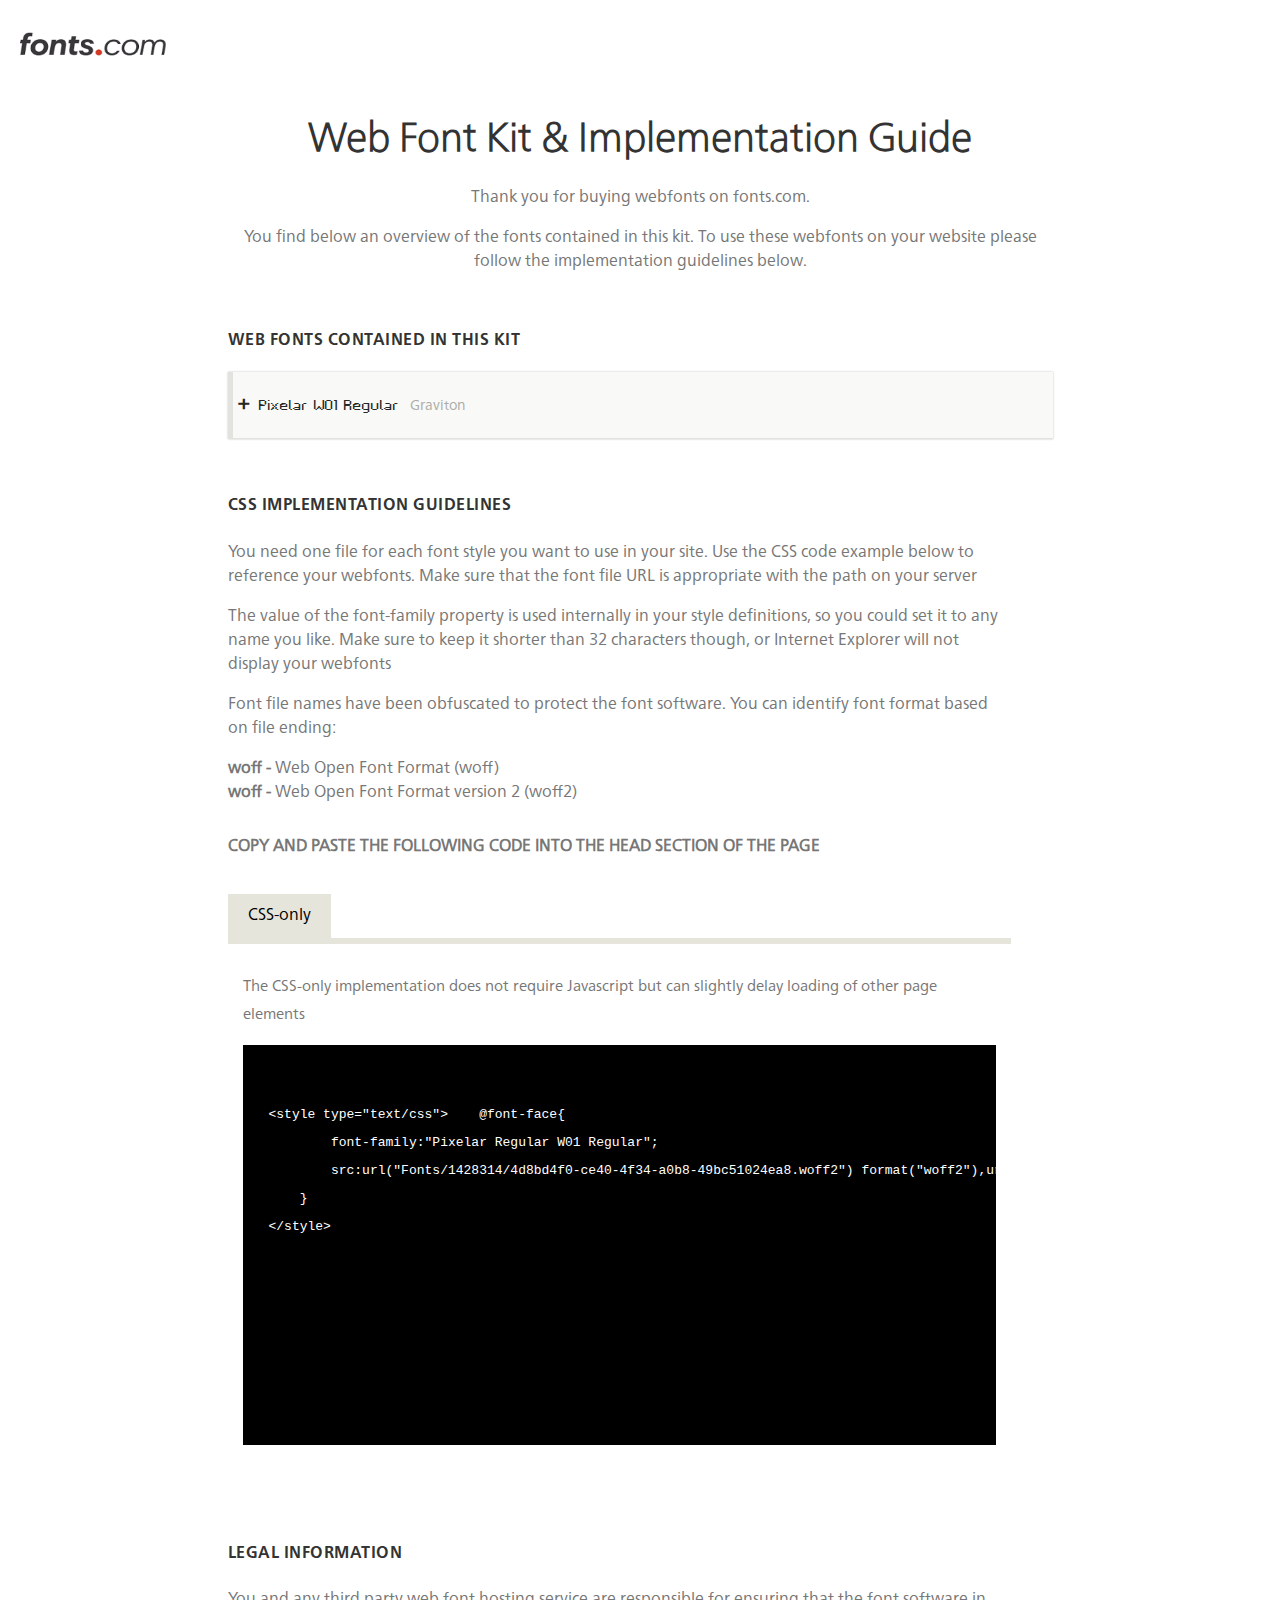
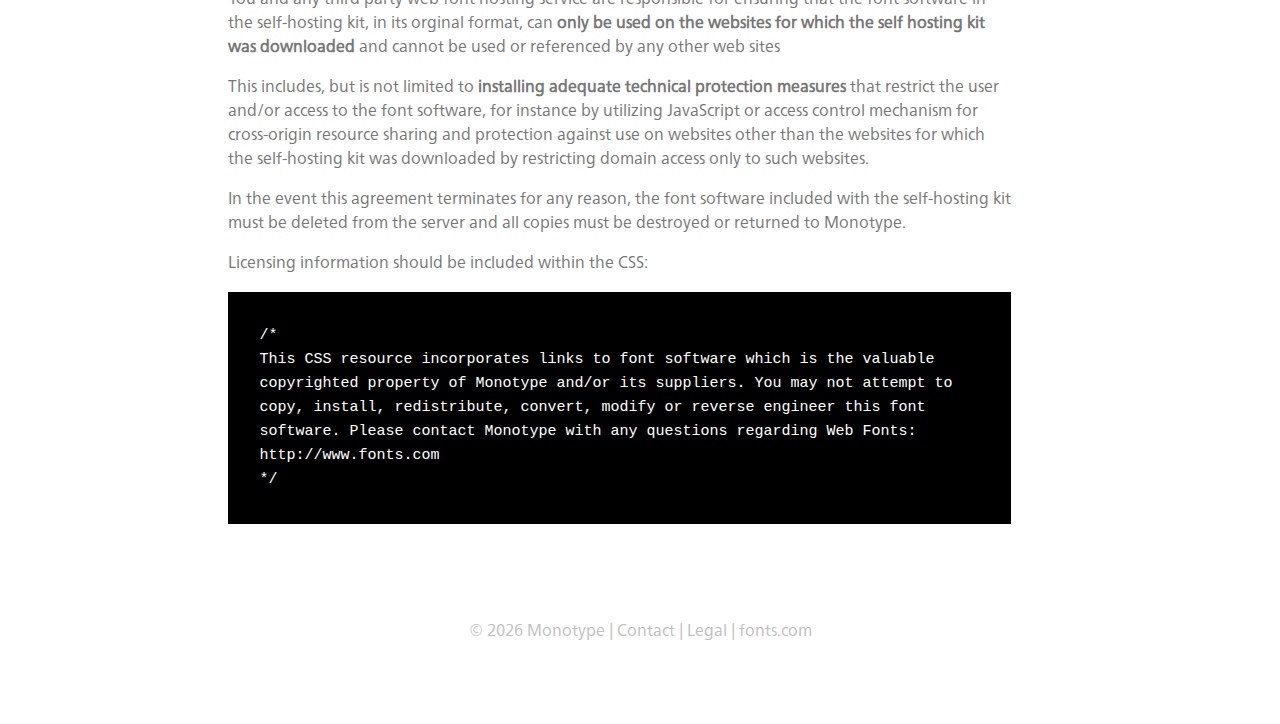
<file: Resources/Fonts/MTI-WebFonts-1498447047 2/demo.htm>
<!DOCTYPE html>
<html>

<head>
    <title>fonts.com Web Fonts Demo</title>
    <meta http-equiv="Content-Type" content="text/html; charset=UTF-8" />
    <meta name="viewport" content="width=device-width, initial-scale=1.0, maximum-scale=1.0, user-scalable=0" />
    <style>

        @font-face {
          	font-family: 'frutiger-bold';
            src: url("data:;base64,T1RUTwALAIAAAwAwQ0ZGIA+nsWEAABqcAABrpUdQT1OYSe19AACGRAAAHgBHU1VCOYXoggAApEQAAA3yT1MvMolMb+YAAAEgAAAAYGNtYXACgeCdAAAUeAAABgJoZWFk/2fNQAAAALwAAAA2aGhlYQgOBXkAAAD0AAAAJGhtdHg+DVxHAACyOAAAB5ptYXhwAedQAAAAARgAAAAGbmFtZfBlvMsAAAGAAAAS93Bvc3T/uAAyAAAafAAAACAAAQAAAAIAAA6XPlxfDzz1AAMD6AAAAADOAcTOAAAAAM4BxM7/Uf8XBPoDrQABAAMAAgAAAAAAAAABAAAC+P8QAMgFOv9R/[base64]/wIbAjcCxwLJAt0DlAOpA7wDwB6FHp4e8yAUIBogHiAiICYgMCA6IEQgcCB5IIkgrCC6IRMhIiEmIS4hVCFbIV4hmSICIgYiDyISIhUiGiIeIisiSCJgImUlyvj/+wT//wAAAA0AIACgAMAAxQDSANcA4ADlAPIA9wGSAfoCGAI3AsYCyQLYA5QDqQO8A8AegB6eHvIgEyAYIBwgICAmIDAgOSBEIHAgdCCAIKwguSETISIhJiEuIVMhWyFcIZAiAiIGIg8iESIVIhkiHiIrIkgiYCJkJcr4//sA////9f/jAAD/owAA/8gAAP/nAAAADwAA/94AAAAA/rwAAP57AAD9+f3m/dX90gAA40QAAOFMAAAAAAAA4SvhUuEi4TPhPuE74TXgwQAA4IHgSeBo4GcAAOAh4CPgRd+X34bfjgAA32MAAN9632/[base64]/AJcA/QEAAZcBlgCfAQYAoAEHAKEBCACkAQsApQEMAKcBDgCmAQ0AqAEPAKkBEACrARIAqgERAK4BFgCtARUAsAEYALUBHQC3AR8AuAEgALkBIQC6ASIAuwEjAL0BJQDBASkAwgDEASwAxgEuAMUBLQBrAM8AbgDSAKMBCgCsARMArwEXATkBOwFFAUsBRwFOAT4BSQC/AScAvAEkAL4BJgDDASsBVQFWAVkBVwFYAVoBZAFlAWEB4QHgAXoBfQGcAYMBYwGbATMBMQEyATQBNQAAAAMAAAAAAAD/tQAyAAAAAAAAAAAAAAAAAAAAAAAAAAABAAQCAAEBARdGcnV0aWdlck5ldWVMVFByby1Cb2xkAAEBASf4EAD5FwH5GAL5GQP4FAT7Q/t9HAT6+kEFHBqQDxwc0RGzHFyZEgD/[base64]/ED9wQCBAsEEQQcBCIEKAQyBDQENgQ5BD4EQwRMBFUEYwRsBHUEfgSKBJQEmwSkBKwEvATJBNQE4wTqBPEE9QT8BQQFDwUYBSQFKQUwBTUFPAVDBUUFTgVXBVoFXQVlBXAFeAV/BYgFjwWWBZ8FqAW1Bb0FyAXRBdkF4QXrBfQF/QYFBg8GGQYiBi8GPAZJBlUGYwZxBn4GiwaXBqMGsQa+BssG1wblBvMHAAcOBxsHKAc3B0UHUwdgB28HfgeMB5wHqwe6B8sH2wfrB/[base64]/AK0BCQEzAWMBfAG0AfgCCwI+AmMCoALDAv0DGANgA6UDwwPdA/[base64]/YL+gwADA0MEQwWDCkMNQw5DEIMSAxNDF4MaQxuDHUMegyCDIoMkAyUDJ0MpwysDLAMwAzIDM0M3AzrDPQM/Q0BDQgNDQ0RDR8NLQ07DUcNSw1YDWUNbg1zDXsNgA2MDZINnQ2oDbP4IvlaFftv+xT7F/t7+3H3Gfsf92L3ZPcb9yH3c/dx+xb3HfthH4P7ARX3Cdcr+zD7Kj0l+wP7CD/u9yz3Ldfv9wQfC/hL+U4V+zMG+6b9TgX3JQbI9zUF97cGyPs1BfctBvuQ958V+20Gxfc3mrWl25WvGY0GlGejO5phCAvp+BMVprjFnsEb37BoPB+Nc2+Mdhv7PixP+wAn00/v4cOxxa4fjQaKe4p6fxoL+SIW90UG90/5TgX7IAYn/DaFcXcohF0ZiQaEuXjwhaMr+DYY+08GMPw2hnR3JoRcGYkGhbp18IaiJvg2GPsrBvdV/U4F90YG8/hnkqyWx5CxGY0GkGWZTpJrCAva+U4V/DkH+1PdKfdc91Dt7fdTHvg5+xv8Lwf7Fl1TIytew/cWHvgvBwvGlLCqxBrPULQqZF6GfmcekUEFmKWwk64buqh3aWVnfEmDg4uMhB9FB4yTlYyQGws7ChPkLR0T6K+jemlwenZnfB9/ThUT5DoKFZ+tq5OqG7Kre2BQVlT7GCMfQfe71E0HZVyLiWUfjQeemKOcr6sI1s+husAa4kSvPlxagntpHguX+JcV91z8rQVEdmtyXxt0do6SdR+BJwWDpLGFrBv3B8Pb9bMf91/4uwX7GwY7+418X3lOfVYZiQZ8wHnJfbY7940YCxX7B/sJ9wcG+9YW9wf3CfsHBg4Vaod9enMbfHuQmGofnGF2knIbT2RcQIKqHa6TmJelG5mbhnq3H32xooadG8avt9uSHw4VzbR8YWFleldqapOYZx+GPAWAsbCIrxv02bjZw2SxTJMfjQcL+Nz3HRV2VFuFWBv7FyXj9y/3LueWHcG3gnS9H5X3DQWfUViQTxv7Z/sz+x/7bft09y77GPd1x8aTmrcfC05zbmhaGkLNXuvo0bjZwXOpSqMeR6QVYZpynKwaqqWdrR4LFfuVBoj7dwWTpqaQphvLrnRbXmd1UWtvkZdtHzsHgq2siKwb9wLRw+bcUb0yeX+KiXwfjdwF90IGC/hC4BVpjW2Ndh73EQaGtovDwRr3/vsZ+5UHCxWUdGWRZxv7DkI5+yr7FcFC9fDIyODeWL48aGF7cHYfigbcjbG4zxuoqISAox/7CvsYFbiebWBkdWhgHxPsZm+ttbKqq64fDqQd97awBuGYeEKoH9n7WgX3Lwb7APeTdb95p1qYGY0H5p3Cwuca9yb7BrD7QB77Xgb3IfsCFbQG8Md7P0VZb/sDH2IGCxUzBvsWL7hKoJuhnKKelZUZjQaJdYpRZxr7ZO0HC98W+DT3Cfup90z3kPcF+5D3PPem9wj8MQYL+BP5ghWRdm6PcBv7F1RI+yIfZyYo8GMdC5F2bo9wG/sXVEj7Ih9n+2JDHZbzBZF2bo9wG/sXVEj7Ih9nJijw/DT3Gvg092JgChVlbavW06insrKob0NAbWtlHzsE9dHV9wX3DETJIiJETfsM+wXRQfUfC/cB+DQV+3gH+xy9UfcKrayPlKQeiPIFhnx5iHsbSnyu2R/3XfcP7vsP9ysH+xJgBfsAJigHCxX3BfcrBTIGRTVE4QUvBvX7KwUOs6Czprcb45BCKB/7jPcY98AH9x5b5PsdQVBnTWUeC6hDduD3BPjrd/Z3AcT3G9bH2fcbA/ek+VIV+xx8PEMhGii1WPcdWh6qgAX7VwdPPJ+kXR99+xIFdM7Og8wbNsTiB/clmtLX9wga9wVPwvstvR73RAe7zn92sh+X9woFnWBLkFAb4lQH+/kEUZx1orYauaulu5Iev/vMFcl2nnBiGltxa1SDHg4V+wVZR/sw+x29QfcC9wK71/[base64]/xi+TAV/WL4lPliBw58jHmMgx73CQaIrYfQyBoLFfwz/ZClCvgz+ZAFC+X7UXb3WvcCOHb4nXcS1PcY92z3GRMAE7z4QuwVQZWybtwbmaKNjpcfhvcKBYqHgYqJG2+Fm7Qf9+v7GftcBxPc+wxiKjJCfsflHvef+xj9afcZyAe/iM6Jph6OjQWEl6KHnxvXxrbNrR8O+AgV5rWzvdYa9wAnyvsf+ycnRfsCQK1Z8WMeE+QjYlpRNxr7DvVD9y73K/cG1fcU5F/A+wGzHiixFRPYQKVbqscawr2rx8m3bU5abWZMcB50LhUT5Odut2dMGkxUZEZEWbLMx7Cz06UeDrEH15ynvZ6bh4SbHgvyoHb4NO6Ld/cK9xQ38hL3DPca92FeChPMNB0TsvdxalAKDgH4f/cUIvcYA/oG+U4V/IUG/BP9TgX3Kgbg9zQF96MGmPs0BfgF9wn7gAZ790wF93T3Bft/Bnz3PAX3ogb8E/vKFfteBub3QKO4s9ucsxmNBoxnkjSPYQgLUgoSC5gVe7XEgsYb92D3CPce94z3bjX3Cvs/+zQtIvsf+xngOPcTysqlv68fjQb7JohNMvsUG1tdlp9gH/di93cVQmO91tOxy9cfE/jNuU4+RFxXSR8OgYHsSXb3g9r3A+0L9xj3fQb3B7XT3uOTQSke+4z3GPe/B/cfWOT7HUFUY1BmHokGjKqNvLgaC4WL9wn3TPcF9zz3CAsVNo7RTOYb6snC6JcfSgYL9xq30OWcmYmGmh6O9wcFkH19jHsbQlthR3AfC/lOFfstBvdB+9wFJ0H3HwaWeAVh+ypB9yr7Nfcj9zX3KdX7KbkHkpoF9yLVJQb3QffcBfsiBkj7IXVdYzV8ZxmJBnuvZeF1uQgO+Lf5ThX8pfsKBvdTjgX82/cj+NsH91eIBQuoi/X3dNf3T/cEAfc09yED0xb4WvX7dfd09ynX+ympBu68xd6nsISAqB6T9wUFlmdjkWMb+z8zMPtDH2pAP9b7dDMHDvlOFfwyBob8CgWaubmTuBv1yGI2OUpgK1hblaBaH4n7CgV8wsGFvxv3RfcF6Pcp9xoo3vslbniKhW4fj/ctBfe4Bg4V3wY39ysF+yMGDvc0oHb3NfX4Q3cLpB2CHQYL/GgHOXFpTnhxjpJ1Hof7DgWBqa6HqRv3KcPi9yEf+HYHC0sdExBUfGpwVBsTCFZirbuFHw77q4od2F4KE8iCChMwC/laFftHOPsK+437cNj7G/dI90jV9x33dveDN/cM+zkfhSQV1bQ1+0H7PWIzQkBi4/dE9zu04NUfDvcN+w33D38dC/dtf/cB+Iz3AQvN9yfO3tISqugu7vcWnAr31wv5ThX7Pgb7svxPBfsE99f7I/[base64]/Ax5fcM5jrpC/cc5hVxi3ONax6JBgsS1PcY93CZHQv3GviX+xoGC18dAQsrW937AxtYVnRnbh/7EQeworevwhsL9wfn9wcL9wI+agoLEwATwAv3RXcLz/e/zwGq6/cS6wP3Vgv3MYT3CPdM9wT3T/cFCxKy9xv3dvcPEwALjQr3AwsuSb/aiR+J5xXbksGzxhvNtGc3H/vuQBUhUV1FWG6muB4L9/X4YUAdC/ca+Yj7GgYL+333Pwt3XQoLd2YdC2fBz3fZG/dk9xv3Ifdz9wVo507KH8TUXLBTQwUL+CL5XBX7b/sU+xn7e/sErTDHTR9QPrlmxdYFC6B2+Dj2f3cLd/RGHQvV9x7N2dEBx9/q6wP30wsWdB0LUX5rYlQbCxMAAAv5ThX8dvsD9+cG+5/83wX3Lwb3k/jbBQ73HPeajQaiaLFUpmYIC/lO+yEL2H0dC/cF+Ol3C+u7OfcDG77Aoq+oHwtGHa0L+PlQCgsV0sRQLCpTUEJCUcXr5b7N3B8Odvg3dwH3Pe0D958LoI8KCxKz9x73i/cYCwHY9xoDCxKt9xgL9yH7EPcZ92z3HfsJ9x+YCgvU96rWAfdz8APCC6QKEwAL9wD3HPcAC/chEwAL+Jd294R3AQvf9yH30PcmC9JE9z4SC9/3Hwv3GPsO9w5/HQt297b3APdS9wIL9xgTAAv3CRIL5PcgFUr7kAX3BAbm95AFC/cj9yT7IwYOrR0TAAv7s/tVdvp8dwHf9wQD3wv7AHb3DvcB98319w93AQvMf/JFdvg88gv7q/ty8vkOdwvIgwoL1Hb4J3cBC98W9yEL93AVC4T3DPcf1MjU9xf3CQEL9zXm+zX3P/sG+z/7NQsF90kH+373fvt/+34FCzL7hAX3GwbJ94QFDh+/Bgv7fvt/9377fgX3SQYLKl5GPj5Z0erqvtLYC34K9w37DfcPC82DCroLdvgx9wZ/dwv3FPsaC6B29yzV0dX33HcBC81J9ygSC/cZ+xL3EhMAE/[base64]/[base64]/[base64]/[base64]/9IBAgKSCvILcgviDaIPQhDiEoIZghtCIlIkQiXiJ4IsYjCCMnI0UjZCN8I5wjsyPbJAAkFyRZJGkkeSSRJKEktSTIJOMk9iUGJRclLSVLJXYleCWTJaglzyXqJfIl/iYGJhImGiYmJi4mOyZJJlcmZyZ3JoEmiyaVJq0mzCbWJuAm7Cb4JwEnCicsJ0wnVSdhJ4cniSeyKAcoEignKD8oYShxKI0oqijIKPspLik8KU0pbCluKXAphimtKlEqhSqcKy8rqCv2LG4sdSyALIIs5SzwLW4tsS25LcItzy3eLe0uFi5KLnguuS70Ly4vfC/IMA8wQjBPMIAwsDDeMSkxYDGcMdox9jH4Mfox/DH+MgAyAjJYMpIzEDN7M800OTSrNPg1RDV9Ncs18TY6NkE2TDZONlk2WzZuNno2izajNrU2xDbfNus2+TcTNxs3IzcsNzQ3PTdFN003VTddN2Y3cjd6N4M3izeUN5s3ozerN7M3vDfVN9035jfuN/c3/zgHOA44FTgdOCk4MDg4OD84RzhOOFQ42DlQOW05lDm7Oe06SzqqOtc7BTszO2E7YztnO2k70zvVO9k72zv2Ph1IDvzLDvvRDvt1i/ca+Mh3AfP3GwP3B/deFfcEBqP4hAX7MgaT/U4V9x/3GvsfBg77Avg5dve+dwHq4+XjA/dD+CQVnPe+BSEGnvu+BfeLFp73vgUgBp77vgUOqKB291ff9yLf91V3AfdOFrD3VwX1Bmf7VwXuBrD3VwXx3zQGpfciBfHfNgav91UFJwZm+1UFIgau91UFJwZo+1UFJjfgBnH7IgUlN+IGZ/tXBfeV96sVIQal9yIF9gYOOh34C4QK9wKRHX8dE1/[base64]/[base64]/4pxX3H6ls9fsaUpr3JgX7AgaZ+yf7Gshp+wD3Hmwo+wDnSdf3ENT7EObNBQ6ooHb3Y/cA92R3AfeF9wgD94UW9wj3Y/df9wD7X/dk+wj7ZPth+wD3YQYO+8cwdveQdwGbHQ6HCvvHi/ckAcapCsYWnB1NaB3RFvcNBveI+U4F+wwGDqh/8viY8gG19yH3evcgA/fEVx2oaB33o/ciA/gxawqoi/cB+H/3AgH4BPcnA91PCqh/9vdp8PdY9BL4E/cZ+xn3IosK91ZDCqigdvcj9fhVdxL37LMd+HFbHaizCub3D/dH9yAD+JBQHah/7fed7/cu9BK39xv7G/cm9333HHgK+JRGCqigdvjf9wMB+KaAHah/7vij6xKvjh34LEIdqH/09zHw95ntErT3H/d29yb7G/cbeArVRx37s4v3JPd39yQB0KkK0Bb3I/ck+yMG93cEnB37szB2+Hf3JAHQqQqbHfsy93sVnB2om3b4qXcB+MCGFfcXB/uT4WOYM6dnlBmNB6+T46SzmfeT4hj3Fgf8mPtUBfsqBw6o7PcA9wX3AAGv99IVhQr73QSFCg6om3b4qXcB+MD3ThX3Kgf8mPdUBfsWB/[base64]/I93UF+wAGflQFiQa6emSmUhv7DCj7GvslI71C6cnCrsuqH40GioKLhYcaV7pvwvcl4fci9zD3bvsv9xD7dvuJ+1f7S/uS+5L3Ovsy96Dw55+u1B77m/ihFbCdamxlczV1ZB9peHB3cRtkeq676sfyxh8OUh0BIR0Oxov0913t91LzEt/3HPdb9x77D/cheArfFvdtBvce9xy59yXnTsglmB+NBxP47J+7x9sa9xUkvfswHvtqBvccIxW+BtzOej47SXsrH2YGKQSyBhP09wvDb0RCVW77Bh9dBg59CgG69yoDLB0O9zyL9vh1mgr9Tj8KBg5KHQGWHQMzHQ5UoHb3t/cG90T3CQHf9yEDpB33t/eA9wb7gPdE9433CfwaBg5vHQG69yv31/caAycKDvc4oHb3wvcK96p3Ad/3Ives9yEDfwoOegoB3/chA1MdDvtDf/cS+Nx3Afc/9yID9z/5ThVUHQ71aB3f9yEDWwoOrApiCg74Gmgd3/cV+KH3GwP3yvlOFft2/U73FffpBs+K9wCJ2x6NBppUtfsclmz3FvwLGPcSBvcb+A+bvqvvn84ZjQaJO4r7AEca++n3G/lO+28H+wT74XhRczd4ShmJBnvMc994xQgO90toHd/3E/fc9xMDKwoOWR0BXR0DIB0OkqB2957292/1pgr3npIK+0QG9yEhlgr3bfsFdvcO9viO9wEBXR0D+CL5WhX7b/sU+xf7e/tx9xn7H/dimJmMjZkf9wb7EQX3Pwb7MPczBfcBxMv3CPcuGvdx+xb3HfthHoP7ARX3Cdcr+zD7Kj0j+wP7CD/w9yz3Ldfv9wQfDokKAd/3Ifde9yUDMR0OeH/3BfiI9wEBkwoDJQoOiaB2+Nn3CQH3ZakKTh0OaQoB2vci97f3GwMkHQ73Amgd9zD5ThX7Kwb3i/1OBfc/BveN+U4F+yIG+yr8W4Fse1WBZxmJBoGvecCBqwgO+GloHSMdDvcAaB2m+U4V93T75/uC+/sF9zQG1PcMpre62ZupGZlttjylYNL7DBj3Owb7fPf792v35wX7KgZB+xV1ZW5Td2QZdrJwu3C6QPcUGA7taB33nPchAzMKDoSL9wn4ZfcIATwKDvtj+yDp+V3oAd/3DwPf+YwV/hj3c+kn+V3v6AcOTWgd91L5ThX7DAb3iP1OBfcNBg77Y/sg6fld6AH3LPcQA/eo+YwV+3Mu7v1dKC33cwYOqPeydvhFdwHH950V9w4G0/dhlquk1JOrGY0Gk2uiQpZr1PthGPcNBvs5+EUF+yYGDkj7FL0BPQRZ+Ii9Bw5I+OxSCgH3kPjXUQpIHZ0dE7wiHRN8Px0TuiQKDs1/80R2+Dvz93l3Etb3GPeO9xwTABO891zeFVCtxHsKsozBvRr3RvsY/O4HE3xVilKHYB73EAaNn42tqBr3HvfoFdq1SCkfE7ysHR4OkAoBrfcgAy8KDqAd93mIChO8+MGVCvtGBlmMVVcKE3xzCvuW96IV2b1EKh8TvIEKDlgKAbL3G/d29w8DIAoO+0N8CgH3DPcaAzQdDmUKnQoT7EkKE9plHRPsKgoT3PhvBw7KoHb4OPb3eXcB1vcY93H3GAP3Y5UK/YhJHQ55CvcK9xSMHfdnhx0OoR33CvcUjB3Y+PkV9xqwHQYy/lJECg6Mi6D4cp+MHVwd+F/7HP2IgR0O+6ugdvmId4wdgx0O+AR6HRLU9xr3Vvcb91b3GxMAE7z3WPg/FaWKs4mhHvsRBo9UjFNaGvv39xr3mAcT3Oq7zMnCqF5LHvvL9xv3kwfzt8jLxKheMh77svcb98AH9xNi7/sUQEdoSGYezHlRsEUbRUZmTGofDsegdvg49n93HRO4MgoT2DkdDnEKAbL3I/eW9yEDIQoOy/tRdvda8vff9H93EtL3GveM9x4TABPs0vtmFfca9zoGqYrWiZ8ejQZRr79o2Bv3G+L3BPc39zM49PsaPVdsS18fiQYT3KWJr4mgHvsUBo9gjFBVGhPs95rKFde3SygpYEU9PlnS6uq+0dgfDsv7UXb3W/T33vJ/dxKz9x73jV4KE9z4P/tmFfca+RoGpoypjaEe+xEGiHGIaXQaiQYT7MlmWKw7G/seNiP7M/s64fsB9x7WvazHsh+OBol0iUJtGvsY+GgV279FKC1ZSD4/Xc/v6bfP1B8O+0Ggrx0S0vccEwATsEwKE9BMHQ77DH/t9+7qAbL3GPX3GgMmCg77R4WgCgH3AfcUAzcdDsd/9wI+dviXdh0TeC8dE7goCg6DdwoB9zP4lxX7JQb3UfyXBfcyBvdP+JcF+xsGMPuygW16T4JoGYkGg656xYGrCA733ncKASMKDoN3CgH3sffhFX6kc7h/n1XnGPsxBvc8+437SvueBfcrBsbvpLacqZejGY0GmHKiYJtxyCQY9zAG+0j3nvc7940F+yYGVy9/dnNgf3EZDoT7cvP5DXcBKB0OogoBQAoO+2P7INj5ftgB8/cNA4/3pBXefpxmNRpTB/svu1X3PoAe2AdEknGy6Bq1B/cMc8QomR6NB+6Vo8T3EBq0B+eltNKSHtgH+z6AW1P7LhpUBzV6Zzh9Hg6eHftqFfcE+nz7BAYO+2P7INj5ftgB9xv3DQP3+PfwFTiYerDhGsMH9y9bwfs+lh4+B9KEpWQuGmEH+wyjUu59HokHKIFzUvsQGmIHL3FiRIQePgf3Ppa7w/cuGsIH4Zyv3pkeDqj3MPcDbvcDEhMAE4D4u/foFWZ0X2dUGxNAaR0TgIUdDvvRDlId6IMKEwAT4CEdExhC99RRHVId6IMKEwAT4CEdExj3C/hrNgpSHeiDChMAE+AhHRMYLvhrLApSHe+yChMAE+AhHRMY1/hdKh1SHeqaHfdcah0TABPgIR0THPcH+GApHVId9wrOEhMAE+AhHRMQ+1X4Ak0KUh3Qsh0TABPgIR0TCPtp+GVVHVIdwaMKEveVmQoTABPgIR0THl74ki4KDvc0oHb3M/cC+JO6XPc0EveXmQoTABPs+AD5zxVRXFxSeY96k3wf+5n9NQX3JQbG9zMF97YGx/szBfctBvue+TAFlZuRnaAaw1y7Ux7s/MKGChPc9zr4bhX7PQb7GjAF9wIGikYVq6Vxa21xcGttcqarqaSlqR8O9zT7V3b3gXb3M/cC+EF3Afh53gP5YRb7qvlOBfsyBvuj/U4F9yUGxvczBfe2Bsn7MwVNVnhoYDQKlaenmKXFyR/7RvehhgoOmwpFHQ6bCtR29yt3RR33mvhdNgp9Cq4d9yoTABPILB0TMHL6CTYKfQquHfcqEwATyCwdEzD7hvoJLAp9Cq4d9yoTABPILB0TMPsc+XI4HX0KzPcUErr3Kvcl9x0TABPQLB0TKPsC+gZFCr/7evc9wfcJ+HX3BgG69yr3GvdEOtwD+Nz3HRV2VFuFWBv7FyXj9y/3LueWHcG4gXW8H5X3DQWdUlmSVRv7cPsy+x/7bftX9wP7EfdHbh+A+wcFj5+bjJkbOAqUwwWKk5eLkxvHxpOatx8O9zyL9vh19wKRCpQdEwATzN/5ThX9Tj8KBhMw9wf5Fzgd9zyL9vdvyvdbmgr7yVZMwPvaPwr3b/cUyvsUBg73PIv292/K91uaCvvJVkzA+9o/Cvdv9xTK+xQGDjcK90y/UR03CvgM9182CjcK9zP3XywKNwr3m784HUod1vcJpAo1ah2LCjMdExb4C/dUKR1KHe3OkB0T6DMdExDH7U0KSh28zUn3KD0dEwi091lVHUod0/cUpAqV9x2LCjMdExT3svdcRQqF+1d292z3CfdM9wX3PPcIAZYd5N4D3xb3yQZNVnhoYDQKlaenmKXFyR+t9wn7qfdM95D3BfuQ9zz3pvcI/DEGDm8drh33K/fXXgoT5icKExj7l/fwLApvHbWyHbr3K/fXXgoT5icKEwj8DPfqVR1vHcz3FBK69yv3Lvcdq14KE+onChMU+x737UUK9zF1HcL3CPdM9wT3T/cFErr3K/fXXgoTfCcKE4D7Dfz7OQr3OKB298L3Cveqd+iDCt/3Iveskh0T5n8KExj3gPdfLAr3OKB297j3APcMzPcFdwHf9yL3rPchA98W9yL3uPes+7j3IfictMxi9wX7IfsF+6z3Bfsi+wVhSrUG9yL7DBX3DPes+wwHDvuWYh3fkh0TyFMdEzC4v1Ed+5ZiHd+SHRPIUx0TMPd/9182CnoK0LId35IdE8hTHRMQLPdZVQr7lmId35IdE8hTHRMwofdfLAp6Cu+yCt+SHRPIUx0TMPdU91EqHXoK6podhvcHcfchdPcHEwATyFMdEzT3ffdUKR16CvcKzhLfkh0T0FMdEyBA7U0Kegrn9xQS3/ch+x73HRMAE9BTHRMo9yD3XEUK+5b7V3b3gWwKErveXPchiwrfFrgGE/BNVnhoYDQKlaenmKXFyR8T6KKCHQYO+0N/9xL43Hfogwr3P/ciEwATyPc/+U4VVB0TMPsM918sCvV1Hd5sChLfkh0TcFsKE4D3V005ClaL9wz41nfogwrfkh0TyGIKEzD3jvdfNgpWi/cM+F/3RVF3Et+SHROwYgoTQPfoxRVkClZ1Hcn3DPjWdxLfkh0TcGIKE4D3t/2MOQqsCvfe+LwVIkoF92f7Ifu2B09mBTwHx7AF+934MPcM+6P3tAf0zAUOVov3DPd99xT3bXcS3/ch9w73HRMAE7BiChNI+CT7bUUK90ugdvlOd+h29yt2ChPMKwoTMJ33XzYK90ugdvlOd+h29yt2ChPMKwoTMPsJvzgd90tfHe929xZ2ChPMKwoTMGv3USod90t1Hd52+U52ChN4KwoTgD39jDkKWR3Idvcrd3AKE8wgHRMwd/cpUR1ZHch29yt3cAoTzCAdEzD3NffANgpZHch29yt3cAoTzCAdEzBa98AsClkdz3b3FndwChPMIB0TMPcM97IqHVkdypodvvcrpmodq/cqEwAT0iAdEyz3Nfe1KR1ZHeHOcAoT2CAdEyD7KvdXTQpZHbDNSfcocAoTzCAdExD7Pve6VQpZHbP3KXAKE9ggHRMg95z3vmEdpwpwChNseR0TnHgdE6xUCg6nCsh29yt3cAoTY3kdE5N4HROjVAoTDPc09742Cvgch/cD+wP3DSt298H3Bfc89wj7AfcBkHcSufcs97b3In8dE5mA+hH5ThX7xwYTU4BIZZBPG/tt+zL7EPt7+3b3KfsS938fEzmA1cOPxBv3rQYTWYD3Cfug90z3hPcF+4T3PPebB/wp/GwVE5WAiX53incb+ycx6vcm9yjf6PckoaCJiJ4fDokK1Hb3K3eOChPmMR0TGPdx+Is2CokK1Hb3K3eOChPmMR0TGPcG9/Q4HcJ1Hd6YHY4KE3wxHROA90P8YDkKeH/3BfiInwqTChMAE8wlChMwkPfeNgp4f/cF+IifCpMKEwATzCUKEzD7ZvfeLAp4f/cF+IifCpMKEwATzCUKEzD7DfdHOB14+3r3Pb33BPiI9wESvfcl7dx/9yR4Cvhp+UEVnVRXkk0b+ykmPfsQKMBT9xBeH/VkqG9WGlNWbEFaVJaoTx5++w+5e7qCvocZgiMFj5+bjJkbE/g4CpO+BRP09yiS6d33FBryVMf7FrkeJLB0prYau7qq1ba3g3XCHg54dR299wX4iPcBEpMKEwATeCUKE4Ak/Q05ComgdvjZ9wmRCvdl9yMTABPITh0TMPtw9z44HYl1Hd52+NmaHfdl9yMTABNwTh0TgPtP/RY5Col1Hd52+NmaHfdl9yMTABNwTh0TgPtP/RY5ComgdvgjyvcL9wkB92WpCvcF+CMV6/wj9yP4I+7KKPcNBvdXiAX3Cvyl+woH91OOBfsNKwcOkqB29z7292/163emCvc+kgpo6/shBvch+16WCmkK6Hb3K3deHRPMJB0TMPcPv1EdaQrodvcrd14dE8wkHRMw97v3XzYKaQrodvcrd14dE8wkHRMw6vdfLAppCu929xZ3Xh0TzCQdEzD3o/dRKh1pCuqaHdr3InVqHYL3GxMAE9IkHRMs98D3VCkdaQr3Cs5eHRPYJB0TIIztTQppCtDNSfcoXh0TzCQdExB091lVCmkKwaMKEtr3IreZCrL3GxMAE8kkHRM29yn3hi4KDmkK0/cpXh0T2CQdEyD4HPddYR33M/tXdvdghB0B2vciy973JPcbA9r5ThX8OQf7Udoq91aIHlhde2pjNAqVp6aXpcDEH/chodTr9zka+Dn7G/wvB/sWXVMjK17D9xYe+C8HDvhpYh1sHSMdEzD3EfhGNgr4aWIdbB0jHRMwP/hGLAr4aV8d6pod9/[base64]/cUEvdq9x1sHTwKEzD7PffRRQpIHdR290UiCi/[base64]/HROyICQKEw2AMPimLgoOSB2nowq6gwqt9xiTmQqDWB0TsJAiHRNwkD8dE7CIJAoTDGAs+KIuChMDAPc093Q2CoH7V3b3YuxJdveD2vcD7Y0d9x/efVgdE94A6fgTFaa4xZ7BG9+waDwfjXNvjHYb+z4sT/sAJ9NP7+DEscWuH40GinuKen8aE74AfIx5joMeTlZ2aGA0CpWnp5ilxckftgYT3QCIrYfBwhqzBxPcgLKNw7Ia9xRM3fs0TkN+cFce97H7jhUhUV9FWG6kuLQKDqsKfgr3C/d39w0TABPeXwoTvmAdE95yHRO+tAoOqwrUdvdFd34K9wv3d/cNfx0T04BfChOzgGAdE9OAch0Ts4C0ChMMAPeC+Js8HZAK2oYd9yATABPILwoTMLf38zwdkArahh33IBMAE8gvChMw+0X38y0KkArahh33IBMAE8gvChMwP/dCPQqQCuf3FBKt9yDA9x0TABPQLwoTKF735EUKIPt69z3B8vfZ7wGt9yD3LtwD+Df4jxWVa2qPYRv7K/sTJ/s6+xvaLfcTcR9/+wcFj5+bjJkbOAqUwgWbBreqkJatH4T0BX5ucIZsG/sBW9Do5cDU8KyjhYGjHw6gHb/3RYuIChOu+MGVCvtGBlmMVVcKE25zCvuW96IV2b1EKh8TroEKExD4RPfgFWQKoB3sytCIChO++MGVCkYhTPVcBlmMVlcKE35zCvhqwcpVB/uW+5sV2b1EKh8TvoEKDsN/9PfK6/eqdwGy9yL3mKkK9wP5UBW4eJ6EsHQuVhi3XfcAyslhvlipRxmJBqpoVZlaG/saJiL7Kvsv9wMm9zH3O/[base64]/cPEwAT6iAKExRn+EFFCob7V3b3YPH3Fuf3DOoBsvcb9wPeq/cPA/[base64]/3RZ0KE+ZJChPVZR0T5ioKE9b4bwcTCPvky60KyqB2+Dj293l31oMK1vcY93GZHRPm92OVCv2ISR0TGMj4GCwKyqB2+Dj27MrQdwHW9xj3cfcYA/djlQpGW0y7/[base64]/+21ECg6hHfRSChLYXgoTyH/7bUQKEzD2+f0tCox1Hcmg+HKfEtheChNwXB34X/sc/YiBHROAy/tZOQqMi6D4cp+MHVwd9277HPyXgR0O+6ugdvmId9aDCtheChPIgx0TMPeE9002CvuroHb41/dFi3cS2F4KE7CDHRNA99AWZAr7q3Ud3nb5iHcS2F4KE3CDHROA9yL9xjkK+5egdvmIdwHi9xoD97j46hVEUwX3avsa+88HPk8FPAfYxwX7/vca+GIH0sMFDvstoHb39fcU96d3Etj3GtD3HRMAE7CDHRNI9+j7p0UKx6B2+Dj2f3f0dvdFNQr3rPfbPB3HoHb4OPZ/d/R290U1Cvcz9yo9Csd6HfcHdvcXNQr3jve3KQrHdR3edvg49n93HRNcMgoTbDkdE4D3Ufx/OQrHeh3f90VmHROsMgoTzDkdExBg99sVZApxCtR290V3ZgoTzCEKEzCE9ytRCnEK1Hb3RXdmChPMIQoTMPcu99w8HXEK1Hb3RXdmChPMIQoTMF/33C0KcQredvcXd2YKE8whChMw9xL3uCkKcQrmmh2y9yNtah1pkh0T0iEKEyz3OPfHKR1xCu3OZgoT2CEKEyD7J/dZTQpxCsaVHbL3I2HQ93uSHRPKIQoTFPs+99xLChMkfh0TFHIKcQq/90VmChPYIQoTIPej99xhCrUdErT3HPei9xkTvFMKE3x1Cg61Hc9GHbT3HPei9xkTv1MKE391CsL39Dwd+Ah/8PcX5/cH7wGy9yP3jfcN93f3DQP6FqUdjJKMnJMa905B5PspO05sV2Mev2JNqjgb+zkhIo0K9vsA9zThy6q/tB9Vts5u5xvMxZegtx+J9wIFcGBajApJv9qJH/uM92MV3LdOISFdSzs+Xcvw9wK3ydsf94r7BxXbksGzxhvNtGc3Hw5KCvc19+c8HUoKvvc2PQr7QXUd3q8dEtL3HBMAE1hMChNoTB0TgKT8czkK+wx/7ffu6nQK9xj1XgoTzCYKEzD35fkPPB37DH/t9+7qdAr3GPVeChPMJgoTMPcZ+Q8tCvsMf+337up0CvcY9V4KE8wmChMw9334Xj0K+wz7evc9vuv37uoSsvcY5txJXgoT+LSaFbV8toK4iYIjGI+fm4yZGzgKk78FE/T2lNLD7BrjVLAwqR5Co3aXrhqurJ64tLGCd7celu8Fm2Rck1Ub+w86Tyk/smTtaR/dbp59ZxpmZHleXlmWo1keDvsMdR297ffu6hKy9xj1XgoTeCYKE4D3mPtLOQq+hPcAO3b36O/3ce4S0/ca92b3GiT3GxMAE3zTFvca+G8G9aTb58GyX0xCX2JHHnsnnQYTuuHCZT5AYVo4enGPkH0fiCAFhZ+oh6kb9yPt4/cZHxN8707KIp4ejQfgn7zJ3xr3BjHd+xj7MSgy+0UeDvtHhfcA987uy/dFMXcS9wH3FJgKNx0TIPg69+gVZAr7R3Udw6AKEvcB9xQTABN4Nx0TgPev/HI5CvtHdR3DoAoS9wH3FBMAE3g3HROA96/8cjkK+0eF9wD3Nsrk7vcrdwH3AfcUA6r3nBXZPwb7HL1R9wqtrI+UpB6I8gWGfHmIextKfK7ZH7zhyjXk9w/u+w/3Kwf7EmAF+wAmKO4yPQcOz/tTdvdc8/ff8/d5dwHY9xj3jvccA/dk3hVQrb57CqGM9J0a90T7GP5c9xj3QAegitqJoh73GPfoFdq1SCmsHR8Ox3/3Aj52+Jd39Hb3RXYdE2YvHROmKAoTGPsa+IJRCsd/9wI+dviXd/R290V2HRNmLx0TpigKExiw+TM8Hcd/9wI+dviXd/R290V2HRNmLx0TpigKExj7N/[base64]/3RV0KE2wvHROsKAoTEPci+TNhCsf7V3b3YGsdEtH3GPcr3nz3GRMAE7z4QuAVaY1tjXYeTVZ4aGA0CpWnp5ilxcmqHRPahraLw8Ea9/77GfuVBygKDvfeih1sHSMKEzD4QfmIPB333oodbB0jChMw94P5iC0K9953CvcPmh33vmodbB0jChM4+FL5cykd996KHWwdIwoTMPeZ+NdRCoT7cvP5DXsdbB0oHRMw9633hTwdhPty8/kNex1sHSgdEzDc94UtCoT7cvP5DXf3D5od9w9qHWwdKB0TOPez93ApHYT7cvP5DXsdbB0oHRMw9wXLUQqiCuBGHWwdQAoTMFj38DwdogrgRh1sHUAKEzD7Kvc/PQqiCu33FBL3VfcdbB1AChMw+xf34UUK9xB/9xIubAoS3/ch94n3IhMAE3BTHROo+BYWVB0Oivty8vcgagr3CvcUEtj3GvckXgoTePdnhx0TtPeq7RX3GrAdBjL+UkQKDkQd8nwKh3cS9wz3Gvdh9xqLCjQdE5Ti/RoVdB0O9zl8CgH3DPca92L3GgP5Z/mCFTUd+E+gdvg07u33FDfyEvcM9xr3Yvca92FeChPu+jmHHT/3fxUT3jUd+E98CgH3DPca92L3Gvdh9xoD+bN9HT+FFTUdigr3j/mCUR1I+OxSCgH4G/mIPB2KCvge+hk2Ckj47FIKAfde+YgtCooK91z6GSwKSPjsUgoB97741z0Kigr3vPmCOB1I+Nf3RQH32fmIFWQKSPj2dvcXdwH4C/lkKQpI+Z529xZ3AfgI+gsqHUj4/vcJAeRqHQP4L/lzKR1I+Zn3CQHkah0D+C/6DikdSPkFzgHz+QVNCkj5sM4B8/mwTQpI+QXOAfP5BU0KSPjelR3g0BMAE2Dg+YhLChOgfh0TYHIKSPl/sh0TABNA4PoTSx0TgFR8anBUGxNAVmKtu4UfDkj4w54K+ZMuCg5I+XCeCvpALgoOSPjX90UB+IL5iGEKSPmC9ykB+Hz6F2EdSPj5tB35eUUKSPmWtB36FkUKSPt69z3RdwH3QPdDOtwD94WUFUwGf/sQBY+fm4yZGzgKDkj7V3b3e3cB9zDeA/eTmhU/TXRmXDQKlaepmqfS1B8OSHUdAfftTTkKSPjX90UB9yn4160K+EWL9yAB6/ch91T3IfdU9yEUcOsWrwr34fsgFa8K9+H7IBWvCg6HCvt1+zZ2+Mj3GgHy9xsD93f3zRX7BAZz/IQF9zIGg/lOFfsf+xr3HwYOTPtZ9wL4aPcaAaT3KJr3IAP4TFsVc15QfFkbS1qkyLOjrbi9H8vTl6zVGpj7Dn4Ha4lqQz8eQz9yXlAa+wflTPclysuWos4e+xL5OhX7IPsa9yAGDvuzkx33FvlyFakd+7OTHfcr+IIV4/[base64]/[base64]/7NQYOqPsh9fkb8RLt6S33Dvc09xEs84sK7/sDFXfKzYHCG/cV59b2u3W0YKcfE9S4o6i8wBrXYroqrR5KogVPoGyoqxqzsqXFvMWAebMelfcCBZhTTZNeG/sRM0MjW6Jjtm0fXGxzYFcaQ7Je6WQe7mIFE+izepp7bRpeZXNHWUWcoV0e9zv3ehVQonOlrRqjmqignB7dagUT5NxqnntgGnF/dHN5Hg7F+0d2+cTdAfd17/cA7wP44Pj8Fd37wQf7NSYu+yn7FtY39xGAH/xD7/nE9wD9xO/5xAcOnh34IhX3BPgY+wQG/nwE9wT4GPsEBg734Yiz8tL3tNHnswHttfcH3Pg8tQP41vi6FZlqaZBqG/sTKzT7Efsh6j/3GKqxkJipH4bXBXhjb4dxGzdNxePexsbeqqyDeakf+w73UBX3Q/cb+yH7PPtC+xv7IftD+0P7G/ch90D3Pvcb9yH3Qx+zBPtX+zH7LvtX+1r3Mfsx91f3V/[base64]/dY9+AV1Pe59wPE+7tS9wMG94T7uRXM97GOBuz7sQXCBuv3sQWO+7HN9/[base64]/[base64]/cQNdv7Eh+IOBXEr11BQmZcU1Vmu9PUsLrBHw74VYkd+eNWCvhAjx35gycdDvg5bwr49SsdE/AlHQ78P4p2+ZB3AfeE+XpAHQ78P4p2+ZB3AfeE+XpAHQ734Yp2odT3eXbR1vemlAr4cPATABMq95/5UDIdE4RzHRNR+xX8NycdDvfhhNNJdvdfzsF21dL3ppQK+HzmMOx/HRMVAPef+VAyHRNCAHMdE6hAU/zFKx0TqIAlHQ734Yp2tnbe0vcodvced/fBlAr4Y+Z/HRMVAPef+VAyHROCAHMdE2iA9wn71zEKoQr32HbczPellAr3q2Qdfx0TKgD3n/lQMh0TRABzHROQwNn8mzsKE5EgLR0TkUCvo3ppcHp2Z3wff04VE5EgOgr34YTTSXb3X86s1IzS92LWrncS93Pw+EPmMOx/HRMVAML48CcdE0IA+NLHQB0TqEBT/MUrHROogCUdDvfhina2dt7S9wzT1HfKzvbSrncS93/mMOz4IuZ/HRMWQGgKExaAJR0TgQD4gPesQB0TaCD3CfvXMQqhCve805vMrs720q53Evd/5jDs92pkHX8dEyyAaAoTLQAlHRNCAPiA96xAHROQMNn8mzsKE5BILR0TkFCvo3ppcHp2Z3wff04VE5BIOgqhCve81ZnMxs3Z0bV3Esff6uv3Z2Qdfx0TLYD30/lQLh0TQgD3wfcEQB0TkDDZ/Js7ChOQSC0dE5BQr6N6aXB6dmd8H39OFROQSDoKoQr32HbczPda1rV3Evi2ZB1/HRMoAPfi+VBOChNEAPey9wxAHRORgNn8mzsKE5JALR0TkoCvo3ppcHp2Z3wff04VE5JAOgr5l4QK75EdwZEdfx0TX/D3hPg5Nh34MvgfFfxR/YmlCvhR+YkFE6/wXf0wNh34Kts2HQ6o92P3AAGv92MVhQoOqIv3APdD9wD3GHcB94X3CAOvFoUK92G3FfcI9xf3X/cA+1/3GPsI+xj7YfsA92EGDqigdviadwGx3BXcOvdG90b3RvtG3dz7R/dG90f3Rjnc+0b7RvtG90Y6OvdG+0YFDqiT9xnN9wDN9xkB9373GRTg936TFfcZ9xn7GQb7Ws0VhQr3Ws0V9xn3GfsZBg6odHb3IfcA9wX3APchdwH4ofjLFfsTBj/[base64]/Jj7FwX7LAcOqIv3APhNdwH4wPcAFfyY+wD4mAb3ngT3LAf8mPcXBfsEB/drWb5/9xRzsYUZiQdlhPsUcVh/+2taGPsFBw6o9wt293DxAfhI9wID+EjtFfcC99b8mCX4KgYOWQpZCkEKQQpBHUEd6IX3DS12+BP3GBL4GvcMEwATcPiS+BMV9xb3GPz++xj3AwZU/BMF9yAGpfgTBfcm+28GE7D7DcFa9wAeE3Ccpo2Pmh+E9woFE7CJhHyKhxtVfabQHw77O/gU4Pcw4AGw4/cp4wP3XvlaFTBBQzEw00Ll5dTU5eRC1TQfhzYVt6trXl1sal9gbKy4uKqstR8OLIX3B/iG8hKn90r7FfcV3fcUmArc+AAVWoxgjmQeE+h5hXiGd4cIIQekj6ORopMILaS/YfUbrK6PlK8fhvcEBYZ3c4ZvG11xoMR9H/cO2dX3E/ctGu5azSQeE9j7SYX7V/srH/cVlxX3MZXVsaOVb2Uicj5TVR6KoIujpRoO97J/r/fWr/e4rwGx9zL4ZPcxA/k39xwVS1I4W/sIGzk+o8VLH/d6B5OVBfj5jwb3QvsR9077k/tp+077LPtq+3T3RvsY91n3POjR2dAeMPeKFfxUBoOUBfdYB9HV55zWG9bZfkrRH/thBw7B+3Ly9yB2+Dj2f3cS1PcY922ZHRPcMgoT7LOgsaa3G+OPQigf+54HQnxvWIaCjIyFHoYnBYecnoqeG/cDxMr3Dx/35Af3Hlzk+x1BUmdNZR4O90v7cvcM9w9sCgHf9xP33PcTA/gr+2wVhp+hiqEb9xTO1PcjH/lU+xP7uQdFjvsbjlgeiQZ2vFv0cb37RPftGPtQ/U73E/faBseJ9xSIth6NBp5duSevRvdH++oYwAZBh21vUxt7foyNgh8O91Ge9xH3bfcVAbHw+HLwA/fe95UVQnJsY1YbVm6/xcikuca6rWZIpR+mIRUytMBg4Rv3Bc/s9xv3Ik7sJEVdYy9kH+RiVrY1G/sFRyr7G/siyCry0Lqz57If0PAV1KSqs8AbwKhXUU5yXVBcabDOcR8Oun/098rr96p3Aan3IveYqQr4KfhaFYkGqmhVmVob+xomIvsq+y/3Ayb3Mfc79wL3C/dI95H7PPch+2/rHzU+9wZb9xw7wPsKGSZYiB37Tftx9wH5j/cBAe73IgPufRU/enVfeH2PknsegPsCBYWgqIemG/cVxMT3Ih/40wfXnKG5npuHhJselvcCBZF2bI9wG/sXUlL7Ih8O4vtRdvpkdwH3ifecFft3+wH3FQb3FvwBBfcwBvd1+mQF+xYG+yf9XINlf0OFYRmJBoSvddqBqwgO9xz7ZvcS+XL3CAH4f/e/Ffso915mvlvLbq8ZjIwFirPcic0b94T3CPz0IAb3rfwI+7r8EAX7CfkP9xL7pQdFMImKYx+KjKqvu8izwRkO9237UXb57vcKAd/3I/feqQr5UPmSFfz8/mT3I/nu99797vcjBg54aB33XRb3Jgb3Offx+zn38QX7Jgb7OfvxBfdH9w0Vmqqs1ZapCI0Gk22qQJptx/sPGFL7C3xta0CBbRmJBoCpatV8qlH3DRgOr6Yd+Lk+CmGfHcz3IAP4W0IKTx26sR33gakK9ztNHTodu3/y+JjyAb/3Ifd69yAD985XHS5oHfdo9yID9/ZrCoiL9wH4f/cCAff49ycD0U8KgH/292nw91j0EvgF9xn7Gfciiwr3SEMKsaB29yP1+FV3Evfwsx34dVsderMKyvcP90f3IAP4dFAdrn/t953v9y70Err3G/sb9yb3ffcceAr4l0YKfqB2+N/3AwH4mIAdrn/u+KPrErKOHfgvQh2uf/T3MfD3me0St/[base64]/uLGGtBv3D9zK9t1erz+wH1CofpalGrK1oOgeE3yVrZG7rRr3CUTg+yn7OS4j+0Ee/Hf3GPhbB/Wc7/DPqltSeIl7hnseDvcqf/P3c/L3SvcCEsD3IPsK9x/3ifcVEwAT7PgR+DYVMzyX3MnGpsixtIR7tB+Y9wgFmFpej10b+xn7C0T7EDTIV+V7H4kHE/QsdT1c+wYa+xb3DlL3GPcn9xrH904e3OTyB/tuJBU/ByhYWzZCUqvU09K59xEeDqoK95X4qxWrHfte90r4VH4F9xYH/FR+9173SwUO90uUdvkpdwH30PcJA/cg934V90v3Xn78VAX3FgZ++FT3SvteqB0Oqgr3zPirFfde+0v8VJgF+xYH+FSY+177SgX3SQb3fvd++373fwUO90uIdvkpdwH3z/cJA/j1+BsV+0v7Xpj4VAX7FgaY/FT7SvdeBftJB/d++373f/d+BQ74a+J290L3DPdDdwH4m/eEFfcK646Nyh+JB/tY+0UF90kG9373fvt+938F+0kG91j7RgWJB41MK477Chv7CiyIiUwfjQf3V/dGBftJBqsd+1f3RQWNB4nK6oj3ChsO90v7I3b6dHcB98/3DAP4R/fgFfcKiOuJyh6NBvdF+1ioHftJB/dG91gFjQaJTIgr+woa+wqOLI1MHokG+0b3VwX7SQf3f/t+9373fgX3SQf7RftXBYkGjcqO6vcKGg73S8d2+B33DQH3GvcNA/ea6BV+96T3yPva5+f72vfI96N9+xT3FAX74PvgBg73S8d2+B33DQH4gvcOA/j893EV9+D74Af7FPsU96OZ+9r7yOcv98j32n77pAUO90rT9w34HXcB+IL3DQP4fPioFZj7pPvI99ovL/fa+8j7o5n3FPsUBfff9+AGDvdK0/cN+B13Afca9wwD9xr4KBX74PffB/cU9xT7o3332vfIL+f7yPvamPekBQ4+Hai6SApHCvei2xb3IfgxBvcK2cv3CpcehwdsdG9iTRpOrEj2ZR73GFuhblkaXmJlNWBQlqZRHn/7DgV3xcqDxhv3NPHc9xjeYdb7HbsfK6x5prYaubGy4LnCf3m0Hpb3CAWcTDaWLxv8AC37JfsjHw5HCsDESApEHfJ8Cod3EvcM9xr3Yfcaiwo0HROU4v0aFXQdDn+X+JeX9z+XBvtylwceoDlj/wwJ8gr3IQvymQwMjAwO+BAU+MsVsxMAlQIAAQBCAHcAkADsARUBZQGuAfMCEAJDAoICwALUAuoDEQNFA40DtwPZBAgEHwQsBDYEQgRoBHMEiASeBMsE4QVXBYAFpwYSBnsG3Ab8BwUHWQerB/[base64]/tB9wMo9z3Mxpigtx6J9wIFcGBZjApLvtqJH4nnFduSv7PGG821ZzcfC/fO+KMV+zn7AiNxHfsB9zT3NfcC9vc19zj7Avb7MR+HKBXcvE4hIVhKOz5ZzPD3ArvJ2x8Ld60dEwAAE7MAIh0TcwA/HROygCQKEwwAC/foFtz3u5SsmMOSrRmNBpFpllOUatz7uxj3OQb3M/iXBfsZBkD7rINtfEiFaRmJBoWtfM2Cqzv3qxj7OQZB+6yDb3pGhWkZiQaFrXzNg6s/96sY+yMG9zT8lwULso3Wshr3FEzd+zROQ35wVx73sfuOFSFRX0VYbqS4x8Wh9ZqVi4meHgv4aflBFZ1UV5JNG/spJj37ECjAU/cQXh/1ZKhvVhpTVmxBWlSWqE8efvsPBXfFx4HOG/c18d/3GvJUx/sWuR8ksHSmthq7uqrVtreDdcIeC7SaFXi+v4PDG/cR4cX141SwMKkfQqN2l64arqyeuLSxgne3HpbvBZtkXJNVG/sPOk8pP7Jk7Wkf3W6efWcaZmR5Xl5ZlqNZHgv5Efk6FZ9SR5JGG/uG+y77HPtt+3P3M/sc92rb25al1h/4C/uv+wT3KftCB4R1bIhuG/suNOz3Jfco6+j3KNPRenW2HwsyXkQ+PXjH5R73n/sY+9sH+w3TPPcB5sC3wKweCxVph317cxt9e4+Zax+cYXeRcRtQZVxAgqodrpKYl6UbmJyGe7YffbCihZ0bxa6425MfDsJsV7I7G/shMvsE+zT7LOMk9xrcwLS/qh+NBol5i3l6GvsDTVgxUU2ZrUsegfsGBXLOz4LRG/dQ3vcA9y4fC/iv+CkVRY77G45YHokGdrxb9HG9+0T37Rj7UP1O9xP32gbHifcUiLYejQaeXbknr0b3R/vqGPdG+U77EwYLFfsF+ysF5AbR4dI1BecGIfcrBQ4V+wX7RQXkBtL3BNH7BAXnBiH3RQUOFVFcXFJRul3DxLu5xcNcu1MfiFwVq6Vxa21xcGttcqarqaSlqR8L+Df4jxWVa2qPYRv7K/sTJ3EdJfc/t6qQlq0fhPQFfm5whmwb+wFb0OjlwNTwrKOFgaMfCxWCorGEsRv3E9Td9yr3FlfTICdPTTY4wVvWsa+bqaEfjAY6imlaPRttbpKXch/3FPcaFWR1pLaynq+3HxP4r6RpYWRwb2cfDhX7Awb7QPuYBT/3VDjm3sXSUQcyFvsGBr7bmKCswZ6vGYwGiVqKT2gaDvdb+EEVpomwiaEe+xMGj1SMVFka+/f3GPd9B76Ss5qoHguR+U4V95b8OAX7qvch96kH95L4OQX7LQY++yFyXV01eWcZiQZ5r1/[base64]/ic+NkV9wn8bvsI99cHdG/7HPtI+0X7kwj7C/iD9wn77QeorvD3Gfdj97wICxX3BfdFBTIGRPsERfcEBS8G9ftFBQ75TxWPdWWPYxv7PPsOKfsqYx9MBoJCBcgGioCLgYAagYuBjIIeVwaCQgXRBvsyqfcMJvdHG6qrjpCmH4X3DQWEcXOJbxswQbvmcB/3bQaV1AX7gwaJlIuVlRqWi5WNlh73igaV1AX7hwbfp9m63xunoIiEqR8O91MH93v3SfH3iPeW+0Tp+4AfWfsCFbAG9y/3EFb7UPtH+xBO+y8fZgv4YfgsFfb8Nif3ngd4eEtK+1T7bwj7BPhI8PuwB6Wlz9L3SfdmCAv3dYv3Ffhs9wEB0Pcr9/X3KgP5dhb3FW0HWWeLh2Ifio0F3c/I9PcJGvdO+xL2+1f7XvsXJvtY+wnIJ91GHoqJBY9iZ4tZG237FffB9wkGONRX5vcEGvch087x89ZM+yT7BFYvOEIe+wkHDviPFX6Pfo59jbP3FBhRBmX7DwV8Bvsr+xQn+zr7Ar854mIfXPsrBcQGtPcZBYSnqIerG7eykJatH4b3AwV+bWyGaBtxc4+Udx/o97+hiZ+FnYQZ+4L7IRXZuMjWmh45+5sFc6Z9sLgaDvfIFfcM0GxAQEprM1VVl6NOH4T7CQV4yMiEyBv3PfcL2fcS6kXMIpYfjgcT8O+YzcPoGvcGLM/7MU1Fg3VRHpT7AgWivMOXwxvbwWlNRkhs+wqAf4yMgB8jB4yXmouTGw4Vh5yeip4b9wPEyvcPH/i7+xr8qQdCfm9YhoKMjIUeCxX7HfsU9x0GDvlEFZphVJJWG/ta+wz7HvuL+27j+wv3P/cz7PH3H/cZOOT7GUtMblxoH4kG9yaO0d/3CRu3toJ5tR/7TPt3FdqpUkBDZE4/HxPsR1nH2dHIxMofDqjC+QYV9woG3rxwV5sf+55D958GSH1TazwbTCW3BtSpe1GnH+v7XAX3Lgb7B/eAcMJxp1SVGY0H6qC4wJXRCOnTKgaDsnajb5kIjfcu0/yJBw74GxXjqwVPBzNrBUEH46sF+7AHhqm1h6sb91n3EvH3Xh+g+xR7B/seS0s3Hn73gAb3Sc0F1Qf7SUkFxwf3Sc0F1Qf7SUkF9yv7HvtdBzNrBQ73vfg8Fdi+RTAxWEc/QV3M5+e70dIfC/tBoHb4MfcGf3sd0vccEwATpEwKE8RMHRMYCxU1jtE35hvqydfplx9HBgv3WPg1FaeJuomiHvsSBo9gjFNVGvv+9xz3ZgcLFfe4zvu4Bg4V+8BA914G+zT77AX1Bvcs9+kFC/i9FavDwZq+G9HCbD8nMSz7dPtKH/sI+HD3AfsJB005iolMH40HsKS2q8bCCPcV9w202uMa9x37Asz7FT5AfHFTHg4VsB37FAf8+QRnHQsV2wY390UF+x8GDnZtHQv4wvibFWOsVksFqGBZllAb+zb7AiL7PECjTbtaH1JGtGvEzgVvtsF5xxv3NPcB9vcz227VXbkfPiwVmWqQa2gaC65XSZ5AG/dN+/8V+yo9JfsDWWGdq2se96v3+wWhYZdWTRr7VfeSFbu1emyrH/uq+/oFdrSAvsYa9y3X8fcEHgtLHRMgVHxqcFQbExBWYq27hR8OMh0OjWQeiQbDa1avPhv7GzL7A/sz+zfgIfce28KvzbAfC4Z/8fcW5/cM6gv3KYv3FfjNdwGt9xcV+xf5HPcXB/uK+MsF+zMGn/ueFZu0qdyWrwiNBpVnpzqbYvcM+8MY+/QGDs33xMwSpWQdmAr3mgv3dffkFY0GsFa7S6Vs9y77UBj3Ugb71/gI97v32gX7Qwb7F/sucGtJOW9nGYn3xPsh/U73IQYL09/Q9yPNEqrr9xDuLpwKvgsS0fcY92/3GRMAC/caEwAL+dulHYySjJyTGvdOQeT7KUBQa1dnHsBxVaopG0xNfXJTH5EiBaq8xJrCG9mxaDwfC2MdDhX7FAYq+0UF3AZR90UV+xIGPftFBdkGDt8W+DD3DPuj+Nb7IQYLx39rHQv7BAZ7+0UF1AYOyvty7/cO9PfT8n93CxKy9yP3lpIdC9RGHQv3FPhiKx0L9zN/hB0LdviXdwv5ThX7Ewb7X/sq0C2vqK+orKebmxmNBolmiSxQGvwB9yIHDnb5TncLSwoTCQB+HRMFAHIKdt7S9513Afdm5gP3wQvT9wjO9tIS93/mMOyLCvcUCxJdHRMAC8B/8ffm7gtWY7TFiB8OjQZpjGuNcx73DgaHtorEwRoLZwqyCydbQzJpbpihdx5sthV9qYalrBr3BsDL3ayog3afHgt3Et/3E/fc9xMTAAugagoLEwAT9Av7q3cKC/uWXx0LZ9kb9x/g9wb3NPcvOfcC+xg/UWpQZB+JBo0LoHb4NO73IvILv4T3Cfh19wYLjR33ZAvfFvci98L3rPvC9yGCHfuq+6z3qvsiBgv7x/dc9yABxqkKxvdcFfcj9yD7IwYOLVlEPkBc0evrutLVHgvYFmcdC3b3K3cSC3/bR3b3vN172/dj3aV3EsuRHQv4oPcA/KAGCxX7YwbR91mUo5u3k6oZkmybX5RzCAv7fPdq9wQBsPdqFfee9wT7ngYOlwoTAAvCoJgdC0j5l3b3K3cBCxMAE+gLfFIbLgv7Ovs0CxLf9yH3XvclEwALdviXex0LIITy99nvC9SDCguuBvc09xq+9zv3QfsftPsvHwu99yX3O/ckC3fJdxL3Pe0L+YgV+xgLFaQG9MJxODJKdiwfcgYOd4sdCxMAE9gLuvcFuwv3AgGUHQPf+U4VC/gUi/cJtvcEqPcF9zz3CAvoeAoLix37DvcOEwALowoB9yeZCgP3kAv3AaIdC/cA987u9yt3C/fhg81QdgtMi/D3zu8LufcHugsSlh0LBd8GCwHf9yH3TfckA6QdC/dtf/cBIHb5DvcBnXcL5PeFBfsbBkz7hQUO9yMDC/dL4nb3Q/cJbR0BC/fNf/D3F+dC2vcD7QtWi/cM+NZ3Ad/3IQMLFfcZBsH3RQVBBg529+zWAffiC/ch9yD7IQYL5vc/dwH3hfcGA9sL+xoGEzALdvcWdxILf/cA94/v9yb0AQvHxaH1nZmLiZceCwAAAAABAAAACgAeACwAAWxhdG4ACAAEAAAAAP//[base64]/gYQBiIGNAY6BmQGjga4BsIGzAbWBuAG6gb0Bv4HCAcSBxwHLgdAB1IHZAeWB8gH+ggsCDIIOAg+CGgIjgicCKoIuAjGCNQI4gjwCP4JDAkSCRgJHgkkCSoJMAk2CTwJXgl8CY4JmAmeCagJsgm4Ce4J+An+CgQKDgoYCiIKLApCCkwACgAd/84AHv/OAVX/zgFW/84BV//OAVj/zgFb/74BXP++AV3/vgFe/74ABgFX/8QBWP/EAaT/9AGl/8oBqv/uAav/6AAEADn/zgA7/+IBpf/sAav/1gAHADn/sAFX/8QBWP/EAaT/9AGl/8QBqv/oAav/4gABAV8APAABAV8AGAABAV8ANgABAV8AGAABAV8AMAABAV8AMAABAV8APAABAav/4gABAav/4gAJADT/9gA5/9AAWf/0AVX/vgFW/7wBV/+wAVj/vgFq/5wBa/90AAEANP/0AAQAD//iADn/9gA7//QAbf/iAAEAWf/0AAIAD//OAG3/vwABAFn/2AAIADT/4gA5/9gBVf+wAVb/sAFX/7ABWP+wAWr/pgFr/4gABAAP/+IAOf/2ADv/7ABt/+IAAgAP/7UAbf+wAAoAD/+wAB3/5wAe/+cAWf/EAF3/yQBt/7ABW//iAVz/4gFd/9YBXv/WAAIAD//YAG3/3QAEAA//pgAd/+wAHv/sAG3/pgAEAA//ugAd//EAHv/xAG3/sAAMAA//lwAd/84AHv/OAFP/vgBU/6YAWf/EAG3/fgCk/+IBW//iAVz/4gFd/9YBXv/WAAEApP/sAAEAD//2AAgADAAyACIAFABAAB4AYAAeAVUAFAFWABQBVwAUAVgAFAADAA//7gBb//QAXf/6AAEAD//2AAEAD//WAAEAD//YAAEAD//iAAoAHf/OAB7/zgFV/84BVv/OAVf/zgFY/84BW/++AVz/vgFd/74BXv++AAkANP/2ADn/0ABZ//QBVf++AVb/vAFX/7ABWP++AWr/nAFr/3QACQA0//YAOf/QAFn/9AFV/74BVv+8AVf/sAFY/74Bav+cAWv/dAAJADT/9gA5/9AAWf/0AVX/vgFW/7wBV/+wAVj/vgFq/5wBa/90AAkANP/2ADn/0ABZ//QBVf++AVb/vAFX/7ABWP++AWr/nAFr/3QACQA0//YAOf/QAFn/9AFV/74BVv+8AVf/sAFY/74Bav+cAWv/dAAJADT/9gA5/9AAWf/0AVX/vgFW/7wBV/+wAVj/vgFq/5wBa/90AAkANP/2ADn/0ABZ//QBVf++AVb/vAFX/7ABWP++AWr/nAFr/3QACQA0//YAOf/QAFn/9AFV/74BVv+8AVf/sAFY/74Bav+cAWv/dAAJADT/9gA5/9AAWf/0AVX/vgFW/7wBV/+wAVj/vgFq/5wBa/90AAEAWf/0AAEANP/0AAEANP/0AAEANP/0AAEANP/0AAEANP/0AAQAD//iADn/9gA7//QAbf/iAAQAD//iADn/9gA7//QAbf/iAAQAD//iADn/9gA7//QAbf/iAAEAWf/0AAEAWf/0AAEAWf/0AAEAWf/0AAEAWf/0AAEAWf/0AAEAWf/0AAEAWf/0AAEAWf/0AAEAWf/YAAgANP/iADn/2AFV/7ABVv+wAVf/sAFY/7ABav+mAWv/iAAIADT/4gA5/9gBVf+wAVb/sAFX/7ABWP+wAWr/pgFr/4gABAAP/+IAOf/2ADv/7ABt/+IABAAP/+IAOf/2ADv/7ABt/+IABAAP/+IAOf/2ADv/7ABt/+IABAAP/+IAOf/2ADv/7ABt/+IABAAP/+IAOf/2ADv/7ABt/+IABAAP/+IAOf/2ADv/7ABt/+IABAAP/+IAOf/2ADv/7ABt/+IABAAP/+IAOf/2ADv/7ABt/+IABAAP/+IAOf/2ADv/7ABt/+IAAQBZ//QACgAP/7AAHf/nAB7/5wBZ/8QAXf/JAG3/sAFb/+IBXP/iAV3/1gFe/9YACgAP/7AAHf/nAB7/5wBZ/8QAXf/JAG3/sAFb/+IBXP/iAV3/1gFe/9YACgAP/7AAHf/nAB7/5wBZ/8QAXf/JAG3/sAFb/+IBXP/iAV3/1gFe/9YAAgAP/9gAbf/dAAIAD//YAG3/3QACAA//2ABt/90AAgAP/9gAbf/dAAIAD//YAG3/3QACAA//2ABt/90AAgAP/9gAbf/dAAIAD//YAG3/3QACAA//2ABt/90AAgAP/9gAbf/dAAQAD/+6AB3/8QAe//EAbf+wAAQAD/+6AB3/8QAe//EAbf+wAAQAD/+6AB3/8QAe//EAbf+wAAQAD/+6AB3/8QAe//EAbf+wAAwAD/+XAB3/zgAe/84AU/++AFT/pgBZ/8QAbf9+AKT/4gFb/+IBXP/iAV3/1gFe/9YADAAP/5cAHf/OAB7/zgBT/74AVP+mAFn/xABt/34ApP/iAVv/4gFc/+IBXf/WAV7/1gAMAA//lwAd/84AHv/OAFP/vgBU/6YAWf/EAG3/fgCk/+IBW//iAVz/4gFd/9YBXv/WAAwAD/+XAB3/zgAe/84AU/++AFT/pgBZ/8QAbf9+AKT/4gFb/+IBXP/iAV3/1gFe/9YAAQCk/+wAAQCk/+wAAQCk/+wACgAEAB4ABQA8AAoAPAAiAEYAKwA8AEUARgFVAEYBVgBQAVcAUAFYAFAACQAEAB4ABQA8AAoAPAAiAEYARQBGAVUARgFWAFABVwBQAVgAUAADAA//7gBb//QAXf/6AAMAD//uAFv/9ABd//oAAwAP/+4AW//0AF3/+gADAA//7gBb//QAXf/6AAMAD//uAFv/9ABd//oAAwAP/+4AW//0AF3/+gADAA//7gBb//QAXf/6AAMAD//uAFv/9ABd//oAAwAP/+4AW//0AF3/+gABAA//1gABAA//1gABAA//1gABAA//9gABAA//4gABAA//4gABAA//4gABAA//4gAIAAwAMgAiABQAQAAeAGAAHgFVABQBVgAUAVcAFAFYABQABwA5/7ABV//EAVj/xAGk//QBpf/EAar/6AGr/+IABAA5/84AO//iAaX/7AGr/9YAAgAP/4gAbf9WAAEAD/95AAIAOf/EAFn/7AACADn/xABZ/+wAAQAP/9wADQATADwAFwA8ABkAPAAbADAAHAAkAaQANgGl/+IBqAAwAakAHgGqADABq//oAawAMAGtABgAAgAP/+4BXwA2AAEBpf/oAAEBqP/uAAIAD//iAV8AMAACAA//4gFfADAAAgAP/+IBXwA2AAIAD//iAV8AMAAFAA//uAAd//QAHv/0AaT/9AGo/+4AAgAP/+4BXwAwAAIAD//cAV8APAABEBIABAAAACAASgBYAGIAbACCAWACKgJYA5YEmASmBLAE5gVUBWIF5AZmBnQGsgcAB5oIYAjuCXwJqgnYCgYKPApGClAKWgpsAAMATQA8APMAPAD0ADwAAgAD/84AYv/OAAIAA//OAGL/zgAFADz/7ADA/+wAwf/sAML/7ADD/+wANwAR/+IAJP/iAET/6ABI/+4AUv/uAFj/9gBj/+IAZP/iAGX/4gBm/+IAZ//iAGj/4gBp/+IAav/iAGz/4gDH/+gAyP/oAMn/6ADK/+gAy//oAMz/6ADN/+gAzv/oAND/6ADR/+gA2//uANz/7gDd/+4A3v/uAN//7gDg/+4A4f/uAOL/7gDj/+4BAf/uAQL/7gED/+4BBP/uAQX/7gEG/+4BB//uAQj/7gEJ/+4BC//uARr/9gEb//YBHP/2AR3/9gEe//YBH//2ASD/9gEh//YBIv/2ASP/9gFR/+IAMgAR/8QAJP/OAET/9ABI/+4AUv/uAFYACgBj/84AZP/OAGX/zgBm/84AZ//OAGj/zgBp/84Aav/OAGz/zgDH//QAyP/0AMn/9ADK//QAy//0AMz/9ADN//QAzv/0AND/9ADR//QA2//uANz/7gDd/+4A3v/uAN//7gDg/+4A4f/uAOL/7gDj/+4BAf/uAQL/7gED/+4BBP/uAQX/7gEG/+4BB//uAQj/7gEJ/+4BC//uAQ8ACgEQAAoBEQAKARIACgETAAoBUf/EAAsAJP/2AGP/9gBk//YAZf/2AGb/9gBn//YAaP/2AGn/9gBq//YAbP/2AG3/9gBPABD/zgAR/7AAJP/QADL/9ABE/9gASP/cAFH/3QBS/9wAWP/uAFz/9gBj/9AAZP/QAGX/0ABm/9AAZ//QAGj/0ABp/9AAav/QAGz/0ACa//QAm//0AJz/9ACd//QAnv/0AJ//9ACg//QAof/0AKL/9ACk//QAx//YAMj/2ADJ/9gAyv/YAMv/2ADM/9gAzf/YAM7/2ADQ/9gA0f/YANv/3ADc/9wA3f/cAN7/3ADf/9wA4P/cAOH/3ADi/9wA4//cAPz/3QD9/90A/v/dAP//3QEB/9wBAv/cAQP/3AEE/9wBBf/cAQb/3AEH/9wBCP/cAQn/3AEL/9wBGv/uARv/7gEc/+4BHf/uAR7/7gEf/+4BIP/uASH/7gEi/+4BI//uASj/9gEp//YBKv/2ASv/9gFR/7ABUv/OAZb/3QBAABD/4gAm/+gAKv/oACv/6AAy/+wASP/sAFL/7ABY//EAXP/2AG//6ABw/+gAcf/oAHL/6ABz/+gAgP/oAIH/6ACC/+gAg//oAIT/6ACF/+gAmv/sAJv/7ACc/+wAnf/sAJ7/7ACf/+wAoP/sAKH/7ACi/+wApP/sANv/7ADc/+wA3f/sAN7/7ADf/+wA4P/sAOH/7ADi/+wA4//sAQH/7AEC/+wBA//sAQT/7AEF/+wBBv/sAQf/7AEI/+wBCf/sAQv/7AEa//EBG//xARz/8QEd//EBHv/xAR//8QEg//EBIf/xASL/8QEj//EBKP/2ASn/9gEq//YBK//2AVL/4gADAE0APADzADwA9AA8AAIAEf/2AVH/9gANABH/4gBE//QAx//0AMj/9ADJ//QAyv/0AMv/9ADM//QAzf/0AM7/9ADQ//QA0f/0AVH/4gAbAEb/9ABI//QAUv/0ANP/9ADU//QA1f/0ANb/9ADX//QA2//0ANz/9ADd//QA3v/0AN//9ADg//QA4f/0AOL/9ADj//QBAf/0AQL/9AED//QBBP/0AQX/9AEG//QBB//0AQj/9AEJ//QBC//[base64]//OACT/nAAt/7AAYv/OAGP/nABk/5wAZf+cAGb/nABn/5wAaP+cAGn/nABq/5wAbP+cAG3/nACP/7AAEwAD/84AJP+cAFb/4gBi/84AY/+cAGT/nABl/5wAZv+cAGf/nABo/5wAaf+cAGr/nABs/5wAbf+cAQ//4gEQ/+IBEf/iARL/4gET/+IAJgAD/84AEf+cACT/kgAt/7AARP/YAFL/xABi/84AY/+SAGT/kgBl/5IAZv+SAGf/kgBo/5IAaf+SAGr/kgBs/5IAj/+wAMf/2ADI/9gAyf/YAMr/2ADL/9gAzP/YAM3/2ADO/9gA0P/YANH/2AEB/8QBAv/EAQP/xAEE/8QBBf/EAQb/xAEH/8QBCP/EAQn/xAEL/8QBUf+cADEAA//OABH/jQAk/5IARP/EAFH/7ABS/8QAVv/OAGL/zgBj/5IAZP+SAGX/kgBm/5IAZ/+SAGj/kgBp/5IAav+SAGz/kgBt/5IAx//EAMj/xADJ/8QAyv/EAMv/xADM/8QAzf/EAM7/xADQ/8QA0f/EAPz/7AD9/+wA/v/sAP//7AEB/8QBAv/EAQP/xAEE/8QBBf/EAQb/xAEH/8QBCP/EAQn/xAEL/8QBD//OARD/zgER/84BEv/OARP/zgFR/40Blv/sACMALQAYADf/sAA4/+gAOv/WADz/pgBNAB4AWv/sAI8AGACt/7AArv+wAK//sACy/+gAs//oALT/6AC1/+gAtv/oALf/6AC4/+gAuf/oALr/6AC7/+gAvP/WAL3/1gC+/9YAv//WAMD/pgDB/6YAwv+mAMP/pgDzAB4A9AAeAST/7AEl/+wBJv/sASf/7AAjAC0AGAA3/7AAOP/oADr/1gA8/6YATQAeAFr/7ACPABgArf+wAK7/sACv/7AAsv/oALP/6AC0/+gAtf/oALb/6AC3/+gAuP/oALn/6AC6/+gAu//oALz/1gC9/9YAvv/WAL//1gDA/6YAwf+mAML/pgDD/6YA8wAeAPQAHgEk/+wBJf/sASb/7AEn/+wACwAD/74AN//iADz/4gBi/74Arf/iAK7/4gCv/+IAwP/iAMH/4gDC/+IAw//iAAsAA/++ADf/4gA8/+IAYv++AK3/4gCu/+IAr//iAMD/4gDB/+IAwv/iAMP/4gALAAP/vgA3/9YAPP/WAGL/vgCt/9YArv/WAK//1gDA/9YAwf/WAML/1gDD/9YADQAD/74AEf/cADf/1gA8/9YAYv++AK3/1gCu/9YAr//WAMD/1gDB/9YAwv/WAMP/1gFR/9wAAgAR/+IBUf/iAAIAEf/iAVH/4gACABH/7gFR/+4ABAAQ/+IAEf+yAVH/sgFS/+IAAgAR/9wBUf/cAAIF4AAEAAAGjAe2ABgAGQAA//b/9v/2/8T/9v/i/6b/+v/0//QAAAAAAAAAAAAAAAAAAAAAAAAAAAAAAAAAAAAAAAD/9P/0//QAAAAAAAAAAAAAAAAAAAAAAAAAAAAAAAAAAAAAAAAAAAAAAAAAAAAAAAAAAAAAAAAAAAAAAAD/9v/oAAAAAAAA/+z/9v/s//QAAAAAAAAAAAAAAAAAAAAAAAAAAAAAAAAAAAAAAAAAAAAAAAAAAP/0//QAAAAAAAAAAP/uAAAAAAAAAAAAAAAAAAAAAAAAAAAAAAAAAAD/9AAAAAD/6AAAAAAAAAAAAAAAAAAAAAAAAAAAAAAAAAAAAAAAAAAAAAAAAP/i/+L/4v/u/+4AAP/o/+7/3f/iAAAAAAAAAAAAAP/Y//T/7v/uAAAAAAAAAAAAAAAA/+L/4v/i/87/9v/i/78AAAAA//YAAAAAAAAAAAAAAAAAAAAA//YAAAAAAAAAAAAAAAAAAAAAAAD/6AAA//v/4gAAAAAAAP/s//b/9v/0AAAAAAAAAAAAAAAAAAAAAAAAAAAAAAAAAAAAAAAAAAAAAP/uAAAAAAAAAAAAAAAAAAAAAAAAAAAAAAAAAAAAAAAAAAAAAAAAAAAAAAAAAAAAAAAA/+4AAAAAAAAAAAAAAAAAAAAAAAAAAAAAAAAAAAAAAAAAAAAAAAD/6P/o/+gAAAAAAAAAAP/J/87/xP/E/8T/4gAAAAD/uv+4/7j/uP+4/8T/0P/OAAAAAAAAAAAAAAAAAAAAAAAAAAAAAAAA/+z/9gAAAAAAAAAAAAAAAAAAAAAAAAAAAAAAAAAAAAAAAP/2AAAAAAAAAAD/5wAA//b/xP/iAAAAAAAA/9j/6P/o/+gAAP/s//QAAAAAAAD/3P/c/90AAAAAAAAAAP++AAAAAP+h/6b/zgAAAAD/nP+m/6D/oAAA/8QAAP+6AAAAAP/0//T/9AAAAAAAAAAAAAD/9P/0AAAAAAAAAAAAAAAAAAD/9P/0AAAAAAAAAAAAAAAAAAAAAAAAAAAAAAAAAAAAAAAAAAAAAAAAAAAAAAAAAAD/7v/0//QAAAAAAAAAAAAAAAAAAAAAAAAAAAAAAAAAAAAAAAAAAP/0AAAAAAAAAAAAAAAAAAAAAAAAAAAAAAAAAAAAAAAAAAAAAAAAAAAAAAAAAAAAAAAA//YAAAAAAAAAAAAAAAAAAAAAAAAAAAAAAAAAAAAAAAAAAAAAAAAAAAAAAAAAAAAAAAD/3AAAAAAAAAAAAAD/7v/0/+7/9AAAAAAAAP/0AAAAAAAAAAAAAAAAAAAAAAAAAAAAAP/sAAAAAAAAAAAAAP/2AAAAAAAAAAAAAAAAAAAAAAAAAAAAAAAAAAAAAAAAAAAAAAAA/+IAAAAAAAAAAAAA//QAAAAAAAAAAAAAAAAAAAAAAAAAAAAAAAAAAAAAAAAAAAAAAAAAAAAAAAAAAAAAAAAAAP/2AAAAAAAAAAAAAAAAAAAAAAAAAAD/ugAA/9j/nAAAAAAAAAAAAAAAAAAAAAAAAAAAAAAAAAAAAAAAAAAAAAAAAAAAAAAAAP/E/+z/[base64]/[base64]//AAEAGwAEAAAAAP//AAEAHAAiAAVBRksgAEBNT0wgAFpOTEQgAHZST00gAJBUUksgAKwAAP//AAwAAAABAAcADQAVAB0AHgAkACoAMAA2ADwAAP//AAoAAgAIAA4AFgAfACUAKwAxADcAPQAA//8ACwADAAkADwATABcAIAAmACwAMgA4AD4AAP//AAoABAAKABAAGAAhACcALQAzADkAPwAA//8ACwAFAAsAEQAUABkAIgAoAC4ANAA6AEAAAP//[base64]/gABAAAAAQRYAAMAAAABBJoAAQAAAAEAxAABAAAAAQDCAAYAAAALAO4BBAEYASwBQAFUAWgBfAGQAaQBuAABAAAAAQGwAAYAAAABAa4AAQAAAAEBuAABAAAAAQHkAAEAAAABAfYABAAAAAEB/[base64]/[base64]/AEIAQ4BFAEaASABKAEwATgBQAFIAVABWAFgAWgBcAF0AXgBfAGAAYQBiAGMAZABlAAMAAUACgFVAVYBVwFYAVkBWgFbAVwBXQFeAAwABQAKAVUBVgFXAVgBWQFaAVsBXAFdAV4ABQAQAVIBXwFgAYMABQG/ABMBrgG1AaQABQHAABQBdAG2AaUABQHBABUBdQG3AaYABQHCABYBdgG4AacABQHDABcBrwG5AagABQHEABgBsAG6AakABQHFABkBsQG7AaoABQHGABoBsgG8AasABQHHABsBswG9AawABQHIABwBtAG+Aa0AAgFyAdUAAgHAABQAAgHBABUAAgHCABYAAwG/ABMBtQADAcAAFAG2AAMBwQAVAbcAAwHCABYBuAADAcMAFwG5AAMBxAAYAboAAwHFABkBuwADAcYAGgG8AAMBxwAbAb0AAwHIABwBvgABAaQAAQGlAAEBpgABAacAAQGoAAEBqQABAaoAAQGrAAEBrAABAa0AAQMWAAYAEgA4ALIA0gEQATAAAwAIABIAHAGCAAQAEgG/Ab8BggAEAXcBvwG/[base64]/AAMBdwHHAX4AAwF4AcMBfwADAXgBxwADAAgAEAAYAYAAAwASAccBgAADAXcBxwGAAAMBeAHHAAMACAAQABgBgQADABIBxwGBAAMBdwHHAYEAAwF4AccAAQBMAAEACAADAAgAEAAYAAgAAwASAb8ACAADAXcBvwAIAAMBeAG/AAEAhgAKAAEAAgCrARIAAgADABMAHAAAAXQBdgAKAaQBrQANAAEAAQG/[base64]/[base64]/[base64]/yATUAVAE1//UBNf/5ATX/5gE1//[base64]/+ABIABNASD/6gEg//EBIP/hASD/8QEgAAABIAAkASD/9AEg//MCOABLAjgASwEgAE0BIABNASAAIAE0AAoBngBNAnMARAJzAEQCcwBEAnMARAJzAB4CbAAnAmwAJwJsACcCbAAnAmwAJwJsACcCbAAnAmwAJwJsACkCbAApA6sAJwGKAEIBigAoAYoAJAG/ACcBvwAnAb8AJwG/ACcBvwAnAmoASAGEAAoBhAAKAYQACgGEAAoCewBNAnMARgJzAEYCcwBGAnMARgJzAEYCcwBGAnMARgJzAEYCcwBGAnMARgOBAA4DgQAOA4EADgOBAA4CMAAMAjAADAIwAAwCMAAMAfgAIgH4ACIB+AAiArMAVAI2AE0CngATAp4AEwLcABMD8gATA/[base64]/UQCM/1EDhAAxA4QAMQOEADEDhAAxA4QAJgOEACYDhAAmA4QANwOEACIFOgBAAlQAJAJUACQCVAAmAlQAJAJUACQCVAArAlQAKAJUACgCVAAeAswAIgLMACIDGAA2AxgANgKRAEkCkQBJApQAFgGQACUB2AAcA1UAJgJtAEQC7gBUAvQAJgJmAB4Bfv/qAo4AEgK/[base64]") format('woff'); 
        }




		@font-face {
            font-family: 'frutiger-book';
            src: url("data:;base64,T1RUTwALAIAAAwAwQ0ZGIAVwvA8AABpIAABnD0dQT1N0S8r6AACBWAAAHVJHU1VCOYXoggAAnqwAAA3yT1MvMofubK4AAAEgAAAAYGNtYXACgeCdAAAUJAAABgJoZWFk/07OFQAAALwAAAA2aGhlYQf2BWQAAAD0AAAAJGhtdHgepGzwAACsoAAAB5xtYXhwAedQAAAAARgAAAAGbmFtZUXhhUAAAAGAAAASonBvc3T/uAAyAAAaKAAAACAAAQAAAAIAAAH512lfDzz1AAMD6AAAAADOAcU1AAAAAM4BxTX/Y/8QBNADuwAAAAMAAgAAAAAAAAABAAAC+P8QAMgFEv9j/1oE0AABAAAAAAAAAAAAAAAAAAAB5wAAUAAB5wAAAAICKgFeAAUABAKKAlgAAABLAooCWAAAAV4AMgD6AAACCwUDBAMEAgIDoAAAL1AAIHsAAAAAAAAAAExJTk8AAAAN+wQC+P8QAMgDtgDwIAAAkwAAAAAB/QK6ACAAIAAEAAAAIAGGAAEAAAAAAAAAPgAAAAEAAAAAAAEAGQA+AAEAAAAAAAIABwBXAAEAAAAAAAMAIQBeAAEAAAAAAAQAGQA+AAEAAAAAAAUADQB/[base64]/wIbAjcCxwLJAt0DlAOpA7wDwB6FHp4e8yAUIBogHiAiICYgMCA6IEQgcCB5IIkgrCC6IRMhIiEmIS4hVCFbIV4hmSICIgYiDyISIhUiGiIeIisiSCJgImUlyvj/+wT//wAAAA0AIACgAMAAxQDSANcA4ADlAPIA9wGSAfoCGAI3AsYCyQLYA5QDqQO8A8AegB6eHvIgEyAYIBwgICAmIDAgOSBEIHAgdCCAIKwguSETISIhJiEuIVMhWyFcIZAiAiIGIg8iESIVIhkiHiIrIkgiYCJkJcr4//sA////9f/jAAD/owAA/8gAAP/nAAAADwAA/94AAAAA/rwAAP57AAD9+f3m/dX90gAA40QAAOFMAAAAAAAA4SvhUuEi4TPhPuE74TXgwQAA4IHgSeBo4GcAAOAh4CPgRd+X34bfjgAA32MAAN9632/[base64]/AJcA/QEAAZcBlgCfAQYAoAEHAKEBCACkAQsApQEMAKcBDgCmAQ0AqAEPAKkBEACrARIAqgERAK4BFgCtARUAsAEYALUBHQC3AR8AuAEgALkBIQC6ASIAuwEjAL0BJQDBASkAwgDEASwAxgEuAMUBLQBrAM8AbgDSAKMBCgCsARMArwEXATkBOwFFAUsBRwFOAT4BSQC/AScAvAEkAL4BJgDDASsBVQFWAVkBVwFYAVoBZAFlAWEB4QHgAXoBfQGcAYMBYwGbATMBMQEyATQBNQAAAAMAAAAAAAD/tQAyAAAAAAAAAAAAAAAAAAAAAAAAAAABAAQCAAEBARdGcnV0aWdlck5ldWVMVFByby1Cb29rAAEBASf4EAD5FwH5GAL5GAP5GQT7MfuEHATQ+k8FHBuHDxwdyBGzHFYWEgD/[base64]/ED9wQCBAsEEQQcBCIEKAQyBDQENgQ5BD4EQwRMBFUEYwRsBHUEfgSKBJQEmwSkBKwEvATJBNQE4wTqBPEE9QT8BQQFDwUYBSQFKQUwBTUFPAVDBUUFTgVXBVoFXQVlBXAFeAV/BYgFjwWWBZ8FqAW1Bb0FyAXRBdkF4QXrBfQF/QYFBg8GGQYiBi8GPAZJBlUGYwZxBn4GiwaXBqMGsQa+BssG1wblBvMHAAcOBxsHKAc3B0UHUwdgB28HfgeMB5wHqwe6B8sH2wfrB/[base64]/wQUBCkENgSyBLoEyQTzBPwFEQUnBZgFpgYSBjgGRQZQBmsGcgaNBpEGpQasBwAHBwcZB2oHdweCB44HmwflB+8IAQgJCFIIXAh2CIoIlwjaCOEI6gj5CToJSglPCVgJYwmDCYYJmgnTCdwJ4wntCfsKAgoPChgKTQpZCmYKagpzCn4KlAqcCqwKwQrKCtQK4QruCvYK/gsDCwkLDwsTCxgLJgs3CzwLRwtLC1QLWQtfC2MLcAuBC4YLiwuiC68LtgvEC8kLzwvbC+YL7Qv0C/sL/wwDDBUMJAwpDD4MRAxKDFcMXgxzDH8MhAyMDJcMogypDLAMwgzHDM8M1wzdDO4M+A0CDQcNCg0TDRoNIQ0oDS4NMw1BDU8NUg1bDWYNbg12DX4Ngw2PDZsNpw2zDbwNwg3IDcwN1w3iDekN7w30DfgN/A4GDg8OGA4cDiAOJA4qDjMOOg5ADkQV3Lh2WFRbdFBrapGaZx+GVAWAsK+Grhvv0rnXyl6uSpAfjQfJkberxxrQUbEyZWSGfmcekFcFmauskq0bvbR1Xltedj2EgYuMhR9aB5KWjJAbCy4dxLyVn7geiNYuCgv2+CgVqrfBnb4b57NXNR+CB411b4x2G/tBK1EgL9BQ9dvGsMaqH40Gin2Kd34aCyAdDiUd90/d9w33TB4L+P1xCjX8Gwb7JWck+yP7IWby9yQe+Bw1/CgH+0TK+xX3WQt8jHiMgx7VKx0Llx0kCgv5BPkzFaVNT5NKG/tz+zP7JPtk+2z3Kfsk93fOy5ah0x/38fuIRfcy+3IHgGVkh2Mb+zv7CfcE9z/3PfcN9wT3P8jKfG7BHwu1mRV6traDvxvv273xz2W3LrAfLQoLgkYV9yXn+wT7SPtCLPsH+yD7JCz3B/dE90Hr9wn3IR8LBoevicfDo43azBr3CVXe+yJSTX1uWx73s/t5FQvv+JEVMwb3U/ykBSBoc21UG3t7jo99H4VKBYWeoYmaG/C0xvcnwB/3UPihBTkG+wH71oQdxICqCAtbCvt29y/7GPdxPQoL+IX3gRVqCtz7F/shKyT7M/s76SX3Owt3MAoLFSH3JQU5BvsCsR3PBt3v2CcFDhIjCgv4uffShApo03C8+4j4TBj7Ff1O3/g/iQqzP6lW94/[base64]/w+3gF6wb7C/eVdbtxqV6aGY0H6J/JwOga9xUovvsyHvs9BuFCFcoG9w3PcTM4RWT7Cx9MBgs7CvgRBgt7Ctt290V3JgoTGAv7GFdPKUxhrcHVz6v3F6OeioqYHgsaUrt0v6egj5emHoSyBYJ3fId3G2x2m60L+B/5WRVxHftt9xf7IPdbC0v7cs35LZ8dNQoTMAuQnZiMlBuspH5tZmuAa31+jI58H4ZmBYecn4meG8jAqcm8Y6RbgoKLiYMfC8OAz2d2+JF39wN290V3LAoTGAtNHfsJSvcJ/E3b+E0LmWp0lHIbVGpkS4QfugatkpmXoRucnYR8rR99rKaEnhsL91/5HxWbHfujVwr3kPcczPscBwtMdGdpVhpEymDm5My21cRpqkigHlyeFQsV9Zwd3gb3AvdF7Qo5+xk99xkFDpAd9wN290V37woT41gdE9OPChPjLwoT0/h5BxMMC/chy8nj8Z4/+whpCvshPlBlTmYeC8x4qHFiGmFlb1pXZ6e4sqalwZ0eDlZwaV49Haydp8PGHwumgM344ssSu+NF4veb5Evjvwr3/fgFFei0vsDXGvM0zfsU+xsyRSI+t1jwZB4T5CBhU1IzGvsL6kP3Ivcg89T3DuhQwvsBsB5NpxUT2DqlSrLVGtDHs9TVw2RDSltgRm4ec0sVE+T3AWjEXkMaO0ddNDNNu9vQuLzpqx4OFTQGWPs8bgqRdHiNdBv7BWE++wUfSwv4h/j+Fdv8W0L4AAdxavss+3b7WPu6CEP4b9T8EQeqtPcE9zf3ePfpCAv3OlYd3feNBwtOaabVfx9aBimRxU/nG+PIzOiRHw5iChOQMGwKE5BIRR0TkDBEChOQSEkd93+L2PjF0QHc5/hL5gP4HvlYFfte+wP7EvtP+yfdJORFH4qKi4oaj2BUi1cbbj73ntkG+wDcUvD3EBr3S/PS9wb3B/VF+0v7EFEl+wA6Hj33nthuB1dUi4dgH4yKi4wa5NHd9PcnGvdL+wH3FPtcHg4Gh7aKwsEa9/k5+40HC/k2FZ1UUpVUG+NbMQf7BYBASyMaKcxb9wxfHvuhB1GMVZdPqYI8GL93z4DIigg1u+IH9xCY3Nb1Gulaxfstwh73gwfAisZ8uHMI+2H7TBVAqG+vvxrGsbLMkx64+9MV4GqsZkwaSl1cQ4YeDvhG+EoV0vwSS/e7B3V0UEX7ePuuCEX4KM37zgenqdjo9133jQgL+DkVpomwiaMePGcdC2IKE7RA+AP3ayMd97L4WRXnyjb7A/sDSTsxMFHX9wX3Bsnf4x8Llx1OHRMwC/tEfR3XzPgSzPcldxL3D9vZCkQdE8DI/MxMHaB1HQs3eWRQgYWLjn0eRweImJqJmRv1C/cV+G4gHQsB+IzRVtcD+fPVFfuWBnv3kAX3itL7kgZ+93gF96/U/C4G/Dv9TgXpBvcB90sF97oGmPtLBffjBvv095EV+48G9w73Y6i8v+ahtpQKjGSRKI5eCAuXHVUdEzALw6B2+FjPgHf3A3b3RTgdExgL+RwV9wsG6sBlUZof+65a97EGN4ZNX/sSG2lFrgbap3dLqx/3AftxBekG+xD3i3G/baRhlxmNB+edxMiQ4QjsvCgGgbxtp2mcCI33Qb38ZAcO+Dn4hhWYaWWQY40dC/hM4xVwjWaNcx4LEsLn+CWjChPmKB0LFfcK+yIFxwY29yIFDmPA0HXaG3cK9wVo50/KH4/7ohX7Qiz7B/sgTlefsGMe9+D4RgWvWZ9GOBr7gfe4Fca+eGiyH/vg/EUFaL14ztsa90Hr9wn3IR4LBo9gjFRVGvv5C/sDvm6twRrKxbbZtbWCdroeCxX7olb3ogYOcrK7fcAb9ynz9vcw3W7RXLsf+0aMFbGtf3amH/[base64]/cNref3Eqy1gn6lHg6jChPIWQoL+2H7GPsg+3MLEtx8ChNsNwoTrCoKExALcQr8DAaG+/0Fnbi9l7ob9wLOVyYoQFAjXVmWoVsfiD0Ffby/g7ob9zTz5fch9xgp3Psfam6Igm0fkfdjBfe/Bg50CuOgHROkawoTxGwdExgLdvlOdwsVEyCuHRMQTwr3zxb5BIcK/QQHC40Vg6Kph6gb9xS84PcDH/iUNfx+ByZyYDl1dZCTdR4LOQoOuvdIuvcBvBK1y0vR9zrMvB330Qv5WRX7Mjv7Fft5+2XN+y73O/c6z/cu9133fzz3F/sqH4ZEFejBJ/tR+1JXJy4sVu73VfdPwO/oHw6Gi9T3kNPiHQv7ZXb3PHcLfwoTIEMKExCmChVuh356cht+e5CZax8LEwAT6DodC7j36LkSrY0Kvwr3hQv3bPsT9yP7VQv3Sff1FY0GuFa1XKJy92r7eBj3EAb7//gG9+L33AX7Bwb7PPtAc3NJRV1YGYn30Tf9Tt8GC4FteVGBaZYKgq17C0JPXDFdXJWmVB6COgt290ULWQr4DtT7uAYL9z75iBU5/YhkCguZHfsR+wtqbGVkdHEZifhiOf2IuB0L9y6A0fkTdwvscQr9TvcnjApOQhWGCgYLFTgGN5wdwgb3mPdFFTQGLpwdxAYOG/swJPsC+ywL+J/aCjn7X28KC/xN2/hN9xjM+xhWCgvF+3LQ9y3N+BfOgHcLdvdK0fhSdwsSu+H3k+0dC30d8nYLlBr3OzoLdxLjfAoLBcYGDhMAE8ALvPfjvAGxzvc9zQP3VQv4Mxb3Agb7p/ey9473c+cKC58K3QYLO3AF+wr7BUr3BQv7RQULFRMgrQoTEFAd6ApNHQt39wN0CgvdEwALvfcquR0B95PNA/cVC/sERzczL1Hh9wL3Csje5B4Lz2enCguNCskKC7FYS6BBG3Ed+wKtMMZNH1FAsm7C0wULvPdCufW9AdAdA/fMC7yrsM6SHw6gCvuB978V58s1+wcfC7AKgHcLFS4s6AYO+1r3IeAK+xf3XQUL9z2E1veB0feV1AtZ+OxtCgELU35qb08bC66sp6etHwugpwoL+yUFC/j/cQo1+7/78ve/Nf1OzB0GC/wuinb5kHcB98b5emIKDhMAE+ALcQr8RUL37wb7of0FBecG95v5BQUOFS4r6AYOFSko7QYL3fegjQaka61jqmoIC6SNn/ccvAuAwGF299fAgMD3mL+ldxLN0PdS0At2+Dd3AfdIzQP3igsTABP0C8QdyviEyR0LWfkCwAH4Ffk3aR2Z97AFPAaZ+7AFCyyF0fgR0gsVzvySSAcLbR85B7amvbC/7awz9wMbvMALdAq94Qv4mXb3gncBC/sngM34JMwLi9T4vNQLpo7O+FZ3AfiyjhXO/I5IBwtnVitq4/sEG1kLFeEGyPeCBUkGCwX3AQYL0dQd4ffZ9/L72eEL0Xb4I3cBC2CA1PjU0gv38oW4Y3YL0MX3HMwLs/cPswv7AXb3ENH4EdL3DncBCwX3AQf7fvd++3/7fgUL5goOuR2vdxL3k80LBvcg9137HvdaBQ73OqB299nVCxU1Bk77ggULdvgCwAH31wvQ9wcfC4TX92C9zb33VdUBC/dzgNFQdvkp0Jp3C/fyhL1fdvdrpI2fC0R24dL5EXf3AHcBCxXfBsS8Ck0GDsRS9zISCxK94ffFC/d41Av4oPiTFWekYVMFC8OAzkt2+HbPmncLUovU+QV3C+kd9312C/t69zoL+JwVC/tTdguAzvfLzfdX0QELAfcJ7goD91sLErvg95HX6QoL1RMAC4uLiwumoHYLWx3x5hIL9/[base64]/BLgEvgUbBSQFMgU7BV0FaQV1BYAFkAWXBaAF9wYCBgsGRwZ6BogGkQafBqsG1gbdBy0HXwdmB5EHpAfKB/cIBAgMCB0ITwhYCG4Idwh/CJUIpQi5CMYI0wjeCT8JUQldCcIKJwo2CkIKVApjCoUK4AsrCzYLPAuVC6AL9wwhDCQMNQxFDFUMbAx/DI0MnQyyDTUNYg1pDXoNkQ2oDcAN1w4DDhoOHA4eDjMORw5ZDmwOgQ6RDqQOtw7SDuIO8g8LDyoPQw95D44Pog+zD8UP1g/uEAQQFxAsEEoQZRB9EJgQsBDcEPkRCBEYESYRPBFMEVwRbBF7EZURoRGxEb0R1BH3EmsSexKKEqESrhK7EskTBhMdEzQTNhM4E1sTnBOtE74TzxPfE/[base64]/cH+Qf8h/6IAYgESAeICYgPyBWIGAgaiBsIHcgeSCPIKUgsiC+IMog1iDlIPQhCyEoITEhOSFWIVgheiHOIdMh4CHpIfwiDSIkIi4iQiJVInwijSKfIr4iwCLCIuIjEyOzI+cj+iSOJQklViXPJdYl4CXiJkwmTibEJwUnDScWJx4nICciJ0cnZCeIJ7Un2Sf/KBsoQCh2KJsopyjOKQApJSlqKZkpwSnqKgUqByoJKgsqDSp7KukrNitwK90sSCyHLMMtNS2VLdwuES5aLnwuxy7OLtgu2i7cLusu/C8ILxYvJC82L0MvRS9QL1IvuS/BL8kv0i/aL+Mv6y/zL/swAzAMMBMwGzAkMCwwNTA8MEQwTDBaMGMwdjB+MIcwjzCYMKAwqDCvMLYwvjDFMMww1DDbMOMw6jDwMXIx5zITMjgyXDKMMuwzVjOAM6oz1DP+NAA0BDQINHA0dDR4NHo0fE0KWQ78ug77zg77govp+PB3AfcG4DbmA/dhcQoqBpj8lgXTBpcxFSwt6gYO+xX4R3b3sHcB8MzkwQr3YRa/HQ7vHfdgyvcyyvdidwH3Nxax92AF9w4GZftgBdUGsfdgBfcDyicGqPcyBfcDyifcCvsO3Ar7A0zuBm/7MgX7BEzvBmb7YAX3iPefFfsPBqn3MgX3DgYOpt4dzODvvvcH4gP4aFQd+AG6HfcV0PdQ0MkKE1/AeAoTr8D4M/[base64]/hHdvewdwHwwQoO6grR3gP3LffIFfcov/ct6fcrHkMGMPsXSfsv+zga+zjN+y/m+xce0wYt9ytX9yn3KBoO6gr3R94D90f3yxX7KFf7LC37Kx7TBuX3F873Lvc4Gvc4SPcwMfcXHkMG6fsrv/sq+ygaDlD4H3b4DncB92rLA/ev6Ao/Bpr7NfsryHRE9zFkIfsQyV/h9x7h+x3IuSD3DfcwsXTT+ydOBQ7vHfd0z/dzdwH3k9MD95MW0/d0923P+233c0P7c/Id+837BXb3g3cB1AoOvQr7zYvuAdDtA/c75AoOMZMK+B1xCkUG+5T9TgXSBg6mf9L419IBwuL3ueID97l7HaaTCvev4AP4BJgKpovS+M3QAfgn5APxcgqm3gr4Lto84bwd91VYCu8d9zLS+Gl3AfgE2wP4VIgKpuod89j3hOED+HdzHVQK7x35BdQB+IW1HUsdpoDO92PM99HLEsPg967pOd28HeKWFXq4tYa7G/dS9Pcu94P3bTj3Avsu+x82JfsY+w/YMvcU0NGpxqsfjgb7RYg9+wv7GxthZJKfYB/3TfeJFSxfy+fmwdHjHxP43sRALTdQSzcfDvuri+73y+4B4u0D903kCviRBCko7QYO+6v7BXb4tO4B4u0D1Ara+Re3HQ6mxXb4VncB+LKwFdkH+6HoYZo1p2WVGY0HsZbhprWZ96HoGNoH/I77TgU8Bw6m9xDO9xzOAfi09xDBHfiS91/BHQ6mxXb4VXcBr/h6FT0H96EutXzhcLGBGYkHZYA1b2F9+6EuGD0H+I73TQXaBw5Hi+v4rtUS90fqNNni4b8K1fjuFZ64vJjBG9fBaEdbcWVTTB9COIFwQBp/2ZsHv5ytv8Ie1dqpu9Ea9wYwwvsPV1mDd1QeE+j3Y/zcFSwr6gYO+FZyx/cexffNyfcIxgHt3fcI3/hczgP5hRZpSjZ5Oxv7cPsU9xX3W/di9zD3Mfdl90T3DSP7OvsIU/sBOmZ9nKmgkKeVrB+h2KHXo9cIRAaDdIR0hnIIiQbGemSpSxv7DCn7GPsdK7xI5c++q9KvH40GiX+LgYIaYK1uwvca3/ca9yj3V/sq9xf7bvuJ+1H7S/t/+333Nfsu95bu4Z6rzx77jPibFcGqa1YrTPsZNlhrscr10fbXHw5zCgEiCg67i9D3lc/3ftES7N73j+FF4bwd7Bb3Qwb3H/cOvfcj6EjIKZcfjQcT+OmewsXdGvcPKsL7LR77PgbeRRXYBvbObDYrOHUnH0cGRwTNBhP09x3LYzIyS2T7ER89Bg7ACgHC5QMtHQ73OcYdAezh+BXkA4sdDnwdAezhAzodDlugdvfQ0/eB1AHs4QP3Sxb30PeZ0/uZ94H3o9T7+f1OBw6sHQHC5/gl4QMoHQ7XHfe/dwHzCgOyHQ6pCgHs4QNZCuEGDvtGgdX5DncB91jhA6J4HQ7n8QoDgx0O5R0B7OEDhx0O+BXxCvjQ4QP3hHEK+yP9Tt/4awasi9qJwB6NBpdipkCXbPdW/H0Y2wb3WPiHl6qix5u5lAqJVos8ahr8a+H5TvsgB/tF/GV/bHJEfmCWCn63c9F/qwgO90jxCvgE3wMyHQ6QCgGvCgMgCg6SoHb3s9X3nNQB7OH3keID7HEK/U7h97PPB/cn9xHA9y33LvsDvvsyH0RCFcgG9xHOaCknR2z7Dh9MBg73c/sFdvcP0fjZ0AGvCgM+HZ+ejI6dH/ca+xMF9wgG+zr3LQX3B77S9wr3NhqCHR4qHQ7DoMUKAezh95DjAzkdDs4dAc8KAyUKDoGgdvkD1gH3eeEDdx0Oih0B4+H3+eEDJB0O8JMK8nEKLQb3nv1OBfAG9575TgUyBvtI/Il/a3dQf2UZiAZ/sXbHgKoIDvhlkwokCg7zkwr33fgzFXqnX8x7ofsJ9zwYJAb3hfvi+5n8AAXyBvcU91Cjrq7Aoa4ZoGmsWKVl9xb7UBj3AAb7mvgA94H34gUoBvsG+zx+eF9HeW8ZDuiTCves4QOTcQr3pPwoBfu64fe8B/ei+CYFJQYp+y1sW1AtdmeWCnWvUuhrvCj3LRgOiMYdAU4dDvty+yDF+aTFEurZPfdLtB33qvmMFftL/hgGE9D3S8UGE+Ai+aQGE9D0Bg4xkwrOcQr3k/[base64]/[base64]/rFejEO/sN+wNRNjAyRuL3AfcHzuHlHw7GyAqAdxK94/fDoB0T3PhN+2YV3fkUBqaMqY2hHkEGiHCIZ3MaiQYT7M1mU6s7G/saNCP7L/s24/sC9xrWwrDNtB+NBol0iUdoGvsy+HsV6sw4+wr7Akk1MTFQ4PcJ9wXF3eIfDusKEuOgHROwawoT0GwdDsUdAbvb9yrdAykdDvtEhcz4Esz3JXcB9w/bA0QdDpIKEtx8ChN4NwoTuCoKDkvMCu/4kRUzBvdL/[base64]/tyzfktdwEsHQ7OCgFVHQ7sCvcF2jz3SbQdlveuFeiBlF41GksHE9D7KahS9yyAHsIHE+BBkm+06Bq/B/cMg8ktnh6NB+mak8n3EBq+BxPQ56W215Iewgf7L4BxUPsoGkwHNYJfLoAeDtEK+2oV1fp8QQYO7Aqt90k82rQd99H35hUulYK44RrLB/cpbsT7LJYeVAcT0NSEqGIuGlcH+wyTTel4HokHLXyDTfsQGlgHE+AvcWA/hB5UB/cvlqXG9ygaygfhlLfolh4OpvdGz5/PAfiw99kVYHBayB1WcGNsHzkHtqe9sb/srDP3Axu9wKaxqR8O+84OcwrodvcidzEdExj7VfgkZR1zCuh29yN3MR0TGOz4JUYKcwrodvcldzEdExjz95YwHXMK5fKPdzEdEwjQ+BN/HRMQQx0TCKcdcwrx5hL3cd3x3SMKExwq+A9cCnMK9wfAMR0TEOD39mkdcwrhxVH3IjEdEwjH+DJ1CnMKxbH3ELIS95DRHSMKEx5e+FFnCvczoIYdz/iosfcOdwH3jrP3ELMD9/X5wxVRXmBUa5pvpHkf+6n9EwXnBtW8CvfvBtacHeoG+675EwWjnZunqxrAXrhTHvck/M4V+7cG6fd+mKujyJevlAqXZ6VLl24IWve+Fa2ncGtocHBpZ3Cmraynpq0f92b3NBX7BQb7HzEF2wYO9zP7U3b3fZEdAfiWyQP4IXEKMgb7u/1OBecG1fdKBffuBtb7SgWPVQq4NR0O+BDiCl4dDvgR4grUdvcjd14d90r4RUYKwArNdvcjdxLC5RMAE8gtHRMwd/[base64]/[base64]/kx+M8VWfcTNfsT+/L3EzX7E1hdvvyhzB34ob0G/Hr7EhX3Evfy+xIHDvuilQr3IncS7HAd4QYTMPtL+hBlHfuilQr3I3cS7HAd4QYTMOz6EUYKqQrh0ArscB3hBhMQzPoedh37opUK9yV3EuxwHeEGEzD1dgqpCuX0CuxwHeEGExDV+f9ACvui8B2T3ZLhlKAdE8hZCuEGEzQu+ftcCqkK9wfAEuyjChPQWQrhBhMg5/niaR2pCu3rEuroMHAd4QYTMJD5/LYd+6LmHflOdwGjyZbhA1kKnFUKogYO+0aB1fkOd+h29yV3EvdYowoTyKJ4HRMw9/35NTAd5/tvdvc8d/[base64]/yqHfdIlQr3I0gKEzBb91dGCsQK53b3JUgKEzD73PdYSgrECuXyj0gKExBO90VACvdIkx35TncS3wrZCjIdE8D7HP2MTB2QCsl29yIvHRMw+yD3kGUdkArJdvcjLx0TMPcl95FGCpAKyXb3JS8dEzD3LfcCMB2QCsbyjy8dExD3B/d/QAqQCtLmEsXm9wDuCu/nEwAT0iAKEyxc93tcCpAK38BgCvcY92JpHZAKwsVR9yIwChMQ8/eedh2QCrT3JWAKzveTiwrcHRLF5/hu5hMAE5zjChNspR0TrGYdDtwdznb3I3cSxef4buYTABOT4woTY6UdE6NmHRMM9xL3kUYK+BiH2Fd299nT93bWjncSw+X39d8TABO2+fvUFfu095D3mdP7mfd296vW+6wGE65kVI5jG/uF+yv7Hvto+3v3K/sQ94IfE3bFuI/CG/egBhO2/Aj5AhX8tweHdX6LfRv7U/sF8/dE9z73AfP3SZykiomgHw7DoMUK1Hb3I2UK94v4jEYKw6DFCtN29yVlCmT4jUoKw5Md99LS94DUywoTPjkdE8D3RvxXTB3OHcl29yM6CoH3sUYKzh3JdvclOgqT9yIwHc4dyHb3JToK+7P3skoKYOcdwNRXd/[base64]/c1+wy0+zIfR/UG+0gExQb3F9JtKCZDbfsVH1AGDood6Hb3Inc2HRMw/Cb46mUdih3odvcjdzYdEzD7F/jrRgqKHeh29yV3Nh0TMPsL+FwwHYod5fKPdzYdExD7K/jZQAqKHfHmEuPht+4KuqMKE9IkHRMs+9H41VwKih33B8CCCvsY+LxpHYod4cVR9yI2HRMQ+zT4+HYdih3FsfcQshLj4dvRHdWjChPJJB0TNvuY+RdnCood0/clggr7a/jtiwr3Lukd913R+RN3AePh9wHJ907hAyUdHpcGVV10aWI9Haucpr/DH/cgpcr3BPc1Gg74ZZUK9yN3EicdEzD3CPgMRgr4ZZUK9yV3EicdEzD3Dfd9MB34ZfAd+Ajd8d0nHRM4O/[base64]/ei+CYFJQYp+y1sW1AtdmeWCnWvUuhrvCj3LRgTNPcy90FcCuiVCvcidxL3rKMKE8iTcQr3pPwoBfu64fe8B/[base64]/AIUKXwrxwJIdE74iHRN+Jh0TvjwdoPg/aR1fCr/EUvcyUAqF+HYVE7utChO3UB1fCr6y9w+yErvhtNEdltXJChO/wCIdE3/AJh0Tv8A8HfsD+KBTCg5fCrqy9w+ytXb3I3cSu+Gv0R2b1ckKE7/wIh0Tf/AmHRO/8Dwd+wj4nFMK9yj3X0YKiukd92FrHRK74fc+yaLtHRPfIh18jHmMgx5LVnBoXj0dHxO/rJ2nw8YeqCsdE988HQ7VCuwdEwAT3k4KE76xCg7VCtt290V37B3JChPTgE4KE7OAsQoTDAD7MPhdUQrAHd90Cr3iEwATyDMdEzCo999RCsAd33QKveITABPIMx0TMJn3LjIKwB3edAq94hMAE8gzHRMw+6b33kYdwB3d6hK94vcJ6BMAE9AzHRMoR/egqh0s5x3F0VV3+FvSEr3i92jGEwATvGId+yDcKPcYeR9/JAVAHRPclscFkAZCCg67CtvDHffFoB0Tro4dE26oHROuoh0TGPgV98OOCrsK77nld+EdoB0Tvvif2go5MfsYXfcYSG8KE36gCvhmyblNB/uB+2kV58s1+wcfE76iHQ7CgM74F8v3nHcBveD34+ED98D4TxXzzTz7B/sCTjgiI0ra9wX3A87f7R/3lPtCFfc3T/cf+xTxHt++YbUwUlqrcJhXnBlXVbWAsXysdxkgTaxe9w7S0lvHOZxRGYgGsWZVoVEb+yUm+wH7Kvsq8fsB9yv3OuL3GPcoHw47Hfsn96t6CjsdlPhcUQo7HZ73qzIKewradvdFdyYKExj7qPhbRh17CurgEr3eo+4Kh/QdE+khHRMW+0j4JGgKewrxwJ4KE+whHRMQjPgLaR17Cr/[base64]/0AZArH9x65+x4HDqgKAePdA5odDvu4uArjpQoTME3413oK+7i4CuOlChMw9wD5iFEKqAre4B3jpQoTEM/5bp0d+7i4CuOlChMw9wH41zIKqAr3AfCSdxLjpQoTENH5Vn4dqAr3EuASid2T3ZelChM0MflQaAqoCvcZwBLjoB0T0JodEyDq+TdpHfu45h34kXf3EOkBocmP3QOfCqNVCpcGkNgKDvAKAePdA/c++JF5Cvu4+3LR+SmfHeOgHRPI9z74kYAKEzD3APj9Mgp1kx34kXf3n3cS493ZCokdE8DF+3VMHXXMCuPdA5kd+xL7C2psZmR0cRmJ92s5/[base64]/cSMgqbCtnwkjcdExD3BPeRfh2bCurgEr3hse4KqaMKE9IhChMsXveLaAqbCvHAbh33HfdyaR2bCr/EUvcyOAoTEPcB96mdHZsKxvdFbh3T98OMHeQdEr3h9+TfEwATnOMdE2yqChOsah0O5B3fwx335N8TABOT4x0TY6oKE6NqHRMMa/iLUQr4KoDO90jK9y7OAb3g997X6QoD9774WRXwzTv7DPsLST0pJkrY9wv3DMzc7R/3ifsuFfCTx8TdG9zAVyEf+wT7yhXCwJSkvB+I1gVtWF2AVBsjSND3AoYf+AAGagrd+xcyR2BFZh7SZEa1MRv7KyX7Afsz+y/x+wD3J+nRttOzH0Kx1mHuGw7rCvcDdB33SffnUQrrCvcCdB37C/fmRh37RZMd+FHWgHcS46AdEyxrChM0bB0TwJP8c0wdxR3bPgr3zvkwUQrFHds+CvfS+H8yCsUd2j4Kn/kvRh37J+cdwcz4JMwSu9v3CcZxoB0T+LWZFbB9sIO1iYArGEAdlcMFE/TmktC86hrPZbcusB4tCg77J30d0s34JMwSu9v3Kt3ZCikdE8D3ZvsqTB3Ags9ldvf8sWXP96HKEuTc96HfWuATABNe5Bbc+GYG9xuq6/cK1blZOzhVUygee0efBhOt9wvMViYvTlQ2cXGOlWsfh0QFhKqniKkb9x7n4vcT9wJF1imTH40HE27fnbvX1xr3CzrS+w37Q1L7C/s3Hg77RIXM+BLM6XbTd/cRdxL3D/QdE9REHRMo90P3jo4KWh1aHftEhcz3X7n3Gcz3JXcB9w/bA/fK98gVIPcZ9xzM+xz3JQabHfsZMl3kL1cK1PYHDsjICveAdwHj3ffF4QP3POYVTa3GY50K/lrd90QHronRiZ8e9zNosgpBHfss+H96CkEdk/kwUQpBHZ34fzIKkgr3AfCSdywKEwh0+P5+CpIK9xLgEtzdk+4KiqAdE2k3ChOpKgoTFvtN+PhoCpIK9xnAch2K+N9pHZIK3sRS9zIsChMIdPkWnAqSCt2y9w+yEtzdsNEdrN3JChNkgDcKE6SAKgoTGwD7G/lAUwoOkgrl90VyHT35MIwdw+kd912jHRLc3fdUyZ6gHRO+Yx1NSh2rUx0T3ioKDjMK+CH5iFEKMwr4GPjXMgr3p7Ad9xLgEvet3fHdKAoTOPdO+VBoCjMK93L413oKPx33TvjNUQo/HfdQ+BwyCkv7cs35LXf3EuAS9wbd8d01ChM4fviVaAo/HZ/4HHoKzgrmdApfHWD30lEKzgrldApfHfvg99FGHc4K5OoS91noXx37JPeTqh3xgdVgdR0S7OH3uaMKE3BZCuEGE6j3DHgdDnDlCviRd/cQ6RLj3fdLoB0TePdD2AqGI8oK3QYTtPeikQpaCmMK9xi3CveA2wM/Cg74E6EK94Db93ygHRPPPwoTt/dNoLYKhiPKCt0GDvgTtwr3gNv3fN0DPwr3SMsdWfmXdvcidwH3DvoQZR2tHfgS+YhRCln5l3b3I3cB+A76EUYKrR34JPjXMgpZ+Zd29yV3AfgjdgpZ+OttCgHv+YdGHVn5lnb3JXcB8PoSSgqtHffE+YiOCln46vCSdxITABNA9/n5Vn8KE4BDChNApgpZ+ZT0ChMAE0D3//n/fx0TgEMdE0CnHVn4++DrHflQaApZ+aDm6x35+1wKvh1Z+a3AAfgV+eJpHb4dWfjQ4B0TABNA9/n5bhUTgK0KE0BQHVn5kNAKEwATQPf4+h4VE4CuHRNATwpZ+M+y9w/dCvmYUwoOWfl0sfcQ3Qr6PWcKWfjX90UB97b5iIwdWfmC9yUB97P6E4sKWfjq6gH3X+gD97z5SaodWfmc6wH3X+gD97z5/LYdWecd1XcB96fGA/d+lRVgBn37CAVAHQ5Z6R33cXcB9zvJA/[base64]/[base64]/IhS+IgGDvhW94DEAfoE97kV/YxS+YwGDlD3U3b36HcB94z4khUrP0AuK9Y/6unW1+nnQNkvHw66CroK7x34Xcr3RncB95DQA/fVcQpG+0b7PEz3PPxd0Phd8grvHfdDyfdwyvdGdwH3kNAD99VxCkb7Rvs8TPc8+3D7PE33PPtD0PdD9z/J+z/3cPIKpvsO0/lF0RLm11Xe91bgUdW/[base64]/jB+REVyPucB/svKzL7IvsS2jv3DoIf/FjU+dn3B/3Z0vnZBw7RCvgnFdX4E0EG/nwE1fgTQQYO9/KIs/cFvvfIvfGzAe219xHI+Ea1A/jN+LUVlm9tjmob+w0vOPsL+xjmQPcSqq2PlaMfh8EFfWxwiHAbMUnI6uPKy+SrqYV+ox/7Bvc/FfdD9xv7Ifs8+0L7G/sh+0P7Q/sb9yH3QPc+9xv3IfdDH7ME+1f7Mfsu+1f7Wvcx+zH3V/dX9zH3MfdY91n7Mfcu+1cfDln36KfB91q3pxLVqN+t90SoEwD3T/g6Fa3hkAaklIN5kx+mTwWzBmvOhJmEl3qQGY0HE/ypkJudohq0a5ZbHlgGrW4VlQarnYd0eHmDax+BBqz3LxUmPD4qKNk87uzZ2e7qPdstH4VvFd3OSTs4SUg6OknO3drNz9ofDvfy9/V298K7Afdjw/dGv/eXvwP3Y/fgFcP3wvcJu/u3W/cKBvd++8IVv/e8jgbz+7wFuAbz97wFjvu8v/fyOAYt+6YFiQYp96YFNQYOpvcSdtDK93XKz3cB9w7P92rOA/e8+GIVyLpcSkpdW01OXrvMy7i7yB+NyhVpaIFzah8m8V5e8SUFdmuCamwaa5RqoGseJSS4XvDxBXSrroGsG62tlaKrH/AluLgm8QWfq5Wtqxqqgqx2qx7w8V64JiYFomtplWsbDqbbHfiqTAqm0h3o4QP4MVIKbx2m+1bN+Gy994zNAffY9+wV9xi9+w8G90SrndPdG5yhiIObH5jOBZJ2b451G/sCVkv7Im8fdvsABfsTWfcKBk372QUid29hTBt6do6Tex9+SAWFoKaHoRv3AMLJ9yOmH6D3A5/3A6H3AwgOXgr7Gve+wvcevO7FAazW90jNA/e0+HsVLmBiS2BtobHAvaThm5qKiJgekPsJFYp8i4CCGoGLfY2EHswGiKeJra4apAeejsWxGupfyPsGXWKAeGUej0oFo6y0mLIbz6dnSR+Nd3iMexv7EkJgOEO/X9rEuKS6ph8OL/e9xfevxgGu2fd72AP3ePkSFdG5UjY2XFNIRF3B3+S5w9AfjsYV+wk8OPsN+wfcOvcE9wfZ2/[base64]/62IKE5GAbAoTkkBFHRORgEQKE5JASR35gLod9wvQ91DQztD3UNDJChNf8HgKE6/w+Cn4DGEK+CHAYQoOpvd1zgH4tPd1wR0Opo7O93zP9zd3AfeT0gP4tI7BHfdx9xsV0vc4927P+273N0T7N/IdpqN2+IV3Afiu+FYVWr37W/tb+1v3W1lZ91v7W/tb+1u9Wvdb91v3W/tbvLz7W/dbBQ6mnej3Bs73BOgB94zmA/i093XBHffF+wYVMC7mBvhzBDAu5gYOpn929zHO9xzO9zJ3Afi099sVzvskB973MgU+Bjj7MgX7tEj3kQZD+xwF+0lI9yUGOfsxBdkG3fcxBfeyzvuOBtL3HAUOptvPn8+50J7QAfix+EIVYG9byB1VcGPCHaewqh/7DARgb1vIHVVwZMIdprGqHw7HHfiO8xXTB/uj4GGZNaRklRmMB7KW4aO1mPej4BjUB/yR+z8FQwcOxx34kfemFdMH/JH3PwVCB/ejNrV+4XOygBmKB2SBNXFhfvujNhhDBw6m9xl293fLAfhfzgP4X/fnFft3zve3/IJLBw6DCoMKUh1SHdr7T3b3Ws1idviXdxLo2/ef9B0T3Pic+JEVO/twBneLeIp4HjSGUzMwGySA3+4f96I7/WHc5we/iMyJph6MjIyLjBtznq18tRvbz7jRqR8TvI0GO4+jbMsbl5yNjpQfh84FioeEiYUbboSYyx8O2vtPdvdazWJ2+Jd3Eujb95/0HRPc+Jz4kRU7+3AGd4t4ingeNIZTMzAbJIDf7h/3ojv9YdznB7+IzImmHoyMjIuMG3OerXy1G9vPuNGpHxO8jQY7j6NsyxuXnI2OlB+HzgWKh4SJhRtuhJjLHw7ZhdBhdvhG1xL4KdYTABNw+HT4RhX3G9f83T/3DwZM/EYF3wa6+EYF90z7uAYTsCK1YOYeE3CZoI2Pmx+GzgUTsImEfImEG1F6pdMfDvsq+D6/91i/Ab3A91bAA/df+WoVNkdJODfOSN7ezs7e3UjPOx+HVxXBt2FUU2BgVVVgtsLBtrfAHw4ghcv44ckB89Xt1wPz9+IVYYxljGoec4FxhG2GCEoHqZCok6WVCPsNmrFh5RukqI6Uph+JygWFeneGcRtXcaX3AIEf9wPTxvcT9zYa33DTPPsPePse+4Ee1YwV90+Z9xG6qZJXY/sVcChETR4O98N/r/fWr/e4rwGx9zL4ZPcxA/k39xwVS1I4W/sIGzk+o8VLH/d6B5OVBfj5jwb3QvsR9077k/tp+077LPtq+3T3RvsY91n3POjR2dAeMPeKFfxUBoOUBfdYB9HV55zWG9bZfkrRH/thBw7D5Qr4WM+AdxLi3Pen3BMAE9z3OVYd3PeNBxPs9yHMyePxnz/7CB77tQdcHbPaHffeB/cZYOr7IT5QZU5mHg73SOUK+U53Aeze+AjcA/i898+ECmPVcLz7ifhNGPsS/U7e+EKJCrQ/qVb3kfxYGKpuBlwds9od+XQ6Bw74CLLY97rZAcLX+SjXA/g796AVOnFbRDMbPFjK3uK8yNnfvUdBqh+mQRUlutNW6xv3Dtvp9xT3Gzvn+woySFUnYh/xW0O/LBv7Djsu+xX7Gtou9wrkzsHwtR+7zRXaprnU5Bvav0w3NVpNPDdZztdsHw6wgM34F8n3mHcBu+D32eAD+Eb4UBWJBrJnUqBRG/seLCP7Lvsw8Cb3Jfcp7/cD9zr3hvsb90P7ctwfV1j3EmH3GCm1+xUZ+x6JFeXTRvsM+w1JPissR9P3C/cLy9juHw77U/twzvnizgH3Dt8D9w5gFUV5Y1J6fI6QfB6DSAWGnqGIoBv1ucr3Ax/5CQfQnbTFnJyIhZkek84FkXh1jnYbIFxL+wIfDuv7T3b6YncB93/3hhX7WUj3HQb3E/wTBeoG93P6YgU8Bvs3/YCDZX1BhWGWCoSvc9uBrAgO9yD7ZNj5ztIB+E/3vBX7IvdiaL1A9m6wGYyMBYqz64q/G/ek0vzKRAb3tvwt+8D8NgU/+OLY+7cHRSSKimMfjAeor8zjssMIDvd++1F2+hzTAfXh+CThA/k6+ZIV/ND+ZOH6HPgk/hzhBg5PoHb5TXcB+F/38BX7Q/fxBTsG+0P78fdE+/AF2wYj+IUVnK2r0ZirCI4GlW6mUZtm3fs2GEz7FGpHdFl7ZZYKfa9ywGrOSvcVGA682x34tUwKZNIdyuED+BNSCm8dXgqJ3h3B4O++9wfiA/hdVB20f9L419IByeL3ueID98B7HfsNkwr3YOAD97WYCnqL0vjN0AH4EOQD2nIKdt4K+BjaPOG8Hfc/WAq1oHb3MtL4aXcB+AvbA/hbiAp56h3V2PeE4QP4WXMdVApkoHb5BdQB+Gu1HUsdpoDO92PM99HLEsPg967pOd28HeKWFXq4tYa7G/dS9Pcu94P3bTj3Avsu+x82JfsY+w/YMvcU0NGpxqsfjgb7RYg9+wv7GxthZJKfYB/[base64]/[base64]/vafujh6UsZGxsRr3DSvNIfskKDH7Qh78hNz4bwf3Hb/d9s7EYDh4iniGdx43g0JcNxpOrmrTZB4Tvc1np3ZfGlVfcFRjYpadZh6EQgV+sbuCtxvt17/yzmawPLQfTKx1mbIaDvcTgND3qsz3gNMSyuNM4ve82BMAE+z4G/glFfsOLaTq2c+x17ishX2yH5XXBZdiZI9jG/sXIEn7EDPIW+d7H4kHE/QpdztS+wYa+xT3CFL3Dfcq7dj3JB73EuvMB/tBShX7Agf7BVZU+wI9PKzo5tDI9z0eDvdc4Xb3WtL3XHcB+CbMFfts91/4hoIF2gf8hoP3bPdg5wr7fvt+9377fwUO91ybdvkFdwH359ED9yD3qRX3X/drg/yFBdoGgviF92D7a9MdDvdc4nb3W9L3W3cB9+/4qxX3bPtf/IWTBTwH+IWU+2z7YNIKDvdclnb5BXcB9+fSA/j19+EV+1/7a5P4hQU8BpT8hftg92sF+wEH9377fvd/934FDvh84nb3WtP3W3cB+Jv3nBXz9yqNjdYf7h2KGvtp+13SCvsBBvdp+14F7h2KGo1A+yqNIhsi+yiJiT8fjO4dHvdp917nCvt++3/3fvt+yh37afddBYzuHR6K0PcdiOQbDvdc+xF2+ip3Affm0wP4LvfNFfSJ9ymJ1h6M7h0f9177adMd+wEHzdLP0s7SCO4djB6JQIn7KSEaI437KY1AHoruHR9I0UfSSdII+wEH93/7ffd+930F9wEH+177aAXuHYoejM+O9x7kGg73XNt2+CHUAfcy0wP3fvcMFYP3vfft+/rDwvv59+/3vII+2AX73/vgBg73XNp2+CHTAfib1AP3S/hXFfe8lPv5++7CU/fu9/qD+73Y2AX33/vgBw73XN3T+CJ3Afic0wP4mPh/FZP7vfvt9/pTU/f5++77vJTYPgX33/fgBg73XNzT+CF3Afcx0wP4yvcyFfu9gff69+5Uw/vv+/qU974+PgX74PfgBw5NCqbEXQqmzWEd94TnFuD4Mwb3K+PN9y6VHogHYXdnX0gaNctc9Fse9wRXpmdPGkRRXDBdW5WmVR6BOwV2v8SCxRv3Fu3d9wjlXMX7D8QfKrdhqsUa2NWu1ba4gXm1HpPTBZtaSJciG/uy+wf7Bvs/Hw6eyWEdt81dCloKYwqAlviRlvdGlgb7cpcHHqA5Y/8MCc4K2wvOkQwM25EMDfgQFPi6FbMTANUCAAEACwBEAGAAZQC/ANoA4QDvAUgBgQGfAbQBwQH1AhMCUQJZApQCqAKxAvkC/[base64]/UL+gv+DAIMBwwLDBkMOAw8DEAMRQxODHAMdgx9DI4MnwylDKkMtQy8DMMMyAzNDNIM7Qz0DP0NBA0IDQ4NFA0uDUUNSg1PDVUNWw1iDWkNcQ2BDYoNjg2gDasNsA23DcENyQ3NDdIN2g3fDeMN6w3vDfQN/Q4BDggODw4VDhsOKQ41DjgORQ5SDlYOXg5jDmgObA5xDn0Ohw6TDpkOnw6jDq0OuA68DsMOyg7PDtMO1w7hDusO9Q75Dv0PAw8MDxEPGA8eDyM+HXcKgh0fKh0L98foHfssIvsB+zP7L/X7APcn9ynz9vcw9zIj9wL7JR+FSBXwzzv7DPsLRz0oJ0jY9wv3DM7c7R8L+CFxCjIG+7v9TgXnBtX3SgX37gbW+0oF6jUdC7QdIgoL+TkW9wAG92v5TgUxBvsf/ICEcHlEg2SWCoKyedWEo/sa+IAY+w0G+xf8gIRzeUGDZJYKg7J414Wh+x/4gBguBvdn/[base64]/si+wYfVfetvjkHZViLiWUfjQeim6egsK0I2tWswsUa20qvQGBhgntpHgv7IUtNMyV41/cIHveYOfu4B/sZtiz3IdjGsciwHgtfCtt290XHChO/Ih0TfyYdE788HQsS3HwKE2Y3ChOmKgoLRqdrn7cau7WkvrCuhHmwHpLQBZhrYZNgGyhCVjBFs2nbZx/dZqd3XhpXXHBTX2GWoWMeCwVzXl9+VBv7AUTP9wSJH43KFfCTyMPcG9zAWCEfC8JsVLI6G/sdMPsB+zL7K+Ml9xrew7bDqh+NBol3i3F5GvsFXUD7D09TmatQHoM6BXPIxYHOG/dB0vb3Hx8LEq8KswogCgsV+4UGiPtvBZWmqZKoG9GybVNUYGpKbG2Tl28fiFMFgqyrh6sb8c3B4dtSvDJ3eImHeh+O9wQF90sGCxUgvAo5BvsDnB3PBt73GNj7GAUO96e4CigKEzALFYKjqoaqG/cQ0eb3JPcVV88oMFJQOD29WNm3tJ+uoB+MBiiKXkg1G3BwkZVzH/cM9yMVV3Cswb2ossAfE/i8q2FWXWdoWx8Olx0sHQsVOQb7TvulBVb3YS7K6Ma8UAdMFvsnBuL3FZylqbuapxmMBolcilZnGg5jHdpTHQsSveH34uGzCiEKCxVQBvsHNaxgop2emqKelpaUCohki0ZTGvtRzQcLdxLPCrMKJQoTMAv4ctQV+7v3kPeg0/ug93j3s9T8Cf1OC/f3+YQVQh33GMz7GM0H26GzypqciYecHgu+xJKasx+F3AV2WV+FXBv7PfsK9wT3Pvc39wb3Cfc4wr6Ad7IfC3QKu9v3Kt2zCikdEzAL+TOeHfuAVgqRzQVCHfeAjx0Lfx0TIEMdExCnHZsK23b3RTcdEzALuLGSmq4fhdUFeGVshGUb+wJH2/cF9wPS2PWvrIV9qx8LmWp4knIbVmtnSoQfuAatkZmXohubmoV8rB98q6KGnhsLXZpmoLYasayitrerdWNmbXJkex5/XxUL+Dj5QBWdXFuSWBv7GDQ/+wAyuFn3EVIf9wJZqmdOGgsVLgY2+yOWHRUiWUL7JvsZvDry8rrc9xv3IlnWKh+HWhXBqlL7A/sCbFJVVW3E9wX3AarDwB8OdxLfCrMKMh0LFcalpqq6GslTsjs1UWBMW6Vtx3QeCxX1sR3dBvcC9yXtCjomPfAFDveK+VA5Cgv5TRWRbGmOaBv7L/sVIvs2ax9EBoNZBdMGioCLfYAagYuAjIIeSwaDWQXYBvtMqPcVK/c4G6qojpCmH4XYBYRxc4lrG/[base64]/xi+TAV/[base64]/tq+zD7JvtkCxU5MN0G90zmFTkw3QYO+BsV7K4FSwcqaAVWB+yuBfvHB4ejqImkG/dK9wb3AfdTH548fQf7LEE0+wuIiIuMgR73qqQKyqQK91A1+28HKmgFDu8d9zq+0L73/XcB94zdA/cQcQoqBvda+/0F+xJZ9ylM+ylZ9yn7Qt33QvcqvfsqyvcqvfsVBvda9/0FLQY8+y50XV4wemeWCnqvX+RyuwgOioRrHQsSrwq/CiAKEyALFSJNRvsH+wXKRu/vytL3BvcFUM8nH4dWFcisXDg5aFtPUWi7292uvcYfCxVQBvwo/ZAFxgYLz6wKh3cS9xvb932gHRPoPAoTlPdJyx3d940G9yLOyOHzmzr7A2kK+yA+T2NPZx6JBo2mjMq9Ggt3ywoT5jkdExgL9zmL1PeVt/eP1AHr4vgV5APrcQr72Ehfzvve9yiMCtz72BX7IvePhgr3lfciBg4VUV5fU1O4XsXCuLjDwXAKb2pncKfTCooKhQoe+5jd97gH9xlg6guMloyalB0L9zv4NRWlirKIph47mgr3igcL+HP3hkkKC4YddwsFxQYOBlmMW41uHokGxW1Lr0Ab+x01+wT7Mvst3vsA9x/axrPLsB8LXrlUH4pkFayncGpncAv5ThUL+OUVq8O/mr0b2stjNfsEKfsI+4D7Xh83+EnS+ykHUTKKiU4fjQe3qr60xcQI9xr3GcPn6hr3Dy7O+xJHTnxxVR4O9zOgkR0LbQoSCxUTEK4dEwhPCvmCMB33W/cU9yD3cQv3fvlZFSFNR/sH+wXKRvDwytH3BvcFT88nH4dXFcitXTg4Z1tQT2i72t6uvccf+G/ZFVAG/EL9iAXGBguACg4VxQYtvAozBg6JgM/3SMr3McoL3feloB0LgZMd+QPWEvd5owoTOHcdE8DlTUwdfwoTEEMKEwimChVth4J6cRt/fJCZbB8LFTn8rgZcHbTaHQu99wO790S6ErLN9zfRS8u8HcULEuPh9/nhvwokHRMgC/cmi9j5AXcBtt0VOfj23Qf7lvj8BSsGefuCFZy0r+mXrwiNBpVnri2cYvcu/BMY/EcGDhVPjvsLjloeiQZ2ugv3TOCKCg6/BvdV9yBL+2n7XPscQPtZH1cLB/dniQXX/JQ/B/drjQULcQr7CAb7v/xnBUL34/sy2/cy69IrBzsW+48G9zr3nau9sc6crpQKiEGKP04aDgbHieiIth6NBp9eCxU5Nt0GCxUzBkSxHcQG94v3JRUwBjv7JW4KB/d191Du94z3kftG7ft/HwvOVcv3LMtYzQsVQQZ7nB28Bg73M8MVcYtyjWseiQYL93OA0fjZ0AvYCoYjeQrDgKMdC1sdAQsZjQYLWx3odgsZiQYLdui896l3Afd6ygP3uQtxCj4G+zz7H7pSsayrpqaknZ2UColniS5QGvw14AcOtQoGC2cd3QvDgLQKCxUTEK0KEwhQHdcb9yHe9wj3L/cmOfcG+xs/S2NNaB+JBo2ojMO9GvdfOQsSxgoTAAv3PviRygoLjQZrjGqNbx7XBoe2isTBGgugdvhNzI539xDpfM8S9xvbC/c+2go5C+ETAAsH91fSBcAH+1dEBQugHRPImh0LuqqvzpMfDnb4kXcL+7iwHQv7olsdC6VkXJpWG/ssIvsC+zM5qEe8XB9gUq9wtcQFC/hM+GFiCgugdvhNzPdOzwtGgGdrTxsL23QKC8Xm+G7nC6B2+FjPC9LNrPcYo52Kipge2cQV75THxdwb3MBWIh8LFTBJ4vcD9wbS4OLqwTb7BfsIUTgvHw4TABPMC874Ic4Logr9iN0LFS8t5wYLrAoB9xvbC6B2+JGfHQsVPwb7HqsdDvvN92zuAdDtA/c798+3HQ7IgM5odvhZzgv3RQUL+273e84B97r3vhX7k0j3kwYOvvfXvgH3i9EDzQsTABPYC8qE1/jG1QvMA/cz+DIVvx0Ld8l3EvdIzQuuCrsL90hbHQt299LS94DUC73e6QoLd5IdC/tRdvdbtAoLEwAACxU5/JELEuzh95DjEwALsB0BC9N29yV3EgtMi834D8sLwuL3dOMLxVH3IhIL+6L7VXb6fHcB8tUD8gvKHfd+9377fvd/BQuvHQ73UfQVMgZN+4MFzwYL99uAz/dIyVTC9y7OC64KvQsGTfuABc4GC/lXtgoLEwATPAv5iBULfB3UdgsGsfdiBUIGZftiBQuyAfcm0R0D940LgM73pa2OqfeKzhIL7N/4BN8L+10F1gYL95AVC4vV9wHR1NLiHQv5PPlNFWSmUkEFC+63HQv7ctH3QXYLFTn9iN0GCwX7AQYL+YQVC/ey2wv7cvsLdvoYdwEL+0WgdvhR1oB3C/ty+yDC+arCEgsFRwYL3fHdC+Ed2hMAC/u4+3LR+Sl3C5MK7N8L9z/K+z8GDuzh9/LhC/KPdxILAAABAAAACgAeACwAAWxhdG4ACAAEAAAAAP//[base64]/84AHv/OAVX/zgFW/84BV//OAVj/zgFb/74BXP++AV3/vgFe/74ABgFX/8QBWP/EAaT/9AGl/8oBqv/uAav/6AAEADn/zgA7/+IBpf/sAav/1gAHADn/sAFX/8QBWP/EAaT/9AGl/8QBqv/oAav/4gABAV8APAABAV8AGAABAV8ANgABAV8AGAABAV8AMAABAV8AMAABAV8APAABAav/4gABAav/4gAIADT/9gA5/9ABVf++AVb/vAFX/7ABWP++AWr/nAFr/3QAAQA0//QABAAP/+IAOf/2ADv/9ABt/+IAAQBZ//QAAgAP/84Abf+/AAEAWf/YAAkANP/oADn/2ACk/+IBVf+wAVb/sAFX/7ABWP+wAWr/pgFr/4gABAAP/+IAOf/2ADv/7ABt/+IAAgAP/7UAbf+wAAoAD/+wAB3/5wAe/+cAWf/EAF3/yQBt/7ABW//iAVz/4gFd/9YBXv/WAAIAD//YAG3/3QAEAA//pgAd/+wAHv/sAG3/pgAEAA//ugAd//EAHv/xAG3/sAAMAA//lwAd/84AHv/OAFP/vgBU/6YAWf/EAG3/fgCk/+IBW//iAVz/4gFd/9YBXv/WAAEApP/sAAEAD//2AAgADAAoACIAFABAAB4AYAAoAVUAFAFWABQBVwAUAVgAFAADAA//7gBb//oAXf/6AAEAD//2AAEAD//KAAEAD//YAAEAD//iAAoAHf/OAB7/zgFV/84BVv/OAVf/zgFY/84BW/++AVz/vgFd/74BXv++AAgANP/2ADn/0AFV/74BVv+8AVf/sAFY/74Bav+cAWv/dAAIADT/9gA5/9ABVf++AVb/vAFX/7ABWP++AWr/nAFr/3QACAA0//YAOf/QAVX/vgFW/7wBV/+wAVj/vgFq/5wBa/90AAgANP/2ADn/0AFV/74BVv+8AVf/sAFY/74Bav+cAWv/dAAIADT/9gA5/9ABVf++AVb/vAFX/7ABWP++AWr/nAFr/3QACAA0//YAOf/QAVX/vgFW/7wBV/+wAVj/vgFq/5wBa/90AAgANP/2ADn/0AFV/74BVv+8AVf/sAFY/74Bav+cAWv/dAAIADT/9gA5/9ABVf++AVb/vAFX/7ABWP++AWr/nAFr/3QACAA0//YAOf/QAVX/vgFW/7wBV/+wAVj/vgFq/5wBa/90AAEAWf/0AAEANP/0AAEANP/0AAEANP/0AAEANP/0AAEANP/0AAQAD//iADn/9gA7//QAbf/iAAQAD//iADn/9gA7//QAbf/iAAQAD//iADn/9gA7//QAbf/iAAEAWf/0AAEAWf/0AAEAWf/0AAEAWf/0AAEAWf/0AAEAWf/0AAEAWf/0AAEAWf/0AAEAWf/0AAEAWf/YAAkANP/oADn/2ACk/+IBVf+wAVb/sAFX/7ABWP+wAWr/pgFr/4gACQA0/+gAOf/YAKT/4gFV/7ABVv+wAVf/sAFY/7ABav+mAWv/iAAEAA//4gA5//YAO//sAG3/4gAEAA//4gA5//YAO//sAG3/4gAEAA//4gA5//YAO//sAG3/4gAEAA//4gA5//YAO//sAG3/4gAEAA//4gA5//YAO//sAG3/4gAEAA//4gA5//YAO//sAG3/4gAEAA//4gA5//YAO//sAG3/4gAEAA//4gA5//YAO//sAG3/4gAEAA//4gA5//YAO//sAG3/4gABAFn/9AAKAA//sAAd/+cAHv/nAFn/xABd/8kAbf+wAVv/4gFc/+IBXf/WAV7/1gAKAA//sAAd/+cAHv/nAFn/xABd/8kAbf+wAVv/4gFc/+IBXf/WAV7/1gAKAA//sAAd/+cAHv/nAFn/xABd/8kAbf+wAVv/4gFc/+IBXf/WAV7/1gACAA//2ABt/90AAgAP/9gAbf/dAAIAD//YAG3/3QACAA//2ABt/90AAgAP/9gAbf/dAAIAD//YAG3/3QACAA//2ABt/90AAgAP/9gAbf/dAAIAD//YAG3/3QACAA//2ABt/90ABAAP/7oAHf/xAB7/8QBt/7AABAAP/7oAHf/xAB7/8QBt/7AABAAP/7oAHf/xAB7/8QBt/7AABAAP/7oAHf/xAB7/8QBt/7AADAAP/5cAHf/OAB7/zgBT/74AVP+mAFn/xABt/34ApP/iAVv/4gFc/+IBXf/WAV7/1gAMAA//lwAd/84AHv/OAFP/vgBU/6YAWf/EAG3/fgCk/+IBW//iAVz/4gFd/9YBXv/WAAwAD/+XAB3/zgAe/84AU/++AFT/pgBZ/8QAbf9+AKT/4gFb/+IBXP/iAV3/1gFe/9YADAAP/5cAHf/OAB7/zgBT/74AVP+mAFn/xABt/34ApP/iAVv/4gFc/+IBXf/WAV7/1gABAKT/7AABAKT/7AABAKT/7AAGACsAPABFACgBVQA8AVYAPAFXADwBWAA8AAUARQAoAVUAPAFWADwBVwA8AVgAPAADAA//7gBb//oAXf/6AAMAD//uAFv/+gBd//oAAwAP/+4AW//6AF3/+gADAA//7gBb//oAXf/6AAMAD//uAFv/+gBd//oAAwAP/+4AW//6AF3/+gADAA//7gBb//oAXf/6AAMAD//uAFv/+gBd//oAAwAP/+4AW//6AF3/+gABAA//ygABAA//ygABAA//ygABAA//9gABAA//4gABAA//4gABAA//4gABAA//4gAIAAwAKAAiABQAQAAeAGAAKAFVABQBVgAUAVcAFAFYABQABwA5/7ABV//EAVj/xAGk//QBpf/EAar/6AGr/+IABAA5/84AO//iAaX/7AGr/9YAAgAP/4gAbf9WAAEAD/95AAIAOf/EAFn/7AACADn/xABZ/+wAAQAP/9wADQATADwAFwA8ABkAPAAbADAAHAAkAaQANgGl/+IBqAAwAakAHgGqADABq//oAawAMAGtABgAAgAP/+4BXwA2AAEBpf/uAAEBqP/uAAIAD//iAV8AMAACAA//4gFfADAAAgAP/+IBXwA2AAIAD//iAV8AMAAFAA//rAAd//QAHv/0AaT/9AGo/+4AAgAP/+4BXwAwAAIAD//QAV8APAABD4gABAAAACAASgBYAGIAbACCAWACKgJYA5YEeASGBJAEmgTgBO4FcAXSBeAGHgZsBwYHzAhGCMAI7gkcCUoJgAmKCZQJngmwAAMATQA8APMAPAD0ADwAAgAD/84AYv/OAAIAA//OAGL/zgAFADz/7ADA/+wAwf/sAML/7ADD/+wANwAR/+IAJP/iAET/6ABI/+4AUv/uAFj/9gBj/+IAZP/iAGX/4gBm/+IAZ//iAGj/4gBp/+IAav/iAGz/4gDH/+gAyP/oAMn/6ADK/+gAy//oAMz/6ADN/+gAzv/oAND/6ADR/+gA2//uANz/7gDd/+4A3v/uAN//7gDg/+4A4f/uAOL/7gDj/+4BAf/uAQL/7gED/+4BBP/uAQX/7gEG/+4BB//uAQj/7gEJ/+4BC//uARr/9gEb//YBHP/2AR3/9gEe//YBH//2ASD/9gEh//YBIv/2ASP/9gFR/+IAMgAR/8QAJP/OAET/9ABI/+4AUv/uAFYACgBj/84AZP/OAGX/zgBm/84AZ//OAGj/zgBp/84Aav/OAGz/zgDH//QAyP/0AMn/9ADK//QAy//0AMz/9ADN//QAzv/0AND/9ADR//QA2//uANz/7gDd/+4A3v/uAN//7gDg/+4A4f/uAOL/7gDj/+4BAf/uAQL/7gED/+4BBP/uAQX/7gEG/+4BB//uAQj/7gEJ/+4BC//uAQ8ACgEQAAoBEQAKARIACgETAAoBUf/EAAsAJP/2AGP/9gBk//YAZf/2AGb/9gBn//YAaP/2AGn/9gBq//YAbP/2AG3/9gBPABD/zgAR/7AAJP/QADL/9ABE/9gASP/cAFH/3QBS/9wAWP/uAFz/9gBj/9AAZP/QAGX/0ABm/9AAZ//QAGj/0ABp/9AAav/QAGz/0ACa//QAm//0AJz/9ACd//QAnv/0AJ//9ACg//QAof/0AKL/9ACk//QAx//YAMj/2ADJ/9gAyv/YAMv/2ADM/9gAzf/YAM7/2ADQ/9gA0f/YANv/3ADc/9wA3f/cAN7/3ADf/9wA4P/cAOH/3ADi/9wA4//cAPz/3QD9/90A/v/dAP//3QEB/9wBAv/cAQP/3AEE/9wBBf/cAQb/3AEH/9wBCP/cAQn/3AEL/9wBGv/uARv/7gEc/+4BHf/uAR7/7gEf/+4BIP/uASH/7gEi/+4BI//uASj/9gEp//YBKv/2ASv/9gFR/7ABUv/OAZb/3QA4ABD/4gAm/+gAMv/sAEj/7ABS/+wAWP/xAFz/9gBv/+gAcP/oAHH/6ABy/+gAc//oAJr/7ACb/+wAnP/sAJ3/7ACe/+wAn//sAKD/7ACh/+wAov/sAKT/7ADb/+wA3P/sAN3/7ADe/+wA3//sAOD/7ADh/+wA4v/sAOP/7AEB/+wBAv/sAQP/7AEE/+wBBf/sAQb/7AEH/+wBCP/sAQn/7AEL/+wBGv/xARv/8QEc//EBHf/xAR7/8QEf//EBIP/xASH/8QEi//EBI//xASj/9gEp//YBKv/2ASv/9gFS/+IAAwBNADwA8wA8APQAPAACABH/9gFR//YAAgAR/+IBUf/iABEARv/0AFL/+gDT//QA1P/0ANX/9ADW//QA1//0AQH/+gEC//oBA//6AQT/+gEF//oBBv/6AQf/+gEI//oBCf/6AQv/[base64]/84AJP+cAC3/sABi/84AY/+cAGT/nABl/5wAZv+cAGf/nABo/5wAaf+cAGr/nABs/5wAbf+cAI//sAATAAP/zgAk/5wAVv/iAGL/zgBj/5wAZP+cAGX/nABm/5wAZ/+cAGj/nABp/5wAav+cAGz/nABt/5wBD//iARD/4gER/+IBEv/iARP/4gAmAAP/zgAR/5wAJP+SAC3/sABE/9gAUv/EAGL/zgBj/5IAZP+SAGX/kgBm/5IAZ/+SAGj/kgBp/5IAav+SAGz/kgCP/7AAx//YAMj/2ADJ/9gAyv/YAMv/2ADM/9gAzf/YAM7/2ADQ/9gA0f/YAQH/xAEC/8QBA//EAQT/xAEF/8QBBv/EAQf/xAEI/8QBCf/EAQv/xAFR/5wAMQAD/84AEf+NACT/kgBE/8QAUf/sAFL/xABW/84AYv/OAGP/kgBk/5IAZf+SAGb/kgBn/5IAaP+SAGn/kgBq/5IAbP+SAG3/kgDH/8QAyP/EAMn/xADK/8QAy//EAMz/xADN/8QAzv/EAND/xADR/8QA/P/sAP3/7AD+/+wA///sAQH/xAEC/8QBA//EAQT/xAEF/8QBBv/EAQf/xAEI/8QBCf/EAQv/xAEP/84BEP/OARH/zgES/84BE//OAVH/jQGW/+wAHgA3/7AAOP/oADr/1gA8/6YAWv/sAK3/sACu/7AAr/+wALL/6ACz/+gAtP/oALX/6AC2/+gAt//oALj/6AC5/+gAuv/oALv/6AC8/9YAvf/WAL7/1gC//9YAwP+mAMH/pgDC/6YAw/+mAST/7AEl/+wBJv/sASf/7AAeADf/sAA4/+gAOv/WADz/pgBa/+wArf+wAK7/sACv/7AAsv/oALP/6AC0/+gAtf/oALb/6AC3/+gAuP/oALn/6AC6/+gAu//oALz/1gC9/9YAvv/WAL//1gDA/6YAwf+mAML/pgDD/6YBJP/sASX/7AEm/+wBJ//sAAsAA/++ADf/4gA8/+IAYv++AK3/4gCu/+IAr//iAMD/4gDB/+IAwv/iAMP/4gALAAP/vgA3/+IAPP/iAGL/vgCt/+IArv/iAK//4gDA/+IAwf/iAML/4gDD/+IACwAD/74AN//WADz/1gBi/74Arf/WAK7/1gCv/9YAwP/WAMH/1gDC/9YAw//WAA0AA/++ABH/3AA3/9YAPP/WAGL/vgCt/9YArv/WAK//1gDA/9YAwf/WAML/1gDD/9YBUf/cAAIAEf/iAVH/4gACABH/4gFR/+IAAgAR/+4BUf/uAAQAEP/iABH/pgFR/6YBUv/iAAIAEf/cAVH/3AACBhIABAAABsoIAAAZABkAAP/2//b/9v/E//b/4v+mAAAAAAAAAAAAAAAAAAAAAAAAAAAAAAAAAAAAAAAAAAAAAAAA//QAAP/0AAAAAAAAAAAAAAAAAAAAAAAAAAAAAAAAAAAAAAAAAAAAAAAAAAAAAAAAAAAAAAAAAAAAAAAA//b/6P/s//b/7P/0AAAAAAAAAAAAAAAAAAAAAAAAAAAAAAAAAAAAAAAAAAAAAAAAAAAAAAAAAAAAAAAAAAD/7v/0//QAAAAAAAAAAAAAAAAAAAAAAAAAAAAAAAAAAAAA//QAAAAA/+gAAAAAAAAAAAAAAAAAAAAAAAAAAAAAAAAAAAAAAAAAAAAAAAD/4v/i/+L/7v/uAAD/6AAAAAAAAAAAAAD/3f/i/9j/9P/u/+7/7gAAAAAAAAAAAAAAAP/o/+j/6P/O//b/4v+/AAAAAAAAAAAAAAAA//YAAAAAAAD/9gAAAAAAAAAAAAAAAAAAAAAAAAAA/+gAAP/7/+L/7P/2//b/9AAAAAAAAAAAAAAAAAAAAAAAAAAAAAAAAAAAAAAAAAAAAAAAAAAAAAD/7gAAAAAAAAAAAAAAAAAAAAAAAAAAAAAAAAAAAAAAAAAAAAAAAAAAAAAAAAAAAAAAAP/uAAAAAAAAAAAAAAAAAAAAAAAAAAAAAAAAAAAAAAAAAAAAAAAA/+gAAP/oAAAAAAAAAAD/xP/E/+IAAAAA/87/xP+6/7j/uP+4/8n/uP/E/9D/zgAAAAAAAAAAAAAAAAAAAAAAAP/s//YAAAAAAAAAAAAAAAAAAAAAAAAAAAAAAAAAAAAAAAAAAAAAAAD/9gAAAAAAAAAA/8T/4gAAAAAAAAAA//b/2P/o/+j/6P/nAAD/7P/0AAAAAAAA/9wAAP/dAAAAAAAAAAD/of+m/84AAAAAAAAAAP+c/6b/oP+g/74AAP/EAAD/ugAAAAD/9AAA//QAAAAAAAAAAAAAAAAAAAAAAAD/9P/0AAAAAP/0//QAAAAAAAAAAAAAAAAAAAAAAAAAAAAAAAAAAAAAAAAAAAAAAAAAAAAAAAAAAP/u//T/9AAAAAAAAAAAAAAAAAAAAAAAAAAAAAAAAAAAAAAAAAAAAAAAAP/6AAD/9P/i//r/7v/s//QAAAAAAAD/+gAAAAAAAAAAAAAAAAAAAAAAAP/0AAAAAAAAAAAAAAAAAAAAAAAAAAAAAAAAAAAAAAAAAAAAAAAAAAAAAAAAAAAAAAAA//YAAAAAAAAAAAAAAAAAAAAAAAAAAAAAAAAAAAAAAAAAAAAAAAAAAAAAAAAAAAAAAAD/zgAAAAAAAAAAAAAAAAAA/+7/9P/uAAD/9AAAAAAAAP/0AAAAAAAAAAAAAAAAAAAAAP/sAAAAAAAAAAAAAAAAAAAAAAAAAAAAAAAAAAAAAAAAAAAAAAAAAAAAAAAAAAAAAAAA/+IAAAAAAAAAAAAAAAAAAAAAAAAAAAAAAAAAAAAAAAAAAAAAAAAAAAAAAAAAAAAAAAAAAAAAAAAAAAAAAAAAAAAAAAD/9gAAAAAAAAAAAAAAAAAAAAAAAAAAAAD/ugAA/9j/nAAAAAAAAAAAAAAAAAAAAAAAAAAAAAAAAAAAAAAAAAAAAAAAAAAAAAAAAP/E/+z/[base64]/[base64]//8AAQAbAAQAAAAA//8AAQAcACIABUFGSyAAQE1PTCAAWk5MRCAAdlJPTSAAkFRSSyAArAAA//8ADAAAAAEABwANABUAHQAeACQAKgAwADYAPAAA//8ACgACAAgADgAWAB8AJQArADEANwA9AAD//wALAAMACQAPABMAFwAgACYALAAyADgAPgAA//8ACgAEAAoAEAAYACEAJwAtADMAOQA/AAD//wALAAUACwARABQAGQAiACgALgA0ADoAQAAA//[base64]/[base64]/Ab8BggAEAXgBvwG/[base64]/AAMBeAHHAAMACAAQABgBgAADABIBxwGAAAMBdwHHAYAAAwF4AccAAwAIABAAGAGBAAMAEgHHAYEAAwF3AccBgQADAXgBxwABAEwAAQAIAAMACAAQABgACAADABIBvwAIAAMBdwG/[base64]/[base64]/cAEAKOAAwCgwAIAiMAIgFIAF8BzABDAUgANwJBAFsB9AAAAfQAdgIlADACYwBTAccAMgJjADICJAAyAW4AEgJgADICXgBYAQIAUwEC/[base64]/8gEY//cBGP/[base64]/[base64]/8AECAFgBAv/nAQL/6wEC/+YBAv/+AQL/+wECABYBAv/tAQL/[base64]/AcEAPwHBAD8BEgA8AcEAPAEyACoBMgAwAfAAKgHwADAB9AAAA+gAeAHrAEwA7QBFAO0ARQJBAFQCQQBUAkEAWwJmACoBGABnA4QAYgH0AEoDhABZAkEAMgJBACcCQQBdAkEARwJBAAECQQAbAaAAIQHKACMBfABIAXwALQF8ACoAjP9jAIz/YwOEAEgDhABIA4QASAOEAEgDhAAtA4QAKgOEACoDhAA/A4QALAUSAEICQQAiAkEAIgJBACkCQQAiAkEAIwJBACUCQQAhAkEAJAJBACACuAArArgAKwMRAEgDEQBIAnUAXQJ1AF0CdAAeAZAAMgG7ABoDVQAmAl4AUgLaAGEDmgA3AksAMAFn//gChgAmArIALwMQAGoB6gAdAlcAMgH/AD8CQQBHAkEAGwIkADYCTwA+Aa0ALAIVAC4CEQArAlAAKAIUAEECQQA8Af8AJgJBADACQQA4AXwAJgF8ABkBfAA/AXwAKgF8ACwBfAAiAXwAJwF8ACYBfABIAXwALQF8ACoBfAAZAXwAPwF8ACoBfAAsAXwAIgF8ACcBfAAmAXwASAF8AC0BfAAqAXwAGQF8AD8BfAAqAXwALAF8ACIBfAAnAXwAJgF8AEgBfAAtAXwAKgF8ABkBfAA/AXwAKgF8ACwBfAAiAXwAJwJnAFkCpQA/Au4AOwLuAIwC7gBCAu4AjAQOADsC7gCMAu4AngLuAHoC7gB7Au4AnQIAAAACQQA5AkEAQgMWAFwCOQA+AlIAQgJpABICagAS") format('woff'); 
        }


		@font-face {
            font-family: 'frutiger-thin';
            src: url("data:;base64,T1RUTwALAIAAAwAwQ0ZGIMVA8S0AABpsAABqmkdQT1OEaOKqAACFCAAAHdhHU1VCOYXoggAAouAAAA3yT1MvMoejapwAAAEgAAAAYGNtYXACgeCdAAAUSAAABgJoZWFk/47nFQAAALwAAAA2aGhlYQg2BbkAAAD0AAAAJGhtdHj1zXbsAACw1AAAB5ptYXhwAedQAAAAARgAAAAGbmFtZXxj+8AAAAGAAAASxnBvc3T/uAAyAAAaTAAAACAAAQAAAAIAAEZd/ZhfDzz1AAMD6AAAAADOAdG1AAAAAM4B0bX/b/8QBQQDuwAAAAMAAgAAAAAAAAABAAAC+P8QAMgFXf9v/[base64]/wIbAjcCxwLJAt0DlAOpA7wDwB6FHp4e8yAUIBogHiAiICYgMCA6IEQgcCB5IIkgrCC6IRMhIiEmIS4hVCFbIV4hmSICIgYiDyISIhUiGiIeIisiSCJgImUlyvj/+wT//wAAAA0AIACgAMAAxQDSANcA4ADlAPIA9wGSAfoCGAI3AsYCyQLYA5QDqQO8A8AegB6eHvIgEyAYIBwgICAmIDAgOSBEIHAgdCCAIKwguSETISIhJiEuIVMhWyFcIZAiAiIGIg8iESIVIhkiHiIrIkgiYCJkJcr4//sA////9f/jAAD/owAA/8gAAP/nAAAADwAA/94AAAAA/rwAAP57AAD9+f3m/dX90gAA40QAAOFMAAAAAAAA4SvhUuEi4TPhPuE74TXgwQAA4IHgSeBo4GcAAOAh4CPgRd+X34bfjgAA32MAAN9632/[base64]/AJcA/QEAAZcBlgCfAQYAoAEHAKEBCACkAQsApQEMAKcBDgCmAQ0AqAEPAKkBEACrARIAqgERAK4BFgCtARUAsAEYALUBHQC3AR8AuAEgALkBIQC6ASIAuwEjAL0BJQDBASkAwgDEASwAxgEuAMUBLQBrAM8AbgDSAKMBCgCsARMArwEXATkBOwFFAUsBRwFOAT4BSQC/AScAvAEkAL4BJgDDASsBVQFWAVkBVwFYAVoBZAFlAWEB4QHgAXoBfQGcAYMBYwGbATMBMQEyATQBNQAAAAMAAAAAAAD/[base64]/ED9wQCBAsEEQQcBCIEKAQyBDQENgQ5BD4EQwRMBFUEYwRsBHUEfgSKBJQEmwSkBKwEvATJBNQE4wTqBPEE9QT8BQQFDwUYBSQFKQUwBTUFPAVDBUUFTgVXBVoFXQVlBXAFeAV/BYgFjwWWBZ8FqAW1Bb0FyAXRBdkF4QXrBfQF/QYFBg8GGQYiBi8GPAZJBlUGYwZxBn4GiwaXBqMGsQa+BssG1wblBvMHAAcOBxsHKAc3B0UHUwdgB28HfgeMB5wHqwe6B8sH2wfrB/[base64]/AxkDIAMqA0YDXwN1A40DpQPUA+kEZwR1BO4FXwV4BZ8GCAZyBtQHMgeIB90ILggzCDsIYQioCLwI/gk+CX4JjQmtCcEJywnSCdYJ5QnuCgsKDwoUChgKRgpLCk8KWApcCmkKbwqECpAKlgqdCqUKuArLCs8K3QriCucK+Qr+CxsLJAsrCzILQgtKC2ULdAt/C4YLjAumC70LzAvhC+oL8Av9DAEMDQwTDBwMIAwyDEEMTAxRDFgMagxyDHYMhwyYDKEMpgypDLgMvwzGDMwM0gzXDOUM6Qz2DQMNCA0MDRQNGA0kDSoNLg05DUQNTw1VDVwNYw1oDXINfA2GDZCtj9fMGvcMWdb7ElpOfW9cHo5eBa68wZm5G/WrQzQfdQeNeG+MdRv7QypV+wE00FHu3c+7w6EfjPc4FVSIWX5tHk5xTmlKG0JXtsvk4bH3I6SgioidHwv4CvlYFftR+w37I/tz+2n3Dfsf91H3RvcN9yD3afdt+wj3KPtLH4NfFfcz6/sM+1r7Uyn7Dvsp+zAl9w73VfdU7/cQ9yofC/h2+I8VXvucBkaFb3JmHlprWWxRGypmwvcfH/ewXvu3Bz2SZZ9pHlmpvHHLG97LttWsH40GC/iC94QV+9+fHfehmrCm0Jm1GY4GmWGnQ5loCPwH/JAVvgbb91sF+AEG3KIdwAb7tflOBVYGC/lEFsgG92b5TgVZBvs2/[base64]/ty+yb7Jvtn+2b3KPsj93W6uI+WsR+HuwV9ZV+GYxv7W/sS9w/3TfdL9xL3GPdMvcCDfa8fC9CRp6SwHryrvarFG+yvUfsfH/utuPe5B/cVZ+r7GTgLFft4Boj7aQWWpquUqhvVtWhNS1xjQ21pk5hwH4plBYKqq4aqG+vKwd3ZUrwzdHSIhXgfjvcdBfdSBgsVgqSlh6Ub9w3O7vcg9xNYzS43VFE7QLtW27u4obKfH4wG+wWKVjouG3JzkJVzH/cF9yoVTmuyycaxtccfE/jGsFlPVmBkUR8OFVFhYVRUtV/Fwri3wr9cuFYfawSuqW5pY2xtaWNyqbCup6qwHwvuUx2RCvfi9wEHxalxSagf9fuGBcEG+wv3nXe4cahlmBmNB+aiwsvgGvcCN8n7HR77AGEV8Ab3CMhcNTJFTyAfJgYL9yf4ExX3pfextfvh/U7367b7u/e+96K1BwtICvcDFloKFVQGMPsfBbcGDhU0k8VX4Rvcxr/ilR9mBkyCZWlKG0hlrMuAHw4aT8N3tqejkJWgHoanBYJ3eId4G2VunLQLFfcE9yQFXwYs+wIx9wIFXp8d+yQFDhWNB8iirK66GsdYsz45VWBPWKttx3QeC0l2Y2lUGkXGX+LiyLfRx2GqR54ea5oVCxUoWT/7H/sWujTt7bnh9xP3IFvaLx+HaRXLsUz7C/sLZU1LSmfI9w33CrDKyx8O13atbF8aWV9sUE1irL62qqnMnx4OlIG1+Q+0Esa/b773wb1xvhMAE+T3fPf9FSRsRVMtGvsF5T73G/cd5NX3BvRAvSOoHo0HE9jtssPI2xrsPc77CfsONkQoNcZS5WsexJwVQ6A4ueYa3si54uXKXj0yPVtHcB59ZRUT5PcbZbxUQhoxRVUkIEfG5dfAvfcDrh4OFXCHf3NxG3l9kJxuHwv5TBWRbmuNbRv7M/sbIvs/ch87BoVnBdwGioCLeIAagYt9jIIeQAaFZwXfBvtWpfceLfc7G6qkjZGmH4a4BYRxcYltG/srIen3Kncf97AGkq8F+7wGipSLmZUalouejJYe98kGkq8F+8sG9x+l7Oj3JhuvqoeGnh8O+RIVZPsTBYyCg4uDG/sjJ/sE+ygjtznVYh9b+y8FrAa39yEFgKeqhq4bubeVmqsfiLcFd2hkg2Eba2+RlnMf9xX4M6WHooOhgBmQuHiTdpFzjhm09xcF+7n8FBX3ENjo9wgemAb7D/wmBVWxbs3cGg5AgVpNfX+Nj30eiWIFiJeaiZkb66HN7B8L+Cr4ZRW1+/lj98oHdHFJNft9+88IY/gGs/vUB6mt4PcF92D3qggLlIG194G09/i1Esa899/EW7t7Ct+VFXyxr4awG/dV9wD3Qvd492M+9wH7JfsRMS77F/sU2DT3EN7TstSqH40G+1qJM/sr+zUbZWaSnGkf90X3khUlVMz3BfXM0/EfE/jzxy4iMT1HKx8O+TUVnVhdklQb5mguByaASEs0GkKpV/cdSh77yAdXWZSoUh+GWgV4wsiCuxsxruUH9wKX1dHmGuBoxvsozh73qQfAvIJ2tx/7Sft9FTaxZ7nEGs65utaTHq372xX3BFejXU4aRVZSOIMeDvfsFfcr2l8l+wwnXCBcVZOjUx+DXQV4xMODvBv3J/cD1fcX9wg5vSKOH40H8pPavvYa9wgxx/sQT1eCdVEekV0Fpse5lL8b4uBjKR8T8CU6YPsjgHOLjIEeYQeMlqCLlxsOXL/Qcd0b90b3Dfcg92n3C2jtTcsfyuJtn085BbBcUKFGG/eL+/4V+1Mp+w77KURQpLhfHvfw+HYFulSlOSUa+5P30hXJwHhptB/77vxzBWTAdtXkGvdU7/cQ9yoeC5TK+CAV87EFPAcjZQVpB/OxBfvUB4idoImeG/dB9fcG90wfnF1/B/s1OyT7I4eHi4x/HvfCB/di1wWsB/tiQAXaB/di1gWsB/tiQAX3alv7ewcjZQUOAfh1rnezA/nIthX7qAZ7978F95y0+6AGfPelBfe/tfwEBvxA/U4FwQb3C/dWBffFBpj7VgX30Qb74PeAFfurBvck94Cou8XrobYZjQaMZJEkjl4IC/ktFfcQBu6/XE2YH/u0ave3BiuKTFD7DhteYrQG0qV0TKsf9w77hQXABvsZ95l0uHSlYpcZjQfom8nKjO0I7qwlBoLFZqtjnAiN91Cs/EwHDkjEzgcLFfeSsfuSBg4GWYxSjXUeiQbNbUi3Qxv7J0H7Cfsv+x/X+wj3ItnKvc6qH40GC/eQ+VkVJk1B+wn7BshE7e7I1PcJ9wZP0ysfhmQV1rNYLCteUUVFYMPn6rbE0R/4XcwVYQb8If2JBbQG+Dz4GBUmTEH7CR8LFfucaPdzBvtA/BQFtwb3PfgTBQtTHYf77QWbssObvBv3Ec1O+wD7A0FB+xBbU5mgYx+JWgV5vbyCvhv3KOrm9xv3FTfc+yBiYIN/bB+P944F98W1Bg5THVYG92L8BwX7JGn3LkL7Lmn3LvtOs/dO9y+t+y/U9y+t+yUG92D4BwVZBjD7QHJcWy56ZhmJBnmwW+ZxvAgOpmdemlob90f7mhX7HUIz+wNcYpunbR73j/fsBaxlnVNGGvtN93MVtrF+c6kf+4/76QVwsXy+yRr3HtPk9wIeC/veoHb4j2wKE8hqHRMwC5EVg6SciKMb9win2vcFH/iTW/yOBy2ATzR2fI6VcR4LrPdhq/cVrBK+tGK691a2ewr3zQsVtgYm90UFVQYO+2V29zx3C/lOFQuq+AWqErVdHRMAE9j3dgsSy7/4jb8TAAv4KxbMBvu597H3pvdyBUgG+0/7MnB0eHp+fRmJC7sTAAtPi2AdC3b3RQtTHUoG+9z8cgVb9+77QLr3QPC2JgdcFvu/Bvda97euv7zWn7AZjQaHPYo5SxoOdvlOdwtZHXcLt22290a2b7cLoGsdC/hKFrb7t/kjW/1OBwu2976ECguHZRXUtFcsLF5QRUVgxOfptcXTHwtICoX7UxVe/I+4BgsSgwoTAAv2gbb5LXcLdvdbtPhedwsV9yKiHbgG+x33W/cd91kFXgYLFfsi91kFXgb3HftZ+x2iHbgGC/tFBQt276z3sncB94m0A/eyC20duAYLdviPdwv7Gz02K/sATu/3DPckzN/0HgtwHfyPCxmJBrdnUKVLG/shMCT7Mfsx6Sf3Hfcd6fT3MR8OdxLiuPfFWwoL9x74jxVeC5igdvhysgv7BcpD6+3J1fcJ9wVP0ywLahmJBoKsewv4CvlYFftR+w37I/tzIqg0v04fSjKqdsffBQtrjF+NbB63Boe2isTBGgv3H4W297W197m2CxWz/IhjBwuBtvkLtwtssrx5wxv3Her09zHgcNFduh+1xHKfYlMFC/jYUx1b+8/8FffPW5EK9+n4FfvpuwYL/DmKdvmQdwH3u/l6RQoOUx1h9/sH+6j9JAW/[base64]/s8BQv3bvt1BcgH+373fvt/+34FCwP3HPgyFZL3sAVaBpH7sAULdxLDu/fpWwoLXv2IuAu1mAp3Afcz4RVaBk/7cQWuBgvTdvggdwEL9+eFqnF2C/iPBVwGC8a492G6C6r3GasL+wF29xG0+Ee09xJ3AQsSvrsL96qBsvdvsWyq91WxC0N29wN2+VF39wN3AQv3GlUKC+lwCgt29+Kz9661Cwb3AAuFt/eIr9Wv93y3AQvSvfervQv7WwULQvt7BbsGyvd7BQur9zKsr3cS96O1C7L3S3cB95i4A+MLsmS2gAoL+2ep9152C/tys/dfdgv7evc4C/sf+KB293t3AQuBtPfNn/[base64]/GiAaThqTGqgayhrfGvQbCBsiG3cbmxvNHAkcHhwzHEgcXRxwHIMclxy1HTQdQx1QHd4d7B4QHjkeQh5JHlIeZR5sHoEelh6rHtMe4B72HxIfIh86H1EfZR+QH68f2CAAIDEgWSCAIJIgpyC6IM8g5yD/IRIhMCFIIW0h/[base64]/[base64]/dvBfchBmL7bwW6BrP3bwX3DbX7BQar90EF9w22+wYGtfdxBVsGY/txBfsgBrT3cQVcBmL7cQX7DGD3BAZr+0EF+w1h9wYGY/tvBfd+95kV+x8Gq/dBBfcfBg6Umx3quvcMr/cbuwP4VkAd+DF5CoAKE3+ASR0Tv4ByHR5hHQ73H4Gzgnb5MLMS0ryquveCuui6EwATfvjmFsoG+wz3E7/SrPcCjNMZXAaKPHE4Ykz7WvdqGPcPwr3B3RrhUMkrJEFKL0qpYMhNHvsMWVhULxoTvvsL30D3GeTWrc7EHhN++3T3xhVMyXOxxBrJvb/V07VcTEZgXfsAXR73WPuoFRO+S1lMcEEbI0XJ6Na2v/OzHw772Kwdjh0O+4/7C3b6GHcB2roD9xL3yBX3J8P3Nd33JB5jBjz7F0n7MPs4Gvs3zfsv2vsXHrMGOfckU/cw9ygaDvuP+wt2+hh3AfdaugP3WvfKFfsnU/szOfskHrMG2vcXzfcu9zga9zdJ9zE89xceYwbd+yTD+zL7KBoOMPg8dvfwdwH3bLID95X5gxVgBo/7NfsowH5l9ypcKvsXrXPn9xvp+xutoyj3F/cpuX6y+yhWBQ6UoHb3gLP3fncB9561A/eeFrX3gPd3s/t3935h+377e2P3ewYO+9/7Bnb3cZIdDoUd+9+gds13AfcmpwoO+wtVCgH4BFMdYgb7lP1OBbUGDpR4HQHFv/fyvgP3uE0KlFUKAfe4uwP36GkKlIu2+QO1Afg2vwP3BEoKlKsd+D5XHfdYQR2UrAr4EroD+EFaHZSBtPf2tPd6tQH3Arj3tLwD9wRLHT0KlKB2+SS1AdF8HTkdPx37y4gK6MoD9zCnCviPBExJygYO+8v7Bnb5FpId0vkWdwoOlOF2+B53AfirzGUKlPcis/crswH4q/cidx34iPdTdx0OlOF2+B53Aa74XxVgB/erKYodKhhfB/iI90oFqgcOLKB2+Sq1AfdSt/cVuwPf+REVnrW1ka4b5tBmNlVyXz0xH1VMe2RHGnW3qQe9mrC4vR7k7qe/zRr3ATW++wliWYR8Zx7v/P4VS8rLBw74S3Oz9zSy9/Cy9x+zAfO79y/A+IO1A/mFfhVkQTx5Oxv7dPsp9xr3a/dr9zj3O/d491b3D/sP+zz7DEz7DSxmc52xrZW2m78fxPdQBWMGczYFyntisEYb+xAu+xj7HS29TuLRxLTSqx+NBod8iX6AGmOmasb3CuL3Ffcr9077I/ce+2j7jvtO+0b7hfuC9z37JveI692hsNEe+4T4pBXJtGNJVnNBblwfWWxhdV8bSma70/cM4PcE3x8OWAoBIx0Og4u297+196S1Eu6796q+aL57Cu5THf1O9yAH9yH3BL33KeVNyy2VH40HE/jjn7/L0hr3GfsEuPsUHjJhFeQG9xHLXDI1Sln7Ah8kBmEE8gYT9PcWyFwoIEFd+xsfNgYOiQoByL8DKR0O9xaVCgHuu/hFvQNMCga7YVYKBg5YHQHuuwMvHQ4woHb357X3p7UB7rsD9yf4ERX3p/eotfvYkQr35/eftQcOdh0ByL/4YrsDJQoOnQr3z3cB7rv4FbsDeh0ObQoB7rsDRwoO+32GtvkodwH3T7sDpE8dDqBVCgHuuwNZCg4ji7b5I3cB7rsDXx0O99xVCgHuu/jnuwP3R1MdO5EK+IMGrIvaicAejQaYX6lDmGz3bPyVGLEG93r4oJippcebuRmNBolWizxqGvyDu/lOPQf7bfyMfm1wR31gGYkGfrdyy36rCA6cHQHuu/gluwMoCsn5TlsGDmAKAcu/+I2/AyEdDmSgdvfKt/fCtQHuu/evvQPuFrv3yuIG9y3o0fcQ9w011PsrH/skBrthFeMG9xXNVycoRVj7Dh8wBg73RPsGdvcRtvkLtwHLv/iNvwP4CvlYFftR+w37I/tz+2n3Dfsf91Gfno2Pnh/3H/sXBdIG+zH3JQX3CLrT9w33ORr3bfsI9yj7Sx6DXxX3M+v7DPta+1Mp+w77KfswJfcO91X3VO/3EPcqHw6PCgHuu/eqvgMuHQ6UCgGhHQMkCg5KoHb5JLUB93S7A04KDmQdAeG7+CS7AyMKDrpVCgHLUx1WBvee/U4FwAb3oPlOBVkG+138q39rd1SBaRmJBoGteMOAqggO+DZVCgEkHQ66VQoB98X4IBV4qVrRe6H7EvdIGFAG94H74vuX/AAFyAb3IfdfpbGxxKOwGaJmr1anYvci+2AYxwb7l/gA94P34gVQBvsT+0h9eFtCd20ZDqxVCgH3pLsDlVMd95r8JwX7u7v3vQf3nPglBVEG+wj7S2VQVzh2ZxmJBnWvWN5lxvsH90sYDlyVCgH4aVMd/D5h+AwGcGX7NPuV+1r70whh+FG2/B8HrLn3DvdW93r4BwgOpQq7W/cviB33hfmMFfsv/hgGE9D3L7AGE+Ag+c4GE9D2Bg77C1UKAffaFrUG+5T5TgViBg6lCvcvW7uIHeH7IBX3L/oY+y9mBhPQ9v3OBhPgIAYOlPeydvhEdwH3BfedFbUG1fdnmren35ezGY0Gl2OnN5pf1ftnGLYG+zL4RAVsBg5O+xS9ATYEZ/iIrwcOggr3kvjXUR1ECl0KEwATfC4KE7ogHQ6DHfeDdxLouPfqVx0TvPce9hVFrcxc0xv3JdX3CPcv9x9D9wn7Ij1IVUVrH4kGjaGM0r0a93Be/[base64]/sXN/sD+y37KNki9xniyrzNqR+NBolxi3N2GvsSZCj7K1dQmaVdHoZbBXa4xn/HG/cc7Nj3Qx8T3PhxBw5xHfeDdwHouPfEuAOBHfdYkB33nAcqHUxdRGkeDnMK92d3Aei4A+L5TmIdDvvekwr3Z3cB6LgD9x5PClj5iRVaCkFeHfehdwHouANWHfhhXv2Ifx0O+96gdvmIdwHouANqCg73x6B2+HKygXcS6Lj3qLj3qVsKE7z3HvgoFUMK+/W495kH0ZGnobAeE9y8qLqswBvfrkn7Fx/7rbj3uAf0ydzj9wCeMyEe+7C497EH9xRw8/sbO0pbPG0e2H1avUAbQU1eR20fDnEdgVwKE9joFrj3nAYqHU5hRGkeiQYTuEMKDn8KAcO8+AO7AyIKDpcK6Lj36lcdE+z3HvcCFT+szl/aG/cT3/X3M/cwOPX7EEBHZD1lH4kGE9yiicmJoR5dBo9gjFJVGvzHpAoT7PdD+AR+Cg6XCsO89+u2EwAT7Pej+HIV9wPNM/sh+xRCMCQmSeT3GPcczebvH/dG/[base64]/yBbHxagnMdvYGq+wr3+xhTBvsK+/yBbH1agmoZiQaCrH67gKz7B/f7GFkG9z78jwUOLIgK93/3tBV7qHG0fp839xUYUgb3OfuH+0f7nAXBBub3IJujqbyapBmZcqlbnHLn+yAYxAb7SPec9zj3hwVWBjj7FX93cWJ7bhkOI5MKAdL4j4wK9078mwX7HWByalMbfHiPkH4fhWIFhpygiJkb56jU3agf92H40gVcBvsO+/aAbHtUgXMdwoCqCA6LHQE+HQ77j/sgsvnKsgH3DLsDmPe5FeiBmVI1GkUH+xu0S/cQgB6yBzqSZ7roGsgH9wx5vzypHo0H2qWdvfcQGsoH56W75pIesgf7GoBsSfsaGkQHNX1ULoAeDpAK+2oVu/p8WwYO+4/7ILL5yrIB9yK7A/e999oVLpV9xOEa0Qf3G2LM+xCWHmQH3ISvWy4aTgf7DJ1Y2m0eiQc8cXlY+xAaTQcvcVswhB5kB/calqrM9xoa0gfhmcLolh4OlPdUs7+zAfir988VSQoO++MOWArodvcfdxKIHSMdExiWv1AKWArodvcfdxKIHSMdExj3K/dTMR1YCul29yR3EogdIx0TGI33WSYdWAqdHYgdIx0TDPcc9zY6HRMQKB0TDDkKWAr2zhKIHSMdExA19y4wHVgK9wyxEogdIx0TECfvRx1YCuS17HcSiB0jHRMY+w/3ZDIdWArKlx0S93qWCogdIx0THqb3gy0dDu6gdvdWs/jMqvN3Afd6rvcXrgP33vnVFVFhYlVjo2iwfR/7qP0dBb4G2/dWBfgCBtz7VgXABvuo+R4Fr5mkrbMavly3VR73OfzrFfvgnx33mpqvps6ZtBmOBppip0WZaQhS98cVr6lvaWRsbmhjcqiwraepsB/3I/cbFU0G+wM6Bb4GDu77Z6n3XmUdAfiPtQOaFr4G2/dbBfgBBtyiHVNbbmhbMx2vn6vDwh+fBvu1+U4FVgb3U/xeFfvfnx33oZqwptCZtRmOBplhp0OZaAgOmwpEHQ6bCtR29x93RB33Gfg1MR2JCs529x93Esi/EwATyCkdEzBf944xHYkKz3b3JHcSyL8TABPIKR0TMPtU95QmHYkKznb3JHcSyL8TABPIKR0TMPsU9wM0HYkK6agKyL/3p8kTABPIKR0TNPsE92d9Cr+pHce3dXb5LrYSyL/38LITABO8+Mz5QRWYZVmRWBv7cvsm+yb7Z/tT9w77G/dSdB9+LAUwCpfLBRPclZWKlhu6uI+WsR+HuwV9ZV+GYxv7W/sS9w/3TfdL9xL3GPdMvcCDfa8fDvcWlQrwhB3uu/hFvZ4KTAoGu2FWCgYTMPcv+XM0CkYKRgpYHdR29x93Eu5XHRPkLx0TGPs8+ANQClgd1Hb3H3cS7lcdE+QvHRMYYfiOMR1YHdV29yR3Eu5XHRPkLx0TGPtJ+JQmHVgd1Hb3JHcS7lcdE+QvHRMY+w/4AzQdWB3izhLuVx0T6C8dExD7nPhpMB1YHe+xEu5XHRPoLx0TEPut+DNHHVgd0LXsdxLuVx0T5C8dExj7xvifMh1YHe+oCu675MkTABPkLx0TGvsL+Gd9Ck/7Z6n3SWAdAe679x21A/cn+BMV96X3sbX74f1O96MHUltuaFszHa+fq8PCH7O2+7v3vveitQYOdh3PdvckdxLIv/hiVx0T5iUKExj7Z/egJh12Hcq17HcSyL/4YlcdE+YlChMY++f3qzIddh3pqArIv/exyfcHVx0T5SUKExr7IvdzfQr3H1Id17b3tbX3ubYSyL/4YlcdEz4lChPA+yb9RToKnQr3z3fpdvckdxLuu/gVVx0T5nodExj7nfoTJh2dCvcnq/ccdwHuu/gVuwP42FMdW/sc/BX3HFv7HE1ryfymu/[base64]/1OkQZSW25oWzMdr5+rw8IflQYO+32Gtvkod+l29yR3EvdPVx0TyKRPHRMw9y754CYdoPtvdvc8d/cFWx0S7lcdEzhZChPA9zNDOgoji7b5I3fodvcfdxLuVx0TyF8dEzD3JPoNMR0ji7b4wXb3C3fZdxLuVx0TqF8dE1D3V/[base64]/2MOgpgCsp29x93VR0TzCEdEzB/4VAKYArKdvcfd1UdE8whHRMw9wf3dTEdYArLdvckd1UdE8whHRMwd/d7Jh1gCsvfTXbid1UdE8YhHRMY9wL3WCcdYArYzlUdE9ghHRMg+wH3UDAdYArlsVUdE9ghHRMg+w33GkcdYArGtex3VR0TzCEdEzD7J/eGMh1gCrX3H1UdE9ghHRMgx/d1FVQGMPsfBbcG9273HzEd90SBtmp2+UG3ondVHRN8dB0TvEIdDvdEgbZqdvlBt6J3x3b3H3dVHRNzdB0Ts0IdEwzq93UxHffyh7p1dvfphAqOdxLLv/gdVx0TtvjB+BMV96X3sbX7nAcTrmRQjmMb+3aJ+yr7G/tpGvt79yj7EPd7HhN2v7GPuhv3pAYTtrb7u/e+96K1B/vS96QV/PgHh3N6i3wb+2v7DvcG91r3U/cQ9wj3W56niomiHw6PCtR29x93Eu6796q+EwAT5i4dExj3ePiXMR2PCtR29yR3Eu6796q+EwAT5i4dExj3HfgMNB2HUh3ynh0S7rv3qr4TABM+Lh0TwPdG/Eg6CpQKynb3H3eCHRPMJAoTMF73kDEdlArLdvckd4IdE8wkChMw+0D3liYdlArKdvckd4IdE8wkChMw+wj3BTQdXKkdxLX5DLYB0r33VrK5vQP4N/lAFZpjW5RYG/sTOUEnKsle9wRVH/cMUa5iSRo3SFMlVVqWpVcehle2esSBwooZfzQFMAqWxwX3B5Ta0vYa4Ve9+wnFHvsFw1yu0hrf0brkvLqBebEeDlxSHdO2+Qy2gh0TPCQKE8D7Df1POgpKoHb5JLXUdvckdxL3dFcdE8hOChMw+2S/NB1KUh3ydvkktRL3dFcdEzhOChPA+2D9jDoKSlId8nb5JLUS93RXHRM4TgoTwPtg/Yw6Ckqgdvg0qfdmtQH3dLsDmVMdYAf3Zo0F+2clbfH8NLv4NPKpJPdnB/dliQW2Bw6KoHb3YrP3trT3DXcB7rv3y7oD7ha792LmBvcs9we39yT3IvsGtPstHzD3DVsGu/s2FdwG9yvaZSIiN2H7JB84Bg5kHeh29x93EuG7+CS7ngojChMw+5u/UApkHeh29x93EuG7+CS7ngojChMw+xf3UzEdZB3pdvckdxLhu/gku54KIwoTMPuj91kmHWQdnR3hu/gkVx0TxiMKExj7Gfc2Jx1kHfbOEuG7+CRXHRPYIwoTIPv79y4wHWQd9wyxEuG7+CRXHRPYIwoTIPwM70cdZB3ktex3EuG7+CS7ngojChMw/CL3ZDIdZB3Klx0S4bvulgrwVx0TySMKEzb7jfeDLR0OZB3T9x8S4bv4JFcdE9gjChMg+1j3UxVUBjD7HwW3Bvdu9x8xHfb7Z6n3P7b5LXcB4bv3E7X3e7sD+KpTHfw2B/snYCf7MvswYPD3Ix74OVv8SQf7Ptom9zkekAZaYHJpXzMdrZ2qvb0f9yOaz+/3Lhr4SQcO+DZVCuh29x93EmcKJB0TMOH37TEd+DZVCul29yR3EmcKJB0TMFP38yYd+DZVCvbOEmcKJB0TIPsj98gwHfg2VQrodvcfdxJnCiQdEzBe92JQCqxVCuh29x93EvekVx0TyJVTHfea/CcF+7u7970H95z4JQVRBvsI+0tlUFc4dmcZiQZ1r1jeZcb7B/dLGBMw9/H3UzEdrFUK6Xb3JHcS96RXHRPIlVMd95r8JwX7u7v3vQf3nPglBVEG+wj7S2VQVzh2ZxmJBnWvWN5lxvsH90sYEzD3XPdZJh2sVQr2zhL3pFcdE9CVUx33mvwnBfu7u/e9B/ec+CUFUQb7CPtLZVBXOHZnGYkGda9Y3mXG+wf3SxgTIPcG9y4wHaxVCuh29x93EvekVx0TyJVTHfea/CcF+7u7970H95z4JQVRBvsI+0tlUFc4dmcZiQZ1r1jeZcb7B/dLGBMw92W/UApclQrUdvcfdxJnCvhpUx38PmH4DAZwZfs0+5X7WvvTCGH4Ubb8HwesufcO91b3evgHCBMwMvd/[base64]/[base64]/iJLR0TAwD3AfdaMR1i+2ep90KxgXb3na/3RrGZHfdmtbSmHRO/APgd7BWKfYpvfhp8jHiMgx5UW25oWzMdr5+rw8IflQaIr4jCwxoT3oAgHQ6aHZkd97Gz99C6EwAT3jgKE75yCg6aHYAdvrv3sbP30LqAChPTgDgKE7OAcgoTDAD7VvhqNgoOiR3jhB3DvBMAE8grChMwj/fLNgoOiR3jhB3DvBMAE8grChMw+zf3yyoKiR3ihB3DvBMAE8grChMwIvcZNAqJHfcbdtN3EsO89zfJEwATyCsKEzQ195F+HSCpHd12+HC0AcO894eyA/g5+H4Vmmpfkl4b+yMn+wT7KPsg2ij3EXsffi0FMAqXywWSBrm3lZqrH4i3BXdoZINhG/sOQuf3EvcQ2Oj3CLmxg3mtHw6DHd5290WPHROu+H75iBVe+3BIHRNueAoTrmwdExj39/eqXgqDHfap8Y8dE774fvmIFV4l+yVt9yUzSB0TfnUd+Gq+qVgH+2z7RBX2zSz7GR8TvmwdDpirCsO6+AW5A/eyawr3NVT3NPsT8B7dv3WmMFFhp2maWpwZb2q0gLV5rHcZ+w5Bom/3E9vQXc8om0ZuHVEK3nb3RXdjHRPmIQoTGPs197dRHVEK3nb3RXdjHRPmIQoTGHL4aDYKDlEK3nb3RXdjHRPmIQoTGPtG+GgqClEK3Xb3RXdjHRPmIQoTGPsN97Y0ClEK9wbOYx0T7CEKExD7nPguMB1RCvcUsWMdE+whChMQ+7L3+UcdUQrNtfB3Yx0T5iEKExj7x/hKMgpRCvcWdtN3EsO69yPJ9w25EwAT5SEKExr7Dfgufh1p+2ep9z+z92+y91OxAcO690K19wK5A/htoQqMlYyZkhr3LkPe+w77GC4g+y/7OOIm9zWan42RnR6JB1Nhc2RdGk/Cd7eno5CVoB6GpwWCd3iHeBtlbpy0uLHK27MfiLMFcl9igV0b+xJB4fcZH42yFfcRldDN6xvrwEj7EB8OXwr3BXb3RSkK+3r3jSoKXwrrtfApCvvv928yCl8K9zR203cSvrz3Osn3B7eAChPigPei+HIV9wHLKvsU+xQ/NiYkTN73FvcYyuj2HxPSgPdAqBVxi2GNax6JBhPigMJuV8IsG/sXN/sD+y37KNki9xniyrzNqR+NBolxi3N2GvsSZCj7K1dQmaVdHoZbBXa4xn/HG/cc7Nj3Qx8T0oD4cQcTDQD7M/dTfh1fCvcEdvdFKQr7jNKgCnEd94N313b3JFwKE+aBHfdYkB33nAcqHUxdRGkeExjS+KsmHXEd9qnxdwHouPfEuAOBHcv3DKn7DPFeJUNt0/0EuPecByodTF1EaR4OcwoB6LgDah0OTh1i+NdRHU4d9wH5iDYKDnMK67XwhwoTyGodEzD7Q/lqMgpOHVv5iCoKcwr3EN9NduKHChPEah0TGOP5Tycdcwr3JM4S6FsKE9BqHRMg+xv5TjAdcwr3MrES6FsKE9BqHRMg+yj5GUcd+96nHfiPd/dndwGTtba4A20dBlNbbmhbMx2vn6vDwh+XBlj5ThVaCvvekwoB6LgD9x5PCg773vtys/lFbAoTyPceTwoTMFj5wyoKQVId8msd96GHChM8Vh34YV79iH8dE8DU+6I6CkGICui4A1Yd92he/I9/HQ773qB2+Yh31nb3H4cKE8hqChMw7fo1MR373qB2+Ox290WHChOwagoTYPce+YheCvveUh3ydvmIhwoTOGoKE8CRTToK+9SgdvmIdwHtuAP3I/mIFV77uAZBUQVoB9XFBfxBuPhiB9PEBa4HQ1IFDvuZoHb4F3bTd/[base64]/DM6CnEdgXf3BXb3RVwKE8boFrj3nAYqHU5hRGkeiQYTpkMKExih+CdeCn8K3nb3RX0dE8wiChMwfvBRHX8K3nb3RX0dE8wiChMw9w33qjYKDn8K3nb3RX0dE8wiChMwb/eqKgp/CunfTXbifR0TxiIKExj3AfdxJx1/CvcGzhLDvPgDVx0T2CIKEyD7BfdwMB1/CvcUsRLDvPgDVx0T2CIKEyD7FPc7Rx1/[base64]/sSQd/3GR/3/[base64]/laqp0UBpCTW9OW2WVoV4eDvsxUh3Ts/hUshKWHRMAEzwmChPA90v7EDoKr4Gzgnb4BLn3ybAS6Lj31Lt7vhMAE3zoFrj4fAb3HL/u9xTfw1MwM0hB+wsee12fBhO69yLTU/sJ+wQ8VjJsZpCXah+IYAWBsayHrRv3E+be9xH3CTvQJpYfjQcTfOyfvNzZGvcMO8v7APs3TfsM+ygeDvtuhbH4RbLrdsJ39yJ3EvcPWwoT1DcKEyj3IfcOXgr7blId17H4RbL3FncS9w9bChM8NwoTwNb9TDoK+25SHdex+EWy9xZ3EvcPWwoTPDcKE8DW/Uw6CvtuhbH3kKn3K7L3FncB9w+4A/cP+P8V+wcjZPP7K0Nt0/shBy2sVOyenI6Snh6JsgWCeHyJeRtWaqncH/ch36k39yv3F7L7F/cWBw6i+1F2916x+FSy94N3Aei29+y7A/fL+HJ+CvtENhWNoYzSvRr3cF7+WqQKjQY/rM5h2hv3E9/[base64]/h/[base64]/yBbHxagnMdvYGq+wr3+xhTBvsK+/yBbH1agmoZiQaCrH67gKz7B/f7GFkG9z78jwUTMPfw+Yg2Cg73iF4d9wWEHWcK944W9xT4HJKilKqRohmNBpF0lWuSdfcV/BwYxAb3P5Ud+wj7/IFsfFqCcx29gar7Cvf7GFMG+wr7/IFsfVqCahmJBoKsfruArPsH9/sYWQb3PvyPBRMw90n5iCoK94heHfckzhJnCveOFvcU+BySopSqkaIZjQaRdJVrknX3FfwcGMQG9z+VHfsI+/yBbHxagnMdvYGq+wr3+xhTBvsK+/yBbH1agmoZiQaCrH67gKz7B/f7GFkG9z78jwUTIOv5TjAd94heHfcFhB1nCveOFvcU+BySopSqkaIZjQaRdJVrknX3FfwcGMQG9z+VHfsI+/yBbHxagnMdvYGq+wr3+xhTBvsK+/yBbH1agmoZiQaCrH67gKz7B/f7GFkG9z78jwUTMPdY+NdRHSOTCvcFhB1nCtL4j4wK9078mwX7HWByalMbfHiPkH4fhWIFhpygiJkb56jU3agf92H40gVcBvsO+/aAbHtUgXMdwoCqCBMw9zL47zYKDiOTCvcFhB1nCtL4j4wK9078mwX7HWByalMbfHiPkH4fhWIFhpygiJkb56jU3agf92H40gVcBvsO+/aAbHtUgXMdwoCqCBMwlvjvKgojkwr3JM4SZwrS+I+MCvdO/JsF+x1gcmpTG3x4j5B+H4ViBYacoIiZG+eo1N2oH/dh+NIFXAb7Dvv2gGx7VIFzHcKAqggTIDz4tTAdI5MK9wWEHWcK0viPjAr3TvybBfsdYHJqUxt8eI+Qfh+FYgWGnKCImRvnqNTdqB/3YfjSBVwG+w779oBse1SBcx3CgKoIEzCc+D5RHYsd6IQdZwo+HRMwU/e3NgoOix3nhB1nCj4dEzD7KPcFNAqLHfcgdtN3EvdiyWcKPh0TOPse931+HZiGtnpbHRLuu/eyVx0TcEcKE6j3EE8dDiioHfiPd/dndxLouPdOWwoTeOL5TmIdE7T3e08KWPmJFVoKeWYKngoxChOy7HtiHQ55dgqHd6kKE+gxChOU9yiRHal2CgH3Erj3frgDMwoO95hmCvd9WwoT3zMK63tIChO/hftTFV78j7gGDveYdgoB9xK493649324AzMK9yeRHU75l3b3H3cB95L5glAKggr3+vmINgoOTvmXdvcfdwH38PoNMR2CCvd0+YgqCk75mHb3JHcB93X6EyYdTvjrXB0B96j41jQKTvmXdvckdwH3p/mCNB2CCve4+YheCk7495kK+U86HROAKB0TYDkKTvmYmQr58DodE4AoHRNgOQpO+QvOAfce+U4wHU75pc4B9x756DAdTvkZsQH3D/kZRx1O+bKxAfcP+bJHHU75GbEB9w/[base64]/c3+1MVhPiuBWkGgfyuBcb5DhXLTEsHDiz7WbX5KncBwrv3FbcD+BL7FhV4YWGFaBswRrDgwaS32eUfwcqbss8aoV9tB1l8Zl5ZHjIob1dJGvsB4Vj3CbS9kpqvHif4/hXLTEsHDvuy+J9293x3Afcv+XIVQvt8BbsGyvd8BQ77svifdvd8dwH3DPiKFdT3fAVbBkz7fAUOqh33L/lyFaMd9wEWox0Oqh33n/iLFaMK+wEWowoO+7Iidvd6dwH3DPsSFYcdDvsfInb3encB95/7EhWHHfsBFocdDvuVkx3F945mHQ77lZMd94r3jmcdDjSTHcX3jmYdp/tZZh0ONJMd+DT3jmcdb/dbZx0OTveRqgH4iPewFfyIbPiIBg74S/eRqgH6BPewFf2MbPmMBg5F91N29+h3AfeM+JIVKz9ALivWP+rp1tfp50DZLx8OhQqFCpSgdvhwpR34cBX3QPxwuPhwmgoGDpSgWR2x95mlHfdFFfdA+0W490X3RbH7RfeZmgpk90D7mftABg6U+wK0+XayEum5j7j3ZbmFunsK9wI8FXe+wYDCG+TgvfO4d6tlph/CpLe80RrbS7kurR4T+DKsWaPGGsfDtM4eE/S2uIN5th+RtwWXZluUWhspQlI1X6BsqXUfUHBhXUcaMdZo0m4e9wdctnFNGkFNakhVW5iiWh731PfTFUxjZ1h8HhP4RKoFMbJdns8axbK3v5oeyXMF62a8Z0waDrL7R3b567YB95y79wy4A/iu+SMVtvuDB/srLzX7HfsP4z73DIIf/Ga7+ev3DP3ruPnrBw6QCvgrFbv4D1sG/nwEu/gPWwYO9+eKr/cNr/fYr/cDrwHvsfcbuPhQsQP4xPivFZR1b49rG/sJMzv7B/sP4j33DqmpkJOgH4ixBYBycodvGy1Fy+/ozs7oq6WFgp8fIfdaFftW+zD7LftW+1n3MPsw91b3Vvcw9zD3V/dY+zD3LftWH2cE90T3HPsi+z37Q/sc+yL7RPtE+xz3IvdB9z/3HPci90QfDk736Kb3I3f3Q6YS1ajhqfdGqBMA91H4PBWp4ZIGpZSBeJQfplIFrQZuxoKdhJl1kRmNBxP8r46cnaQasmuVXB5aBqlyFZcGrJ6Hcnd4gmoffwau9zEVJjw+KijZPO7s2dnu6j3bLR+FcBXdzkg7OElHOjpJz93azdDaHw735/f1dvfLsgH3c7f3TbX3nLUD93P34BW398v3DLL7tGT3EAb3efvLFbX3xI4G9wH7xAWyBvcC98QFjvvEtffyRwYk+7UFiAYi97UFRgYOlPccdtOz94qz03cB9w+394C3A/ex+JUVa2iCb2gfIPcBbm73APsCBXRpgmpuGm6UaqJpHvsA+wKobvb3AQVvrq6CqxurrpSnrh/2+wGoqPsA9wIFoq2UrKgaqIKsdK0e9wD3Am6oIPsBBadoaJRrG/uyBEhYv9LSvr/Ozr5XRERYV0gfDpSgHfieOx2UmB31vAP4MTwdSwqU+0yx+Ieu966xAffF9/UV9xqu+xUGofcEBfcIobTBzxudo4iDmx+UsgWSd3OOdhsrVUr7IXAfdfsGBfsZaPcTBk/74AX7CHZhWEcbeXOOk3sfgmQFhJ+jiKAb68LJ9yKlHw6Unwr3nrMD8kwd+zD3vrD3Pa73CrEBsrr3aLID9774iBX7CVNbQ1lpqbnR0KLdnaCKiKEekPsJFYlxi36CGoSMfIyCHrEGh7CLrK4alAeZj9K5GuVZwyhdZoB9bx6PYQWeq7GVrRvepVxAH45ydox7G/sJO2IyRr9h2MDDrb6jHw77CPe+sffUsgG3t/eftQP3cvkkFdvASC0uVUk+OFbJ5/DAzNwfjrIV+wBCNPsK+wHVOPP2z+D3A/[base64]/[base64]/lQSh0TRAD3/NlFChORgPhq94Q1HROSQDYdE5GANQoTkkA4HfnAeQrbufd4uIAKE3/gSR0Tv+ByHR5hHfgnsRUmTEH7CXIdH2EdDpT3grMB+Kv3gncdDpSRs/eis/dMdwH3nrUD+KuRdx33e/cQFbX3Tvd3s/t390xh+0z7e2P3ewYOlKZ2+HZ3Afik+GAVb6f7aftp+2n3aW9v92n7aftp+2mnb/dp92n3aftpp6f7afdpBQ6UuXb3abP3ZHcB95fKA/ir94J3Hfez+yd3CvhhBExJygYOlIZ29zyz9yuz9z13Afis9+EVs/s6B+P3PQVfBjP7PQX7tmP3oQY8+ysF+1Jj9z0GNIwduAbi9zwF97Kz+50G2fcrBQ6U8bO/s7uzv7MB+Kv4KRVJCvsSBEkKDoYd5GUKhh33ohWqB/yI90oFXwf3qyqKHSkYYAcOlPcjdvd7swH4cLID+HD39RX7e7L3o/x0YwcOVwpXCjwKPAo/Cj8KuIWug3b4aLIS+DNbChNw+GD4aBX3H7L8yGT3GAZG/GgFuQbJ+GgF92X76QYTsC2tZNseE3CXnI2Pmx+IrAUTsImEfImBG094pNQfDvs1+Fqp93OpAcap93OpA/df+XUVO0tNPTvKTNrZysra2EzLPx+HbRXJvlpNTVlZTk1ZvcnHvb7HHw77HYWw+RetAfcMtPSzA/cM984VZotrjG4ecHxrgWaGCGYHr5GslaiYCPsmlKhl1RuepI6UoR+KrwWFfHqGcxtXdKP3JoUf7s+39xD3ORrWf9ZMN3An+7oetBb3ZJj3LL+tkUdi+yRw+wY9Sh4O97h/r/fWr/e4rwGx9zL4ZPcxA/k39xwVS1I4W/sIGzk+o8VLH/d6B5OVBfj5jwb3QvsR9077k/tp+077LPtq+3T3RvsY91n3POjR2dAeMPeKFfxUBoOUBfdYB9HV55zWG9bZfkrRH/thBw6YqB34crKBXAoT7OgWuPecBtCRp6SwHryrvarFG+yvUfsfH/vnBz0d9/QH9xVn6vsZOE5hRGkeiQYT3EMKDvcaqB35TncB7rv4JbsDKAqcUQY9HfmJWwcO9+m/s/fptAHGtflQtQP5Jr8V9wDY5PcM9xI54vsCMUJNI2cf9wFeP8Q0G/sAPjL7DPsS3DT3AubTyfOwH/sAuNVR5Bv7efdsFTd0VjAkGzNO0O7xyNLd78IyPqkftoEV3KO+6fMb48lGKCZOQzkmVeLabB8On6sKx7r4BbkD97ZrCvd/+wb3Wvt00R5vavcaZPcV+wGt+x1uHftu+3Cy+hqyAfceuAP3HkwVSnhWSXx6jo99HoZlBYacnIicG+ayz+Uf+S0HzJ7AzZqciIeZHpCxBZB6eo56GzBkRzEfDtr7Tnb4ILL4rncB93j3eBX7RGT3Igb3EPwgBcIG93L6YQVeBvtC/ZiCZX0/hWEZiQaDr3PdgawIDvcN+2O2+g20Afgt97cV+yL3Z2q8LPccb7EZjQeKs+6Kvxv3v7T8r1wG97/8QfvH/FQFWvjFtvvDB0UiiopjH40Hpq/U9rDCCA73c/tRdvo6tQH3DLv4VLsD+Sz5khX8tP5ku/o6+FT+OrsGDvsBoHb5TXcB+D338BX7S/fxBWcG+0n78fdL+/AFrwY2+JgVna+rzpmtCI4GmGmrRp1p4fs8GDf7PHlna0l9aRmIBn2tbM55rjX3PBgOrqAd+LI7HVGYHdC8A/gMPB1LCnafCvePswPjTB1fmx3MuvcMr/cbuwP4OEAdn3gdAcu/9/K+A/e+TQr7OlUKAfdeuwP3jmkKX4u2+QO1AfghvwPmSgpqqx34NVcd909BHZisCvgUugP4Q1odY4G09/[base64]/cvztr3Dd3PXCJ4inmHdh43hy5jLxo9v3PJbx4TvdRqrnFTGkBMc1VfY5afYh6FXgV7tbmBtxva3rTz0le0RKkfQqpwnb0aDvcHgbL317H3qbQS0Lx7uvfsWwoT7Pgc+BoV+0JGvuTq67XdrauHga0fkLcFkmppj2gb+wn7A1P7EDHFW/R5H4kHE/T7C3g+S/sGGvsR9wVR9wX3MeHo9xce9x7vsQf7JWUV+xMH+xRHR/sTOSmv9wL3A9rN91UeDvdR4Xb3arL3bHcB+A/MFft19234poUFuAf8pob3dfduBU4G+377fvd++38FDvdRoHb47HcB9/ayA/cg98UV9233dYX8pgW4Bob4po0dDvdRrR34B/irFfd1+238ppEFXgf4ppCNCg73UaB2+Ox3Aff3swP49fe7Fftt+3WR+KYFXgaQ/Kb7bvd1BU4H9377fvd/934FDvhxrR34m/etFev3TYyN3x+NCk4G93X7bQWNN/tNjCobK/tMiok3H/d1920FTgb7fvt/9377fgXIBvt1924Fid/3TIrrGw73UfsGdvn6dwH39rMD+B73wRXrivdMid8ejR1OB/dt93UFiTeK+0wqGiuM+02NNx77bfd1BU4H93/7fvd+934FyAf7bvt1BY3fjPdN6xoO91HodvgktAH3QrID92z3HhWF9834B/wPq6r8D/gI986GYLYF+9/74AYO91HodvgksgH4rLQD9174aRX3zZH8D/wHqmv4CPgPhvvOtrYF99/74AcO91Hjs/gldwH4rLMD+Kr4YxWQ+838BvgPa2v4DvwH+82QtmAF99/34AYO91HjsvgkdwH3QbMD+Lj3FhX7zYX4D/gHbKv8CPwPkPfOYGAF+9/34AcOOwpDHZTZRR33WOkWu/g1Bvc569f3RZQeiQdbdV9bQBowyGD3Aloe9wxVqF9KGjdJUShXWZejWB6FWgV4vMWCxRv3COjR9wrcXcf7CsAfIbtZqtca6N+327y1gnq1HpC0BZtaT5YtG/uT+w8q+04fDorURR1DHXlmCp4KMQoTsux7Yh0OeXYKh3epChPoMQoTlPcokR2BlfiPlfdJlQb7cpcHHqA5Y/8MCbIKtQuyjgwMtZEMDfgQFPjFFbMTAI0CAAEAVQCUAM8A+gFKAZIB2QISAkYCugLQAwoDUwN+A5cDtAPgA/[base64]/[base64]/iqUx38Ngf7J2An+zL7MGDw9yMe+Dlb/EkH+z7aJvc590Db8vc8HvhJBwv4N/lAFZpjW5RYG/sTOUEnKsle9wRVH/cMUa5iSRo3SFMlVVqWpVcehlcFerfGgMMb9xXm1PcH4Ve9+wnFH/sFw1yu0hrf0brkvLqBebEeC/j0+TQVoVdPlU4b+277MPso+2L7Zvcq+yb3bMzTmKHGH/fn+3dh90f7nAd6Y1aDVBv7T/sT9xP3T/[base64]/en/FgYC44KE+P3ovhyFfcByyr7FPsUPzYmJEze9xb3GMro9h8T0/dAqBVxi2GNax6JBhPjwm5Xwiwb+xc3+wP7Lfso2SL3GeLKvM2pH40GiXGLc3Ya+xJkKPsrV1CZpV0ehlsFdrjGf8cb9xzs2PdDHxPT+HEHEwwLFfsEaB23Bur3I+f7IwW4BvsC90UFDvg5+H4Vmmpfkl4b+yMn+wT7KPst6iP3Jrm3lZqrH4i3BXdoZINhG/sOQuf3EvcQ2Oj3CLmxg3mtHwsVlHJzjnIb+wxHKvsg+xO/R+ndw8nZ1ljCPVtedGN3H4oG9wWMwNroG6Shh4GjH/sD+ycVyapjTk9nX08fE+xQZL7GwLi1wx8OFVEG+1r7sAVo92sntO/IrE4HYhb7QQb3B/[base64]/GW4+GX3CbL7Ce4HzJ7AzZqciIeZHgsV9wT3RQVfBi37Iy73IwVeBvcDaB0OW5lcpL0auLKmvL+xcV5dY3Bgeh5/bBULFVUGJmgdtgYL9w/4/xX7ByNk8/vWBy2sVOyenI6Snh6JsgWCeHyJeRtWaqncH/fW9xey+xf3FgcL+QSoFfsSQeH3GR/3/QaMlYyZkhr3LkTf+w45R11Bbh7TeV67LBtaUH1vXB+OXgWuvL+ZuRvvq0M0H2sHjXhwjHwb+0syWfsBNM1U6/HXy9yaH40GNKbRUfcMG7m5lZ+0H6YKgF0b+4T3chVUh2R/bB5Nc1BnSBtFWrXJHwt3q5+HoBu1pa6/kB8OjApGjB2xBg5ai734kb3FvgGLvfeuvtq9A/eq9wkVzlNIB7z3CRWujaOPmB6PmJmcpKEIvrqXqbYa2la/RENVYSyCHr2DBc+TrKa0G7SuZltyhHpgYh91dXx3gnoIgnqHcGYajXoF+0P7TBX4/fgw/P0H/GL5MBX9YviU+WIHDvdvi7b5AbcB5b/4hL8D+Br5WBX7Xin7I/tJ+zvqIulEH4qJBY9fSItVG25g94e/BvsQ4k73APcYGvdm9xLW9w73DvcSQPtm+xhO+wD7EDQeV/eHtm4HVUiLh18fio0F6dLq9Pc7GvdJKfcj+14eDpSBtff9tPd8tRLSu1vE9+C8ewr4dflEFZplaZBmG/tV+wD7Qvt4+2Pe+wH3IvcR4+33F/cUPeL7EDhDX0JsH4kG91qN4/cr9zUbsa6Eeq0f+0P7jRXxw0r7BSFMPiUfE+wkS+j05dnU6x8Ob41RjXYetwaHtorEwRoLvPtOdvdZsn12+JV3EvC498FbChPc+ID4jxVe+7kGOEklJPsOge/0HvelXv1eufcFB7+Iy4mmHoyMjIyMighnorVzxBvd1bzTph+NBhO8N5lqwJWYjY6SHomsBRPcioeFiYMbbYSW2h8OkHp6jnobMGRHMR8pC+gWuPeyBvDG5N2YloqImB6NtAWOfYCMfhtKUFhJeR+JBgv3Fvh3IAoLp4i7iaYeXgaPYIxSVRoLYoSxgXb3na/3RrELFWEG/CL9kAW0Bgv3Fou297mt97K1Ae67+EW9A0wK+9xHac8Gu/fUVgr3ufclrfslBg73J1MdW5EKBgsVRh0LXGxYZ1crdOf7BRtaVW1hbB9WB7qpwbG97aMv9wIbvMCpsqsfC/kCFavDvZe+G9rRYCr7GvsD+yX7hPteH174NLb7MwdRNImJTh+NB7equrbFxQj3FvcV1PcE9wQa9xMswiFOVHtxVR4OlIu298eu97CyAfc/uwPSFvhEtvuw98f3Q677Q7YG9ye/6fcYr6mEf6kekrYFlmlyj14b+x8vKfs+H1QyaOT7xycHDu4W9xwG92f3TOn3lPeE+zb3APt9H/scC/lYFfsvPPsT+3z7dtz7Gfcm9yXc9xj3cfd7Pvca+yIfgl8V9wTMIPtl+2NJ+wD7A/sDTfX3Z/djyvb3Ah8OmVMdYAf3Zo0F/SW7+SUH92WJBbYHC/iPFV78yQY9HQsVtwYw9x8FVAYOaYGz92+y91OxCy8KDncS7lcdE8hHChMwC6z3Gav3XqsSuLX3VrpitHsKygugWx0LFeMG91/3IjP7cvte+xUm+2wfMwv3Dou1+SR3Aby9FVn43b0H+575HAVUBmH7bxWctLPyl68IjQaWZ7MknGL3RfxJGPx/Bg7uoGUdC/cn9/sVjQa9VbZdpHL3eft+GNAG/AL4Bvfj99wFSgb7RftEcnJGRVpXGYn311uRCgYLRh0OuBMAC3cS6Lj3xFsKC5kd97myZLYLFVsGdWgdqwYOmvtytPdJs/hKsoF3C/dEeB0LQAogZPb8Zbj4ZQumicCJph5fBo9gjFJVGguZgW8KC4Gz+FSyCxW2B/ur7V+aN6djlxmNB7OX36e3mver7Bi3B/yI+0oFbAcOoHb4ZbKOd/dnd7ayEvcSuPd+uAsTABPAC673/60Bt7f3X7UD91ULUx1gBvs1+xala7evo56zraOiGY0GiWiJLFEa/GC7Bw73HvmIFZAdBgv4aBXy3j/7HfsdQTP7A/sCQdz3Gvce1OD3Ah/3fPtsFQt39wV290WHCgv7z1UKC6r3Xar3FK0B17H3O7UD98YLsoNrHQvfTXbidxIL+YQVQAoL4Nex9yeanoqIpx6zrhX3EZXNz+gb675G+xAfC/veXh0L+FD4YUUKC6z3RKv3MqwB96O1A/cWC6B2+GWy922yCxVMScoGC3Ud+2z32BX2zSz7GR8LgbBvdvf3sPfAsqV3EuS493i59zK593i4C/e5+JkV+yErIPsxPaJJtF0fXUyldrfHBQsTABP0C3cS7rv4JVcdCxVNQskGDhX0yzP7IPsXSDImJUHm9xX3HdHm9B8LmmQKCxMAAAt2+Dd3AfdStAP3ewtO+OxcHQELw7r32rkLtaIKC/vf95V2zXcB9yb3wncKDq33+qwB9564A9YLdxLoWwoLXh0BC7+Ft/kDtgt3yXcS91K0C4AdwwsVWQYL+3X7bgXIBvd+9377fvd/BQt3Er689+u3EwALh6CeHQv7rftVdvp8dwH3CLsD9wgL/[base64]/uP+yCw+c6wEuELiLgFcl9iC813Cgt21HcSCxL3Erj3flsKC/t5oHb4cLSBdwuBs/hKsveMdwELoHb3QLb4d3cBCwAAAAEAAAAKAB4ALAABbGF0bgAIAAQAAAAA//8AAQAAAAFrZXJuAAgAAAABAAAAAQAEAAIAAAADAAwKQhRkAAEZSgAEAAAAigEeAUgBZgF4AZYBnAGiAagBrgG0AboBwAHGAcwB7gH4AgoCEAIaAiACRgJYAmICjAKWAqgCugLsAvIC+AMaAygDLgM0AzoDQANqA4wDrgPQA/IEFAQ2BFgEegScBKIErAS2BMAEygTUBOYE+AUKBRAFFgUcBSIFKAUuBTQFOgVABUYFbAWSBaQFtgXIBdoF7AX+BhAGIgY0BjoGZAaOBrgGwgbMBtYG4AbqBvQG/gcIBxIHHAcuB0AHUgdkB5YHyAf6CCwIMgg4CD4IWAhuCHwIigiYCKYItAjCCNAI3gjsCPII+Aj+CQQJCgkQCRYJHAk+CVwJbgl4CX4JiAmSCZgJzgnYCd4J5AnuCfgKAgoMCiIKLAAKAB3/zgAe/84BVf/OAVb/zgFX/84BWP/OAVv/vgFc/74BXf++AV7/vgAHADn/ugFX/8QBWP/EAaT/9AGl/8oBqv/uAav/6AAEADn/zgA7/+IBpf/sAav/1gAHADn/sAFX/8QBWP/EAaT/9AGl/8QBqv/oAav/4gABAV8APAABAV8AGAABAV8ANgABAV8AGAABAV8AMAABAV8AMAABAV8APAABAav/4gABAav/4gAIADT/9gA5/9ABVf++AVb/vAFX/7ABWP++AWr/nAFr/3QAAgA0/+gApP/iAAQAD//iADn/9gA7//QAbf/iAAEAWf/0AAIAD//OAG3/vwABAFn/2AAJADT/6AA5/9gApP/iAVX/sAFW/7ABV/+wAVj/sAFq/6YBa/+IAAQAD//iADn/9gA7/+wAbf/iAAIAD/+1AG3/sAAKAA//sAAd/+cAHv/nAFn/xABd/8kAbf+wAVv/4gFc/+IBXf/WAV7/1gACAA//2ABt/90ABAAP/6YAHf/sAB7/7ABt/6YABAAP/7oAHf/xAB7/8QBt/7AADAAP/5cAHf/OAB7/zgBT/74AVP+mAFn/xABt/5IApP/YAVv/4gFc/+IBXf/WAV7/1gABAKT/7AABAA//9gAIAAwAHgAiABQAQAAeAGAAHgFVABQBVgAUAVcAFAFYABQAAwAP/+4AW//6AF3/+gABAA//9gABAA//ygABAA//2AABAA//4gAKAB3/zgAe/84BVf/OAVb/zgFX/84BWP/OAVv/vgFc/74BXf++AV7/vgAIADT/9gA5/9ABVf++AVb/vAFX/7ABWP++AWr/nAFr/3QACAA0//YAOf/QAVX/vgFW/7wBV/+wAVj/vgFq/5wBa/90AAgANP/2ADn/0AFV/74BVv+8AVf/sAFY/74Bav+cAWv/dAAIADT/9gA5/9ABVf++AVb/vAFX/7ABWP++AWr/nAFr/3QACAA0//YAOf/QAVX/vgFW/7wBV/+wAVj/vgFq/5wBa/90AAgANP/2ADn/0AFV/74BVv+8AVf/sAFY/74Bav+cAWv/dAAIADT/9gA5/9ABVf++AVb/vAFX/7ABWP++AWr/nAFr/3QACAA0//YAOf/QAVX/vgFW/7wBV/+wAVj/vgFq/5wBa/90AAgANP/2ADn/0AFV/74BVv+8AVf/sAFY/74Bav+cAWv/dAABAFn/9AACADT/6ACk/+IAAgA0/+gApP/iAAIANP/oAKT/4gACADT/6ACk/+IAAgA0/+gApP/iAAQAD//iADn/9gA7//QAbf/iAAQAD//iADn/9gA7//QAbf/iAAQAD//iADn/9gA7//QAbf/iAAEAWf/0AAEAWf/0AAEAWf/0AAEAWf/0AAEAWf/0AAEAWf/0AAEAWf/0AAEAWf/0AAEAWf/0AAEAWf/YAAkANP/oADn/2ACk/+IBVf+wAVb/sAFX/7ABWP+wAWr/pgFr/4gACQA0/+gAOf/YAKT/4gFV/7ABVv+wAVf/sAFY/7ABav+mAWv/iAAEAA//4gA5//YAO//sAG3/4gAEAA//4gA5//YAO//sAG3/4gAEAA//4gA5//YAO//sAG3/4gAEAA//4gA5//YAO//sAG3/4gAEAA//4gA5//YAO//sAG3/4gAEAA//4gA5//YAO//sAG3/4gAEAA//4gA5//YAO//sAG3/4gAEAA//4gA5//YAO//sAG3/4gAEAA//4gA5//YAO//sAG3/4gABAFn/9AAKAA//sAAd/+cAHv/nAFn/xABd/8kAbf+wAVv/4gFc/+IBXf/WAV7/1gAKAA//sAAd/+cAHv/nAFn/xABd/8kAbf+wAVv/4gFc/+IBXf/WAV7/1gAKAA//sAAd/+cAHv/nAFn/xABd/8kAbf+wAVv/4gFc/+IBXf/WAV7/1gACAA//2ABt/90AAgAP/9gAbf/dAAIAD//YAG3/3QACAA//2ABt/90AAgAP/9gAbf/dAAIAD//YAG3/3QACAA//2ABt/90AAgAP/9gAbf/dAAIAD//YAG3/3QACAA//2ABt/90ABAAP/7oAHf/xAB7/8QBt/7AABAAP/7oAHf/xAB7/8QBt/7AABAAP/7oAHf/xAB7/8QBt/7AABAAP/7oAHf/xAB7/8QBt/7AADAAP/5cAHf/OAB7/zgBT/74AVP+mAFn/xABt/5IApP/YAVv/4gFc/+IBXf/WAV7/1gAMAA//lwAd/84AHv/OAFP/vgBU/6YAWf/EAG3/kgCk/9gBW//iAVz/4gFd/9YBXv/WAAwAD/+XAB3/zgAe/84AU/++AFT/pgBZ/8QAbf+SAKT/2AFb/+IBXP/iAV3/1gFe/9YADAAP/5cAHf/OAB7/zgBT/74AVP+mAFn/xABt/5IApP/YAVv/4gFc/+IBXf/WAV7/1gABAKT/7AABAKT/7AABAKT/7AAGACsAPABFACgBVQA8AVYAPAFXADwBWAA8AAUARQAoAVUAPAFWADwBVwA8AVgAPAADAA//7gBb//oAXf/6AAMAD//uAFv/+gBd//oAAwAP/+4AW//6AF3/+gADAA//7gBb//oAXf/6AAMAD//uAFv/+gBd//oAAwAP/+4AW//6AF3/+gADAA//7gBb//oAXf/6AAMAD//uAFv/+gBd//oAAwAP/+4AW//6AF3/+gABAA//ygABAA//ygABAA//ygABAA//9gABAA//4gABAA//4gABAA//4gABAA//4gAIAAwAHgAiABQAQAAeAGAAHgFVABQBVgAUAVcAFAFYABQABwA5/7ABV//EAVj/xAGk//QBpf/EAar/6AGr/+IABAA5/84AO//iAaX/7AGr/9YAAgAP/4gAbf9WAAEAD/95AAIAOf/EAFn/7AACADn/xABZ/+wAAQAP/9wADQATADwAFwA8ABkAPAAbADAAHAAkAaQANgGl/+IBqAAwAakAHgGqADABq//oAawAMAGtABgAAgAP/+4BXwA2AAEBpf/uAAEBqP/uAAIAD//WAV8AMAACAA//4gFfADAAAgAP/9YBXwA2AAIAD//WAV8AMAAFAA//pgAd//QAHv/0AaT/9AGo/+4AAgAP/+IBXwAwAAIAD//EAV8APAABD/AABAAAACEATABaAMAAygDUAOoByAKSAsAD/gTgBO4E+AUCBUgFVgXYBjoGSAaGBtQHbgg0CK4JKAlWCYQJsgnoCfIJ/AoGChgAAwBNADwA8wA8APQAPAAZADf/xAA4//YAOv/OADz/qwCt/8QArv/EAK//xACy//YAs//2ALT/9gC1//YAtv/2ALf/9gC4//YAuf/2ALr/9gC7//YAvP/OAL3/zgC+/84Av//OAMD/qwDB/6sAwv+rAMP/qwACAAP/zgBi/84AAgAD/84AYv/OAAUAPP/sAMD/7ADB/+wAwv/sAMP/7AA3ABH/4gAk/+IARP/oAEj/7gBS/+4AWP/2AGP/4gBk/+IAZf/iAGb/4gBn/+IAaP/iAGn/4gBq/+IAbP/iAMf/6ADI/+gAyf/oAMr/6ADL/+gAzP/oAM3/6ADO/+gA0P/oANH/6ADb/+4A3P/uAN3/7gDe/+4A3//uAOD/7gDh/+4A4v/uAOP/7gEB/+4BAv/uAQP/7gEE/+4BBf/uAQb/7gEH/+4BCP/uAQn/7gEL/+4BGv/2ARv/9gEc//YBHf/2AR7/9gEf//YBIP/2ASH/9gEi//YBI//2AVH/4gAyABH/xAAk/84ARP/uAEj/7gBS/+4AVgAKAGP/zgBk/84AZf/OAGb/zgBn/84AaP/OAGn/zgBq/84AbP/OAMf/7gDI/+4Ayf/uAMr/7gDL/+4AzP/uAM3/7gDO/+4A0P/uANH/7gDb/+4A3P/uAN3/7gDe/+4A3//uAOD/7gDh/+4A4v/uAOP/7gEB/+4BAv/uAQP/7gEE/+4BBf/uAQb/7gEH/+4BCP/uAQn/7gEL/+4BDwAKARAACgERAAoBEgAKARMACgFR/8QACwAk//YAY//2AGT/9gBl//YAZv/2AGf/9gBo//YAaf/2AGr/9gBs//YAbf/2AE8AEP/OABH/sAAk/9AAMv/0AET/2ABI/9wAUf/dAFL/3ABY/+4AXP/2AGP/0ABk/9AAZf/QAGb/0ABn/9AAaP/QAGn/0ABq/9AAbP/QAJr/9ACb//QAnP/0AJ3/9ACe//QAn//0AKD/9ACh//QAov/0AKT/9ADH/9gAyP/YAMn/2ADK/9gAy//YAMz/2ADN/9gAzv/YAND/2ADR/9gA2//cANz/3ADd/9wA3v/cAN//3ADg/9wA4f/cAOL/3ADj/9wA/P/dAP3/3QD+/90A///dAQH/3AEC/9wBA//cAQT/3AEF/9wBBv/cAQf/3AEI/9wBCf/cAQv/3AEa/+4BG//uARz/7gEd/+4BHv/uAR//7gEg/+4BIf/uASL/7gEj/+4BKP/2ASn/9gEq//YBK//2AVH/sAFS/84Blv/dADgAEP/iACb/6AAy/+wASP/sAFL/7ABY//EAXP/2AG//6ABw/+gAcf/oAHL/6ABz/+gAmv/sAJv/7ACc/+wAnf/sAJ7/7ACf/+wAoP/sAKH/7ACi/+wApP/sANv/7ADc/+wA3f/sAN7/7ADf/+wA4P/sAOH/7ADi/+wA4//sAQH/7AEC/+wBA//sAQT/7AEF/+wBBv/sAQf/7AEI/+wBCf/sAQv/7AEa//EBG//xARz/8QEd//EBHv/xAR//8QEg//EBIf/xASL/8QEj//EBKP/2ASn/9gEq//YBK//2AVL/4gADAE0APADzADwA9AA8AAIAEf/2AVH/9gACABH/4gFR/+IAEQBG//QAUv/6ANP/9ADU//QA1f/0ANb/9ADX//QBAf/6AQL/+gED//oBBP/6AQX/+gEG//oBB//6AQj/+gEJ//oBC//[base64]/zgAk/5wALf+wAGL/zgBj/5wAZP+cAGX/nABm/5wAZ/+cAGj/nABp/5wAav+cAGz/nABt/5wAj/+wABMAA//OACT/nABW/+IAYv/OAGP/nABk/5wAZf+cAGb/nABn/5wAaP+cAGn/nABq/5wAbP+cAG3/nAEP/+IBEP/iARH/4gES/+IBE//iACYAA//OABH/nAAk/5IALf+wAET/2ABS/8QAYv/OAGP/kgBk/5IAZf+SAGb/kgBn/5IAaP+SAGn/kgBq/5IAbP+SAI//sADH/9gAyP/YAMn/2ADK/9gAy//YAMz/2ADN/9gAzv/YAND/2ADR/9gBAf/EAQL/xAED/8QBBP/EAQX/xAEG/8QBB//EAQj/xAEJ/8QBC//EAVH/nAAxAAP/zgAR/40AJP+SAET/xABR/+wAUv/EAFb/zgBi/84AY/+SAGT/kgBl/5IAZv+SAGf/kgBo/5IAaf+SAGr/kgBs/5IAbf+SAMf/xADI/8QAyf/EAMr/xADL/8QAzP/EAM3/xADO/8QA0P/EANH/xAD8/+wA/f/sAP7/7AD//+wBAf/EAQL/xAED/8QBBP/EAQX/xAEG/8QBB//EAQj/xAEJ/8QBC//EAQ//zgEQ/84BEf/OARL/zgET/84BUf+NAZb/7AAeADf/sAA4/+gAOv/WADz/pgBa/+wArf+wAK7/sACv/7AAsv/oALP/6AC0/+gAtf/oALb/6AC3/+gAuP/oALn/6AC6/+gAu//oALz/1gC9/9YAvv/WAL//1gDA/6YAwf+mAML/pgDD/6YBJP/sASX/7AEm/+wBJ//sAB4AN/+wADj/6AA6/9YAPP+mAFr/7ACt/7AArv+wAK//sACy/+gAs//oALT/6AC1/+gAtv/oALf/6AC4/+gAuf/oALr/6AC7/+gAvP/WAL3/1gC+/9YAv//WAMD/pgDB/6YAwv+mAMP/pgEk/+wBJf/sASb/7AEn/+wACwAD/74AN//iADz/4gBi/74Arf/iAK7/4gCv/+IAwP/iAMH/4gDC/+IAw//iAAsAA/++ADf/4gA8/+IAYv++AK3/4gCu/+IAr//iAMD/4gDB/+IAwv/iAMP/4gALAAP/vgA3/9YAPP/WAGL/vgCt/9YArv/WAK//1gDA/9YAwf/WAML/1gDD/9YADQAD/74AEf/cADf/1gA8/9YAYv++AK3/1gCu/9YAr//WAMD/1gDB/9YAwv/WAMP/1gFR/9wAAgAR/+IBUf/iAAIAEf/iAVH/4gACABH/7gFR/+4ABAAQ/+IAEf+gAVH/oAFS/+IAAgAR/8oBUf/KAAIGFAAEAAAGzAgCABkAGQAA//b/9v/2/8T/9v/i/7IAAAAAAAAAAAAAAAAAAAAAAAAAAAAAAAAAAAAAAAAAAAAAAAD/6AAA/+gAAAAAAAAAAAAAAAAAAAAAAAAAAAAAAAAAAAAAAAAAAAAAAAAAAAAAAAAAAAAAAAAAAAAAAAD/9v/o/+z/9v/s//QAAAAAAAAAAAAAAAAAAAAAAAAAAAAAAAAAAAAAAAAAAAAAAAAAAAAAAAAAAAAAAAAAAP/u//T/9AAAAAAAAAAAAAAAAAAAAAAAAAAAAAAAAAAAAAD/9AAAAAD/6AAAAAAAAAAAAAAAAAAAAAAAAAAAAAAAAAAAAAAAAAAAAAAAAP/i/+L/4v/u/+4AAP/oAAAAAAAAAAAAAP/d/+L/2P/0/+7/7v/uAAAAAAAAAAAAAAAA/+j/6P/o/87/9v/i/78AAAAAAAAAAAAAAAD/9gAAAAAAAP/2AAAAAAAAAAAAAAAAAAAAAAAAAAD/6AAA//v/4v/s//b/9v/0AAAAAAAAAAAAAAAAAAAAAAAAAAAAAAAAAAAAAAAAAAAAAAAAAAAAAP/uAAAAAAAAAAAAAAAAAAAAAAAAAAAAAAAAAAAAAAAAAAAAAAAAAAAAAAAAAAAAAAAA/+4AAAAAAAAAAAAAAAAAAAAAAAAAAAAAAAAAAAAAAAAAAAAAAAD/6AAA/+gAAAAAAAAAAP/E/8T/4gAAAAD/zv/E/7r/uP+4/7j/yf+4/8T/0P/OAAAAAAAAAAAAAAAAAAAAAAAA/+z/9gAAAAAAAAAAAAAAAAAAAAAAAAAAAAAAAAAAAAAAAAAAAAAAAP/2AAAAAAAAAAD/xP/iAAAAAAAAAAD/9v/Y/+j/6P/o/+cAAP/s//QAAAAAAAD/3AAA/90AAAAAAAAAAP+h/7L/zgAAAAAAAAAA/5z/pv+g/6D/vgAA/8QAAP+6AAAAAP/0AAD/9AAAAAAAAAAAAAAAAAAAAAAAAP/0//QAAAAA//T/9AAAAAAAAAAAAAAAAAAAAAAAAAAAAAAAAAAAAAAAAAAAAAAAAAAAAAAAAAAA/+7/9P/0AAAAAAAAAAAAAAAAAAAAAAAAAAAAAAAAAAAAAAAAAAAAAAAA//oAAP/0/+L/+v/u/+z/9AAAAAAAAP/6AAAAAAAAAAAAAAAAAAAAAAAA//QAAAAAAAAAAAAAAAAAAAAAAAAAAAAAAAAAAAAAAAAAAAAAAAAAAAAAAAAAAAAAAAD/9gAAAAAAAAAAAAAAAAAAAAAAAAAAAAAAAAAAAAAAAAAAAAAAAAAAAAAAAAAAAAAAAP/OAAAAAAAAAAAAAAAAAAD/7v/0/+4AAP/0AAAAAAAA//QAAAAAAAAAAAAAAAAAAAAA/+wAAAAAAAAAAAAAAAAAAAAAAAAAAAAAAAAAAAAAAAAAAAAAAAAAAAAAAAAAAAAAAAD/4gAAAAAAAAAAAAAAAAAAAAAAAAAAAAAAAAAAAAAAAAAAAAAAAAAAAAAAAAAAAAAAAAAAAAAAAAAAAAAAAAAAAAAAAP/2AAAAAAAAAAAAAAAAAAAAAAAAAAAAAP+6AAD/2P+cAAAAAAAAAAAAAAAAAAAAAAAAAAAAAAAAAAAAAAAAAAAAAAAAAAAAAAAA/8T/7P/E/[base64]/[base64]/AAYAwADDAAcAxADGAAsAxwDOABAA0ADRABAA0wDXABQA2ADaABgA2wDjABEA/AD/ABUBAQEJABIBCwELABIBDAEOABYBDwETABcBFQEXAAwBGgEjABMBJAEnAA0BKAErAA4BUQFRAAgBUgFSAA8BlgGWABUAAQAAAAoA/ARgAANjeXJsABRncmVrACBsYXRuACwABAAAAAD//wABABsABAAAAAD//wABABwAIgAFQUZLIABATU9MIABaTkxEIAB2Uk9NIACQVFJLIACsAAD//wAMAAAAAQAHAA0AFQAdAB4AJAAqADAANgA8AAD//wAKAAIACAAOABYAHwAlACsAMQA3AD0AAP//AAsAAwAJAA8AEwAXACAAJgAsADIAOAA+AAD//wAKAAQACgAQABgAIQAnAC0AMwA5AD8AAP//AAsABQALABEAFAAZACIAKAAuADQAOgBAAAD//[base64]/[base64]/[base64]/[base64]/AYIABAF3Ab8BvwGCAAQBeAG/[base64]/AAMAEgHHAX4AAwF3AcMBfwADAXcBxwF+AAMBeAHDAX8AAwF4AccAAwAIABAAGAGAAAMAEgHHAYAAAwF3AccBgAADAXgBxwADAAgAEAAYAYEAAwASAccBgQADAXcBxwGBAAMBeAHHAAEATAABAAgAAwAIABAAGAAIAAMAEgG/[base64]/[base64]/[base64]/jAPb/8gD2//EA9gAMAPb//[base64]//xAOcAXADn/9sA5//qAOf/6QDnAAMA5//2AOcACADn/+sA5//[base64]/AFcCPwBXAj8AVwI/AFcCPwBXAj8AVwI/AFcCPwBXAj8AVwI/[base64]/[base64]/Ah8AEwATAAA=") format('woff'); 
        }



        body {

            background: #fff;

            font-family: "frutiger-book";

            font-size: 16px;

            line-height: 24px;

            color: #777777;

            line-height: 24px;

            margin: 0;

            padding: 0;

        }



        ul,

        li {

            margin: 0;

            padding: 0;

        }



        .clear {

            clear: both;

        }



        header a {

            padding-top: 25px;

            display: block;

        }



        .container {

            max-width: 825px;

            width: 100%;

            margin: 52px auto;

        }



        .entry-content {

            padding: 0 120px;

            text-align: center;

        }



        .font-contained {

            margin-top: 55px;

        }



        .note-bg {

            background: #000;

            padding: 2em;

        }



        pre {

            color: #fff;

            margin: 0;

            white-space: pre-line;

            font-size: 15px;

        }



        #text-data {

            color: #fff;

            font-size: 16px;

            line-height: 30px;

            height: 100%;

            outline: none;

            padding: 30px;

        }



        .accordion {

            overflow: hidden;

            box-shadow: 0px 0px 2px rgba(0, 0, 0, 0.25);

            background: #f7f7f7;

        }



        .accordionButton {

            background: #f9f9f7;

            border-bottom: 1px solid #e2e3de;

            border-left: 5px solid #e2e3de;

            cursor: pointer;

            padding: 20px 0px;

            font-size: 20px;

        }



            .accordionButton span {

                color: #262624;

                padding-left: 5px;

                //font-weight: bold;

                width: 12px;

            }



        .accordionContent {

            background: #f9f9f7;

            clear: both;

            border-left: 5px solid #6cb5d9;

            padding-left: 20px;

        }



            .accordionContent ul {

                width: 80%;

                list-style: none;

            }



                .accordionContent ul li {

                    font-size: 16px;

                    padding: 5px 0 18px 0;

                    margin: 0;

                    border-top: 1px solid #e2e3de;

                }



                    .accordionContent ul li:first-child {

                        border-top: none;

                        padding-top: 30px;

                    }



                    .accordionContent ul li span {

                        background: #e4e4da;

                        display: block;

                        float: right;

                        width: 180px;

                        height: 35px;

                        text-align: center;

                        line-height: 35px;

                    }



                        .accordionContent ul li span a {

                            color: #202020;

                            text-decoration: none;

                        }



                            .accordionContent ul li span a:hover {

                                text-decoration: underline;

                            }



        .on {

            background: #f2f2f1;

            cursor: pointer;

            border-left: 5px solid #6cb5d9;

        }



            .on span {

                color: #262624;

            }



        .over {

            background: #f2f2f1;

            cursor: pointer;

        }



            .over span {

                color: #262624;

            }



        .plusMinus {

            font-weight: bold;

            float: left;

            padding-right: 4px;

            content: "+";

        }



        .font-label {

            color: #acada8 !important;

            font-size: 14px;

        }



        .light-font {

            font-family: "frutiger-thin";

        }



        .heavy-font {

            font-family: "frutiger-bold";

        }



        h2 {

            font-size: 1em;

            color: #333;

            padding-bottom: 0.4em;

            margin-top: 1.5em;
            text-transform: uppercase;
            letter-spacing: .5px;

        }



        .demo {

            font-weight: bold;

            font-style: normal;

        }



        .fontdisplay {

            font-size: 2em;

            line-height: 150%;

            margin: 10px 40px 0px 0px;

        }



        .guidelines {

            margin-top: 55px;

        }



            .guidelines ul {

                list-style: none;

            }



                .guidelines ul li span {

                    font-weight: bold;

                }



        hr {

            border: 0;

            border-bottom: 1px solid #888582;

            margin: 20px 0;

        }



        .link {

            color: #537094;

            text-decoration: none;

            font-weight: bold;

        }



        .uc {

            text-transform: uppercase;

            margin: 30px 0 20px 0;

        }

		.code-wrapper {

	    	background: #000;

			color:#fff;

			font-size: 13px;

			padding: 0 2em;

			height:400px;

			overflow: auto;

			word-wrap: normal;

			white-space: pre;

		}

	

        /*Scroll open*/



        



        .scrollTo-demo .content {

            height: 290px;

        }



        .scrollTo-demo .demo-y {

            height: 600px;

        }



        .alignCenter {

            text-align: center;

        }



        .scrollTo-demo .demo-x {

            width: 660px;

            background-color: #252525;

        }



            .scrollTo-demo .demo-x p {

                float: left;

                width: 300px;

                margin-left: 30px;

                height: auto;

                padding: 5px 10px;

                background-color: #333;

                -webkit-border-radius: 3px;

                -moz-border-radius: 3px;

                border-radius: 3px;

            }



            .scrollTo-demo .demo-x hr + p {

                margin-left: 0;

            }



        .scrollTo-demo .demo-yx {

            background-color: #424242;

        }



            .scrollTo-demo .demo-yx p {

                width: 1000px;

            }



        .scrollTo {

            font-size: 12px;

        }



            .scrollTo + .scrollTo {

                margin-top: 20px;

            }



            .scrollTo ul li:first-child span {

                display: block;

                padding: 3px 15px;

            }



        #test-id {

            background-color: #eb3755;

            color: #fff;

        }



        .rtl-demo #content-1 {

            width: 500px;

        }



            .rtl-demo #content-1 p {

                width: 1000px;

            }



        .transitions #examples {

            -webkit-perspective: 1000;

            -moz-perspective: 1000;

        }



        .transitions .content {

            -webkit-transition: all .6s ease-out;

            -moz-transition: all .6s ease-out;

            -o-transition: all .6s ease-out;

            transition: all .6s ease-out;

        }



        .footernote {

            margin-top: 70px;

        }



            .footernote span {

                background: #e5e5d9;

                padding: 15px 25px;

                font-size: 16px;

            }



                .footernote span a {

                    font-size: 16px;

                    color: #999;

                    text-decoration: none;

                }



                    .footernote span a:hover {

                        text-decoration: underline;

                    }



        footer {

            max-width: 825px;

            width: 100%;

            margin: 80px auto;

            text-align: center;

        }



            footer,

            footer a {

                color: #bebebe;

                text-decoration: none;

            }



                footer a:hover {

                    color: #7b7b7b;

                }



        /*--- Tabs ---*/



        .tabs input[type=radio] {

            display: none;

            visibility: hidden;

        }



        .tabs {

            width: 100%;

            float: none;

            list-style: none;

            position: relative;

            padding: 0;

            margin: 35px auto 0px;

            height: 600px;

        }



            .tabs li {

                float: left;

            }



            .tabs label {

                display: block;

                padding: 10px 20px;

                color: #000;

                font-size: 16px;

                font-weight: normal;

                background: #fafaf8;

                cursor: pointer;

                position: relative;

                transition: all 0.3s ease-in-out;

            }



        .tab-content {

            z-index: 2;

            display: none;

            left: 0;

            width: 100%;

            font-size: 20px;

            line-height: 140%;

            padding: 15px;

            position: absolute;

            box-sizing: border-box;

            /*border:1px solid #ccc;*/

            border-top: 6px solid #e5e5db;

            background-color: #ffffff;

        }



        #tab-content1 {

            display: block;

        }



        [id^=tab]:checked + label {

            background: #e5e5db;

            color: #000;

        }



        [id^=tab]:checked ~ [id^=tab-content] {

            display: block;

        }



        .tabs a {

            display: block;

            padding: 10px 20px;

            color: #FFFFFF;

            font-size: 24px;

            font-weight: normal;

            background: #2c3e50;

            cursor: pointer;

            position: relative;

            text-decoration: none;

        }



            .tabs a:hover {

                background: #3498db;

            }



                .tabs a:hover ~ [id^=tab-content] {

                    display: block;

                }



        @media only screen and (min-width: 1229px) {

            .showcase .horizontal-images.content {

                width: 1060px;

            }

        }



        @media only screen and (min-width: 1629px) {

            .showcase .horizontal-images.content {

                width: 700px;

            }

        }

        /*Scroll Close*/



        @media only screen and (min-width: 320px) {

            .entry-content {

                padding: 0;

            }



            h1 {
            	color: #333;
            	font-size: 2.5em;
                line-height: 35px;

            }



            .container {

                padding: 0 2%;

            }



            .guidelines {

                margin-right: 5%;

            }

        }



        {CSSSelectorsList;}



        /*CustomeScrollbar*/

    </style>
    
    <style type="text/css">	
        @font-face{
        font-family:"Pixelar Regular W01 Regular";
        src:url("Fonts/1428314/4d8bd4f0-ce40-4f34-a0b8-49bc51024ea8.woff2") format("woff2"),url("Fonts/1428314/9c200a14-d264-405c-86bf-d27b840e86be.woff") format("woff");
    }

	</style>



</head>

<body>
    <header>
        <a href="http://www.fonts.com"><img alt="" height="39" width="158" style="margin-left: 20px;" src="[data-uri]"></a>
    </header>
    <div class="container">
        <div class="entry-content">
            <h1 class="light-font">Web Font Kit &amp; Implementation Guide</h1>
            <p align="alignCenter">Thank you for buying webfonts on fonts.com. </p>
            <p align="alignCenter">You find below an overview of the fonts contained in this kit. To use these webfonts on your website please follow the implementation guidelines below.</p>
        </div>
        <div class="font-contained">
            <h2 class="heavy-font">Web Fonts contained in this kit</h2>
            <div class="accordion">
                <div class="accordionButton"><span class="plusMinus">+</span><span style="font-family:'Pixelar Regular W01 Regular';">Pixelar W01 Regular </span><span class="font-label"> Graviton</span></div><div class="accordionContent">
	<ul>
		<li>Open the End User License Agreements for this font: <span><a href="Eulas/Webfonts%20Pay-Once%20End%20User%20License%20Agreement.pdf">Open EULA PDF</a></span></li>
	</ul>
</div>

            </div>
        </div>
        <div class="guidelines">
            <h2 class="heavy-font">CSS Implementation Guidelines</h2>
            <p>You need one file for each font style you want to use in your site. Use the CSS code example below to reference your webfonts. Make sure that the font file URL is appropriate with the path on your server</p>
            <p>The value of the font-family property is used internally in your style definitions, so you could set it to any name you like. Make sure to keep it shorter than 32 characters though, or Internet Explorer will not display your webfonts</p>
            <p>Font file names have been obfuscated to protect the font software. You can identify font format based on file ending:</p>
            <ul>
                
				
				<li><b>woff -</b> Web Open Font Format (woff)</ li>
                <li><b>woff -</b> Web Open Font Format version 2 (woff2)</li>
                
            </ul>
            <p class="uc"><b>Copy and paste the following code into the head section of the page</b></p>
  <ul class="tabs" name="tabbox">
                <li>
                  <!--[if lt IE 9]>
                    <a href="#tabbox" tabindex="1">tab 1</a>
                  <![endif]-->
                  <![if (!IE)|(gte IE 9)]>
                    <input type="radio" checked name="tabs" id="tab1">
                    <label for="tab1">CSS-only</label>
                  <![endif]>
                    <div id="tab-content1" class="tab-content">
            <div id="examples" class="textarea-example">
               <div id="content-1" class="content">
                    <p style="font-size:15px;">The CSS-only implementation does not require Javascript but can slightly delay loading of other page elements
					</p>

                     <div class="code-wrapper" contenteditable="true">
					<code>
&#x3C;style type=&#x22;text/css&#x22;&#x3E;    @font-face{
        font-family:"Pixelar Regular W01 Regular";
        src:url("Fonts/1428314/4d8bd4f0-ce40-4f34-a0b8-49bc51024ea8.woff2") format("woff2"),url("Fonts/1428314/9c200a14-d264-405c-86bf-d27b840e86be.woff") format("woff");
    }
&#x3C;/style&#x3E;  			
                    </code>          
                    </div>	
                </div>
            </div>	
	    </div>
                </li>
                <li style="display:none">
				
                  <!--[if lt IE 9]>
                    <a href="#tabbox" tabindex="2">tab 2</a>
                  <![endif]-->
                  <![if (!IE)|(gte IE 9)]>
                    <input type="radio" name="tabs" id="tab2">
                    <label for="tab2">Javascript</label>
                  <![endif]>
                    <div id="tab-content2" class="tab-content">
                        <div id="examples-2" class="textarea-example">
                            <div id="content-2" class="content">
                                <p style="font-size:15px;">The asynchronous script loads in the background allowing the other elements of your website to load first and undeterred.</p>

								<div class="code-wrapper" contenteditable="true">
								<code>
&#x3C;script type=&#x22;text/javascript&#x22;&#x3E;
&#x3C;/script&#x3E;

&#x3C;style type=&#x22;text/css&#x22;&#x3E;
    @font-face{
        font-family:"Pixelar Regular W01 Regular";
        src:url("Fonts/1428314/4d8bd4f0-ce40-4f34-a0b8-49bc51024ea8.woff2") format("woff2"),url("Fonts/1428314/9c200a14-d264-405c-86bf-d27b840e86be.woff") format("woff");
    }
&#x3C;/style&#x3E;                               
								</code>
                                </div>   
                            </div>
                        </div>
                    </div>
                </li>
            </ul>         
            <br style="clear:both;">
            <h2 class="heavy-font">Legal Information</h2>
            <p>You and any third party web font hosting service are responsible for ensuring that the font software in the self-hosting kit, in its orginal format, can <b>only be used on the websites for which the self hosting kit was downloaded</b> and cannot be used or referenced by any other web sites</p>
            <p>This includes, but is not limited to <b>installing adequate technical protection measures</b> that restrict the user and/or access to the font software, for instance by utilizing JavaScript or access control mechanism for cross-origin resource sharing and protection against use on websites other than the websites for which the self-hosting kit was downloaded by restricting domain access only to such websites.</p>
            <p>In the event this agreement terminates for any reason, the font software included with the self-hosting kit must be deleted from the server and all copies must be destroyed or returned to Monotype.</p>
            <p>Licensing information should be included within the CSS:</p>
            <p>
                <div class="note-bg">
                    <pre>/*
        This CSS resource incorporates links to font software which is the valuable copyrighted property of Monotype and/or its suppliers. You may not attempt to copy, install, redistribute, convert, modify or reverse engineer this font software. Please contact Monotype with any questions regarding Web Fonts:  http://www.fonts.com
        */</pre>
                </div>
            </p>
        </div>

        <div class="clear"></div>


        </ul>
        <footer class="wrapper">
            &copy; <span class="copyrightYear"></span> Monotype | <a href="https://www.fonts.com/info/contact">Contact</a> | <a href="https://www.fonts.com/info/legal">Legal</a> | <a href="http://www.fonts.com">fonts.com</a>
        </footer>
        <!-- Google CDN jQuery with fallback to local --> 
        <script src="https://ajax.googleapis.com/ajax/libs/jquery/1.11.0/jquery.min.js"></script>
        <script>
        </script>
        <!-- custom scrollbar plugin -->

        <script>
    (function($) {
        // For Accordion
        $('.accordionButton').click(function() {
            $('.accordionButton').removeClass('on');
            $('.accordionContent').slideUp('normal');
            $('.plusMinus').text('+');
            if ($(this).next().is(':hidden') == true) {
                $(this).addClass('on');
                $(this).next().slideDown('normal');
                $(this).children('.plusMinus').text('-');
            }
        });
        $('.accordionButton').mouseover(function() {
            $(this).addClass('over');
        }).mouseout(function() {
            $(this).removeClass('over');
        });
        $('.accordionContent').hide();

        // For Textarea
        var textareaLineHeight = parseInt($(".textarea-wrapper textarea").css("line-height"));


        var enterTypetester = function() {
            //var $cursor = $('.b-typetester__cursor', this);
            $(this).removeClass('initial');
            $(this).find('.text-data__cursor').hide();
        };

        $('.textarea-wrapper ').on('click', '.text-data__write', enterTypetester);

        var year = new Date().getFullYear();
        $('.copyrightYear').html(year);
    })(jQuery);
    </script>
</body>

</html>
</file>
